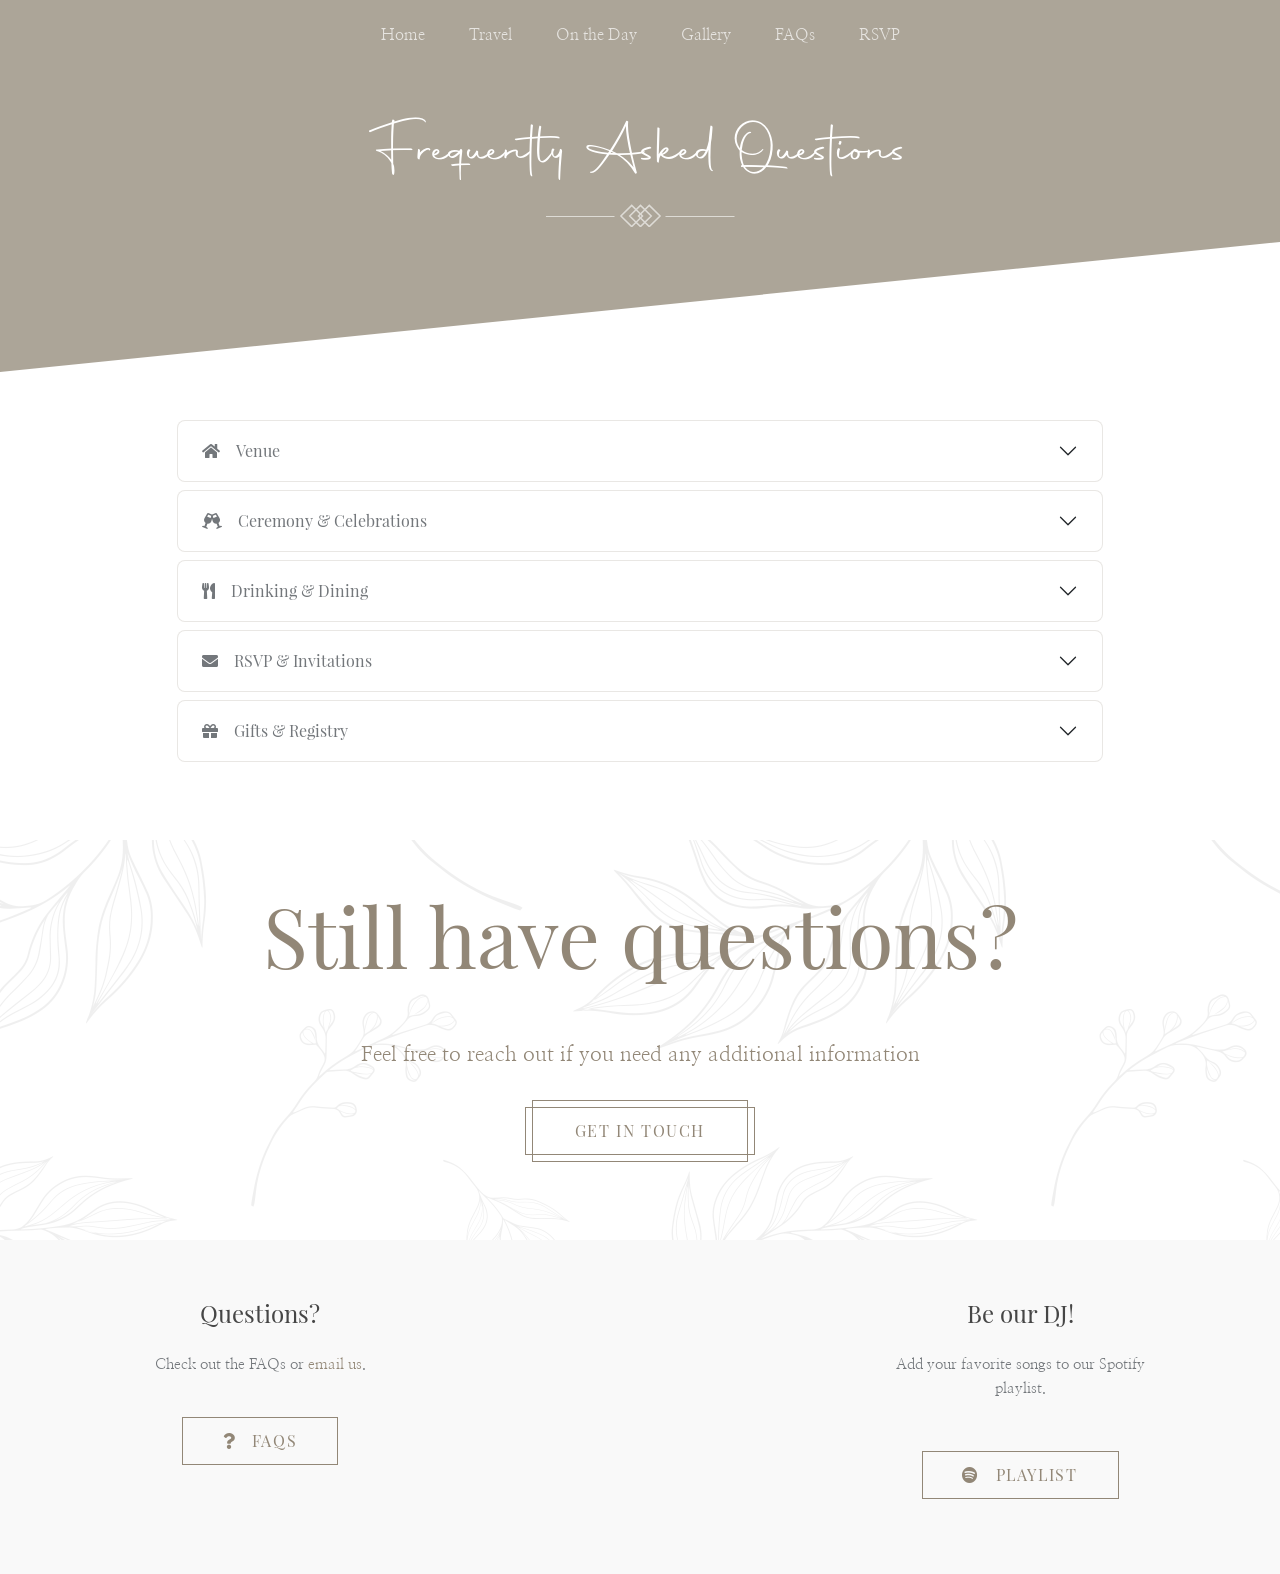
<file: faq.html>
<!DOCTYPE html>
<!--[if lt IE 7 ]><html class="ie ie6" lang="en"> <![endif]-->
<!--[if IE 7 ]><html class="ie ie7" lang="en"> <![endif]-->
<!--[if IE 8 ]><html class="ie ie8" lang="en"> <![endif]-->
<!--[if (gte IE 9)|!(IE)]><!--><html lang="en"> <!--<![endif]-->
<head>
	<meta charset="utf-8">
	<meta http-equiv="X-UA-Compatible" content="IE=edge">

	<!-- Page Title -->
	<title>FAQ - David & Emma-jo Wedding</title>

	<meta name="keywords" content="wedding FAQ, David Emma-jo wedding, Scotland wedding questions, Branxholm Park House, Hawick wedding">
	<meta name="description" content="Frequently asked questions about David & Emma-jo's wedding on October 4, 2026 at Branxholm Park House, Scotland">
	<meta name="author" content="David & Emma-jo">

	<!-- Mobile Meta Tag -->
	<meta name="viewport" content="width=device-width, initial-scale=1, maximum-scale=1" />

	<!-- Fav and touch icons -->
	<link rel="icon" href="images/fav_touch_icons/favicon.ico" sizes="any">
	<link rel="icon" href="images/fav_touch_icons/favicon.svg" type="image/svg+xml">
	<link rel="icon-png" href="images/fav_touch_icons/favicon.png">
	<link rel="manifest" href="images/fav_touch_icons/manifest.json">

	<!-- IE6-8 support of HTML5 elements -->
	<!--[if lt IE 9]>
	  <script src="http://html5shim.googlecode.com/svn/trunk/html5.js"></script>
	<![endif]-->

	<!-- Google Web Fonts -->
	<link href="https://fonts.googleapis.com/css2?family=Poppins:wght@300&display=swap" rel="stylesheet">
	<link href="https://fonts.googleapis.com/css2?family=Nanum+Myeongjo:wght@400;700;800&display=swap" rel="stylesheet">

	<!-- Bootstrap CSS -->
	<link href="css/bootstrap.min.css" rel="stylesheet" />

	<!-- FontAwesome CSS -->
	<link href="css/fontawesome-all.min.css" rel="stylesheet" />

	<!-- Neela Icon Set CSS -->
	<link href="css/neela-icon-set.css" rel="stylesheet" />

	<!-- Wedding Icons CSS -->
	<link href="css/wedding-icons.css" rel="stylesheet" />

	<!-- Template CSS -->
	<link href="css/style.css" rel="stylesheet" />

	<!-- Modernizr JS -->
	<script src="js/modernizr-3.6.0.min.js"></script>

</head>
<body>

	<!-- BEGIN PRELOADER -->
	<div id="preloader">
		<div class="loading-heart">
			<svg viewBox="0 0 512 512" width="100">
				<path d="M462.3 62.6C407.5 15.9 326 24.3 275.7 76.2L256 96.5l-19.7-20.3C186.1 24.3 104.5 15.9 49.7 62.6c-62.8 53.6-66.1 149.8-9.9 207.9l193.5 199.8c12.5 12.9 32.8 12.9 45.3 0l193.5-199.8c56.3-58.1 53-154.3-9.8-207.9z" />
			</svg>
			<div class="preloader-title"><br>
				D
				<small>&</small>
				E
			</div>
		</div>
	</div>
	<!-- END PRELOADER -->


	<!-- BEGIN WRAPPER -->
	<div id="wrapper">

		<!-- BEGIN HEADER -->
		<header id="header">
			<div class="nav-section light">
				<div class="container">
					<div class="row">
						<div class="col-sm-12">

							<!-- BEGIN MAIN MENU -->
							<nav class="navbar">

								<ul class="nav navbar-nav">
									<li><a href="index.html">Home</a></li>

									<li><a href="travel.html">Travel</a></li>

									<li><a href="wedding-details.html">On the Day</a></li>

									<li><a href="gallery.html">Gallery</a></li>

									<li><a class="active" href="faq.html">FAQs</a></li>

									<li><a href="rsvp.html">RSVP</a></li>
								</ul>

								<button id="nav-mobile-btn"><i class="fas fa-bars"></i></button><!-- Mobile menu button -->
							</nav>
							<!-- END MAIN MENU -->

						</div>
					</div>
				</div>
			</div>
		</header>
		<!-- END HEADER -->


		<!-- BEGIN PAGE HEADER -->
		<div class="page-header section-divider-bottom-1">
			<div class="container">
				<div class="row">
					<div class="col center">
						<h1 class="page-title">Frequently Asked Questions</h1>
					</div>
				</div>
			</div>
		</div>
		<!-- END PAGE HEADER -->

				<!-- BEGIN FAQ SECTION -->
				<section class="no-padding-top">

					<div class="container">
						<div class="row">
							<div class="col-xl-10 offset-xl-1">

								<!-- FAQ ACCORDION -->
								<div class="accordion mt-5" id="weddingFAQ">

									<!-- Venue Section -->
									<div class="accordion-item">
										<h2 class="accordion-header" id="venueLogisticsHeading">
											<button class="accordion-button collapsed" type="button" data-bs-toggle="collapse" data-bs-target="#venueLogistics" aria-expanded="false" aria-controls="venueLogistics">
												<i class="fas fa-home me-3"></i>Venue
											</button>
										</h2>
										<div id="venueLogistics" class="accordion-collapse collapse" aria-labelledby="venueLogisticsHeading" data-bs-parent="#weddingFAQ">
											<div class="accordion-body">
												<div class="faq-item">
													<h5>Is parking available?</h5>
													<p>Parking at the venue is very limited and must be arranged with us in advance. We recommend taking taxis between Hawick and the venue.</p>
												</div>

												<div class="faq-item">
													<h5>Will I need to travel between different venues?</h5>
													<p>All events take place within the Branxholm Park grounds, so no transport between venues is needed.</p>
												</div>
												
												<div class="faq-item">
													<h5>Is smoking or vaping permitted?</h5>
													<p>In line with venue policy, smoking and vaping are only permitted in the designated outdoor area at the rear of the main house. Please ask a member of staff if you need directions.</p>
												</div>
											</div>
										</div>
									</div>

									<!-- Ceremony & Celebrations Section -->
									<div class="accordion-item">
										<h2 class="accordion-header" id="eventDetailsHeading">
											<button class="accordion-button collapsed" type="button" data-bs-toggle="collapse" data-bs-target="#eventDetails" aria-expanded="false" aria-controls="eventDetails">
												<i class="fas fa-glass-cheers me-3"></i>Ceremony & Celebrations
											</button>
										</h2>
										<div id="eventDetails" class="accordion-collapse collapse" aria-labelledby="eventDetailsHeading" data-bs-parent="#weddingFAQ">
											<div class="accordion-body">
												<div class="faq-item">
													<h5>When should I arrive by?</h5>
													<p>Please arrive by 13:00 for the drinks reception, ahead of the ceremony beginning at 14:00 sharp.</p>
												</div>

												<div class="faq-item">
													<h5>When should I depart by?</h5>
													<p>Taxis should be arranged to arrive by 00:30 at the latest, to ensure all guests depart by 01:00 when the venue closes.</p>
												</div>

												<div class="faq-item">
													<h5>What should I wear?</h5>
													<p>As per the attire guidance within your invitation, we ask that you avoid white, cream and ivory, as well as any dark colours. The dress code is formal, with a recommendation of lighter suits for gents and pastel tones for ladies. Refer to the colour palette provided for inspiration.</p>
												</div>

												<div class="faq-item">
													<h5>Will we be indoors or outdoors?</h5>
													<p>Whilst the ceremony and celebrations will be held indoors, the venue does feature various outdoor social spaces which we plan to enjoy throughout the day. Given that it's October in Scotland, please prepare for cold and potentially wet weather.</p>
												</div>

												<div class="faq-item">
													<h5>Can I take photographs during the ceremony?</h5>
													<p>We're opting for an 'unplugged' ceremony so that everyone can be fully present for our vows. This means no devices are to be used - our photographer will capture all the special moments to share with you later. However, feel free to take photos during the reception and party!</p>
												</div>

												<div class="faq-item">
													<h5>Can I share photos and videos to social media?</h5>
													<p>We know you'll be excited to share the celebrations you capture, but please refrain from uploading anything until we've had the chance to do so first.</p>
												</div>

												<div class="faq-item">
													<h5>How should I address the married couple after the ceremony?</h5>
													<p>We've chosen not to follow the tradition of the bride taking the groom's last name. Instead, we're both holding onto our own surnames as we start this new chapter together.</p>
												</div>
											</div>
										</div>
									</div>

									<!-- Drinking & Dining Section -->
									<div class="accordion-item">
										<h2 class="accordion-header" id="foodDrinkHeading">
											<button class="accordion-button collapsed" type="button" data-bs-toggle="collapse" data-bs-target="#foodDrink" aria-expanded="false" aria-controls="foodDrink">
												<i class="fas fa-utensils me-3"></i>Drinking & Dining
											</button>
										</h2>
										<div id="foodDrink" class="accordion-collapse collapse" aria-labelledby="foodDrinkHeading" data-bs-parent="#weddingFAQ">
											<div class="accordion-body">
												<div class="faq-item">
													<h5>Will there be an open bar?</h5>
													<p>Yes, we'll be stocking and providing a full open bar for the day! Since we're putting this together ourselves, do let us know if you have a favourite tipple and we'll do our best to make sure there's a bottle behind the bar for you.</p>

												</div>

												<div class="faq-item">
													<h5>Can I bring my own drinks?</h5>
													<p>Guests are prohibited from bringing their own alcohol onto the premises.</p>
												</div>

												<div class="faq-item">
													<h5>What if I have dietary requirements, allergies or intolerances?</h5>
													<p>Please let us know about these when you RSVP, as we want to ensure everyone can enjoy their meal safely and comfortably.</p>
												</div>
											</div>
										</div>
									</div>

									<!-- RSVP & Invitations Section -->
									<div class="accordion-item">
										<h2 class="accordion-header" id="rsvpInvitationsHeading">
											<button class="accordion-button collapsed" type="button" data-bs-toggle="collapse" data-bs-target="#rsvpInvitations" aria-expanded="false" aria-controls="rsvpInvitations">
												<i class="fas fa-envelope me-3"></i>RSVP & Invitations
											</button>
										</h2>
										<div id="rsvpInvitations" class="accordion-collapse collapse" aria-labelledby="rsvpInvitationsHeading" data-bs-parent="#weddingFAQ">
											<div class="accordion-body">
												<div class="faq-item">
													<h5>When do I need to RSVP by?</h5>
													<p>Please respond by February 1st, 2026 to give us time to finalise catering numbers and seating arrangements. Note that each guest must complete their own individual RSVP.</p>
												</div>

												<div class="faq-item">
													<h5>How do I make changes after I RSVP?</h5>
													<p>Life happens! If your plans change after you've already responded, just let us know as soon as possible and we'll update our records.</p>
												</div>

												<div class="faq-item">
													<h5>Can I bring a plus-one?</h5>
													<p>We're keeping our wedding intimate with close friends and family only. Any plus-ones have been specified on individual invitations.</p>
												</div>

												<div class="faq-item">
													<h5>Are children invited?</h5>
													<p>We've decided to have an adults-only celebration so that all guests can relax and enjoy the day. We appreciate your understanding!</p>
												</div>
											</div>
										</div>
									</div>

									<!-- Gifts & Registry Section -->
									<div class="accordion-item">
										<h2 class="accordion-header" id="giftsRegistryHeading">
											<button class="accordion-button collapsed" type="button" data-bs-toggle="collapse" data-bs-target="#giftsRegistry" aria-expanded="false" aria-controls="giftsRegistry">
												<i class="fas fa-gift me-3"></i>Gifts & Registry
											</button>
										</h2>
										<div id="giftsRegistry" class="accordion-collapse collapse" aria-labelledby="giftsRegistryHeading" data-bs-parent="#weddingFAQ">
											<div class="accordion-body">
												<div class="faq-item">
													<h5>Do you have a gift registry?</h5>
													<p>You're already giving us the gift of your presence on our big day. However if you do insist, we'd really appreciate a contribution to our <a href="https://paypal.me/davidedwardgregg">honeymoon fund</a>.</p>
												</div>

												<div class="faq-item">
													<h5>Can I bring a gift to the wedding?</h5>
													<p>We're lucky to already have everything we need for our home together. Rather than physical gifts, we'd love your help in making our honeymoon extra special!</p>
												</div>
											</div>
										</div>
									</div>

								</div>
								<!-- END FAQ ACCORDION -->

							</div>
						</div>
					</div>
				</section>
				<!-- END FAQ SECTION -->

				<!-- BEGIN CONTACT SECTION -->
				<section class="pattern">
					<div class="container">
						<div class="row">
							<div class="col center">
								<h2 class="section-title-lg">Still have questions?</h2>
								<p class="cta">Feel free to reach out if you need any additional information</p>
								<a href="mailto:david.e.gregg@gmail.com" class="btn btn-primary">Get in Touch</a>
							</div>
						</div>
					</div>
		</section>
		<!-- END CONTACT SECTION -->

		<!-- BEGIN FOOTER -->
		<footer id="footer">
			<div class="footer-widget-area">
				<div class="container">
					<div class="row">
						<div class="col-md-4">
							<div class="widget widget-contact-info">

								<ul class="contact-info">
									<h2 class="widget-title">Questions?</h2>
									Check out the FAQs or <a href="mailto:david.e.gregg@gmail.com">email us</a>.
								</ul>

								<div class="center">
									<a href="faq.html" target="_blank" class="btn btn-primary">
										<i class="fas fa-question"></i> FAQs
									</a>
								</div>

							</div>
						</div>

						<div class="col-md-4">

						</div>

						<div class="col-md-4">
							<div class="widget widget-newsletter light">
								<h2 class="widget-title">Be our DJ!</h2>

								<p>Add your favorite songs to our Spotify playlist.</p>

								<div class="center">
									<a href="https://open.spotify.com/playlist/3pMOsoULoLqtxyqJdREOfK" target="_blank" class="btn btn-primary spotify-playlist">
										<i class="fab fa-spotify"></i> Playlist
									</a>
								</div>
							</div>
						</div>
					</div>
				</div>
			</div>

		</footer>
		<!-- END FOOTER -->

	</div>
	<!-- END WRAPPER -->

	<!-- Libs -->
	<script src="js/jquery-3.6.0.min.js"></script>
	<script src="js/jquery-ui.min.js"></script>
	<script src="js/jquery-migrate-3.3.2.min.js"></script>
	<script src="js/bootstrap.bundle.min.js"></script>
	<script src="js/jquery.placeholder.min.js"></script>
	<script src="js/ismobile.js"></script>
	<script src="js/retina.min.js"></script>
	<script src="js/waypoints.min.js"></script>
	<script src="js/waypoints-sticky.min.js"></script>

	<!-- Template Scripts -->
	<script src="js/variables.js"></script>
	<script src="js/scripts.js"></script>

</body>
</html>
</file>
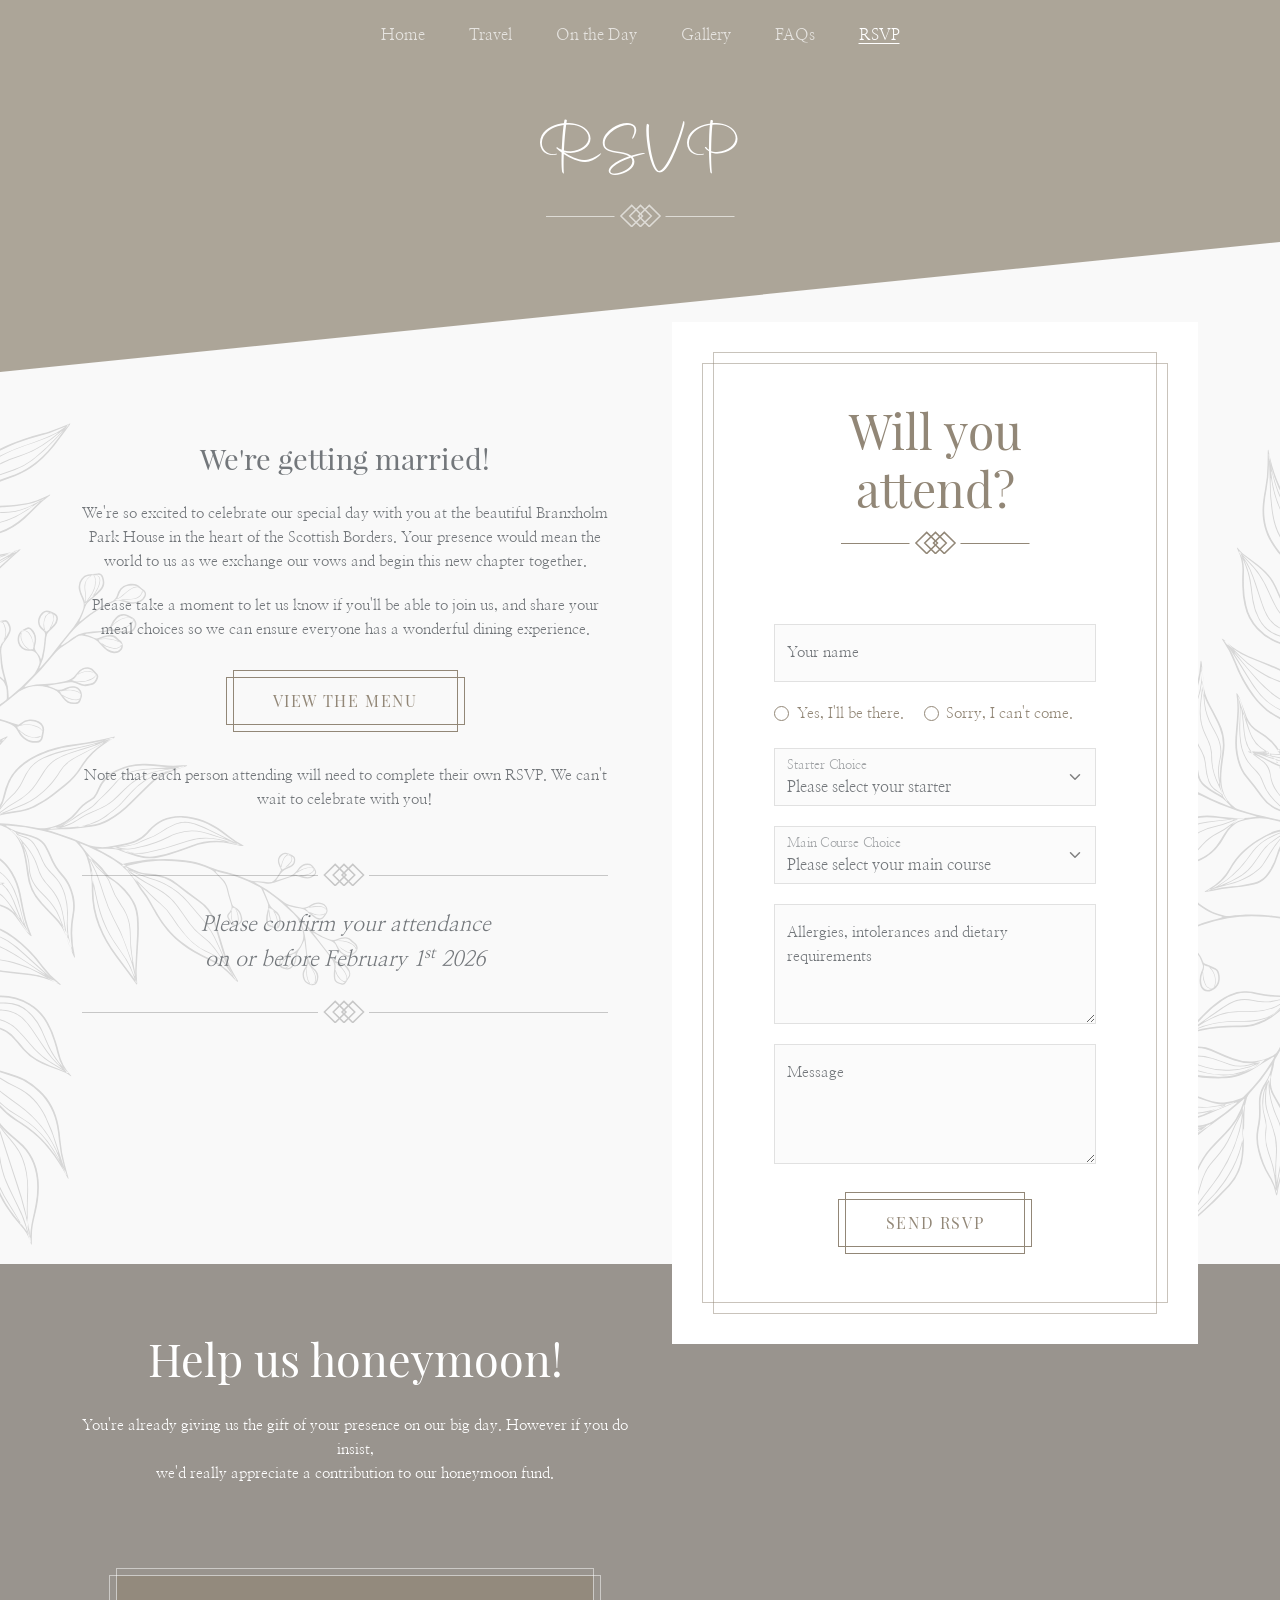
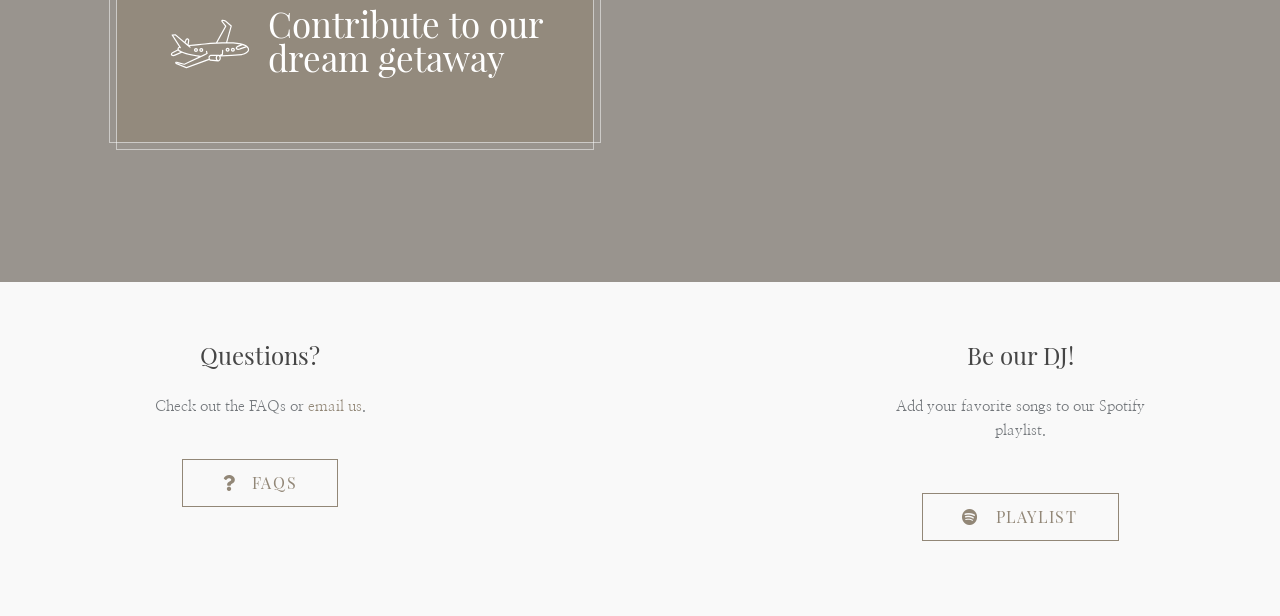
<file: rsvp.html>
<!DOCTYPE html>
<!--[if lt IE 7 ]><html class="ie ie6" lang="en"> <![endif]-->
<!--[if IE 7 ]><html class="ie ie7" lang="en"> <![endif]-->
<!--[if IE 8 ]><html class="ie ie8" lang="en"> <![endif]-->
<!--[if (gte IE 9)|!(IE)]><!--><html lang="en"> <!--<![endif]-->
<head>
	<meta charset="utf-8">
	<meta http-equiv="X-UA-Compatible" content="IE=edge">
	
	<!-- Page Title -->
	<title>RSVP - David & Emma-jo Wedding</title>
	
	<meta name="keywords" content="one-page, single page, multi-page, wedding template, retina ready, responsive, modern html5 template, bootstrap, css3, wedding, venue">
	<meta name="description" content="RSVP for David & Emma-jo's wedding on October 4, 2026 at Branxholm Park House, Scotland">
	<meta name="author" content="David & Emma-jo">
	
	<!-- Mobile Meta Tag -->
	<meta name="viewport" content="width=device-width, initial-scale=1, maximum-scale=1" />
	
	<!-- Fav and touch icons -->
	<link rel="icon" href="images/fav_touch_icons/favicon.ico" sizes="any">
	<link rel="icon" href="images/fav_touch_icons/favicon.svg" type="image/svg+xml">
	<link rel="icon-png" href="images/fav_touch_icons/favicon.png">
	<link rel="manifest" href="images/fav_touch_icons/manifest.json">
	
	<!-- IE6-8 support of HTML5 elements -->
	<!--[if lt IE 9]>
	  <script src="http://html5shim.googlecode.com/svn/trunk/html5.js"></script> 
	<![endif]-->
	
	<!-- Google Web Fonts -->
	<link href="https://fonts.googleapis.com/css2?family=Poppins:wght@300&display=swap" rel="stylesheet">
	<link href="https://fonts.googleapis.com/css2?family=Nanum+Myeongjo:wght@400;700;800&display=swap" rel="stylesheet">
	
	<!-- Bootstrap CSS -->
	<link href="css/bootstrap.min.css" rel="stylesheet" />
	
	<!-- FontAwesome CSS -->
	<link href="css/fontawesome-all.min.css" rel="stylesheet" />
	
	<!-- Neela Icon Set CSS -->
	<link href="css/neela-icon-set.css" rel="stylesheet" />
	
	<!-- Template CSS -->
	<link href="css/style.css" rel="stylesheet" />
	
	<!-- Modernizr JS -->
	<script src="js/modernizr-3.6.0.min.js"></script>
    
</head>
<body>

	<!-- BEGIN PRELOADER -->
	<div id="preloader">
		<div class="loading-heart">
			<svg viewBox="0 0 512 512" width="100">
				<path d="M462.3 62.6C407.5 15.9 326 24.3 275.7 76.2L256 96.5l-19.7-20.3C186.1 24.3 104.5 15.9 49.7 62.6c-62.8 53.6-66.1 149.8-9.9 207.9l193.5 199.8c12.5 12.9 32.8 12.9 45.3 0l193.5-199.8c56.3-58.1 53-154.3-9.8-207.9z" />
			</svg>
			<div class="preloader-title"><br>
				D
				<small>&</small>
				E
			</div>
		</div>
	</div>
	<!-- END PRELOADER -->
    
	
	<!-- BEGIN WRAPPER -->
	<div id="wrapper">
	
		<!-- BEGIN HEADER -->
		<header id="header">
			<div class="nav-section light">
				<div class="container">
					<div class="row">
						<div class="col-sm-12">
							
							<!-- BEGIN MAIN MENU -->
							<nav class="navbar">
								
								<ul class="nav navbar-nav">
									<li><a href="index.html">Home</a></li>
									
									<li><a href="travel.html">Travel</a></li>
									
									<li><a href="wedding-details.html">On the Day</a></li>
									
									<li><a href="gallery.html">Gallery</a></li>
									
									<li><a href="faq.html">FAQs</a></li>
									
									<li><a class="active" href="rsvp.html">RSVP</a></li>
								</ul>
								
								<button id="nav-mobile-btn"><i class="fas fa-bars"></i></button><!-- Mobile menu button -->
							</nav>
							<!-- END MAIN MENU -->
							
						</div>
					</div>
				</div>
			</div>
		</header>
		<!-- END HEADER -->
			
			
		<!-- BEGIN PAGE HEADER -->
		<div class="page-header section-divider-bottom-1 section-divider-bg-color">
			<div class="container">
				<div class="row">
					<div class="col center">
						<h1 class="page-title">RSVP</h1>
					</div>
				</div>
			</div>
		</div>
		<!-- END PAGE HEADER -->
		
			
		<!-- BEGIN PAGE CONTENT -->
		<div class="page-content no-padding">
				
			<!-- BEGIN MAIN CONTENT -->
			<main class="main">
				
				<!-- BEGIN CONTACT FORM SECTION -->
				<section class="section-bg-color overflow-content-over">
					<div class="side-flowers"></div>
					
					<div class="container">
						<div class="row gx-6">
							<div class="col-xl-6 col-lg-5 overflow-image-wrapper center">
								<h2 class="title">We're getting married!</h2>
								<p>We're so excited to celebrate our special day with you at the beautiful Branxholm Park House in the heart of the Scottish Borders. Your presence would mean the world to us as we exchange our vows and begin this new chapter together.</p>
								<p>Please take a moment to let us know if you'll be able to join us, and share your meal choices so we can ensure everyone has a wonderful dining experience.</p>
								<a class="btn btn-primary" style="width: 210px;" href="wedding-details.html">View the menu</a>
								<br><br>
								<p>Note that each person attending will need to complete their own RSVP. We can't wait to celebrate with you!</p>
							
								<blockquote class="neela-quote small extra-margin">
									Please confirm your attendance<br>on or before February 1<sup>st</sup> 2026
								</blockquote>
								
							</div>
							
							<!-- BEGIN CONTACT FORM -->
							<div class="col-xl-6  col-lg-7">
								<div class="form-wrapper no-shadow overflow neela-style">
									<h2 class="section-title">Will you attend?</h2>
									
									<form id="form-rsvp" method="post" action="https://formspree.io/f/mandkavb">
										
										<div class="form-floating">
											<input type="text" name="name" id="name" placeholder="Your Name*" class="form-control" required>
											<label for="name">Your name</label>
										</div>
										
										<div class="form-check-wrapper">
											<div class="form-check form-check-inline">
												<input class="form-check-input" type="radio" name="attendance" id="attend_wedding_yes" value="Yes, I will attend" required>
												<label for="attend_wedding_yes">Yes, I'll be there.</label>
											</div>
											
											<div class="form-check form-check-inline">
												<input class="form-check-input" type="radio" name="attendance" id="attend_wedding_no" value="Sorry, I can't come" required>
												<label for="attend_wedding_no">Sorry, I can't come.</label>
											</div>
										</div>
										
										<div class="form-floating">
											<select class="form-select" aria-label="Starter choice" name="starter" id="starter_choice">
												<option value="">Please select your starter</option>
												<option value="Leek & potato soup">Leek & potato soup</option>
												<option value="Baked Camembert">Baked Camembert with seed sprinkle, cranberry, chutney & oatcakes</option>
											</select>
											<label for="starter_choice">Starter Choice</label>
										</div>

										<div class="form-floating">
											<select class="form-select" aria-label="Main course choice" name="main" id="main_choice">
												<option value="">Please select your main course</option>
												<option value="British beef Wellington">British beef Wellington with rich red wine sauce</option>
												<option value="Chicken mozzarella & parma ham">Chicken mozzarella & parma ham with roasted vine tomato & olive sauce</option>
												<option value="Gnocchi with mushroom ragù">Gnocchi with mushroom & rosemary ragù</option>
												<option value="Plain chicken breast">Plain chicken breast</option>
											</select>
											<label for="main_choice">Main Course Choice</label>
										</div>

										<div class="form-floating">
											<textarea id="allergies" name="allergies" placeholder="Allergies and dietary requirements" class="form-control" rows="3"></textarea>
											<label for="allergies">Allergies, intolerances and dietary requirements</label>
										</div>
										
										<div class="form-floating">
											<textarea id="message" name="message" placeholder="Message" class="form-control" rows="4"></textarea>
											<label for="message">Message</label>
										</div>
										
										<div class="form_status_message"></div>
										
										<div class="center">
											<button type="submit" class="btn btn-primary submit_form">Send RSVP</button>
										</div>
									</form>
								</div>
							</div>
							<!-- END CONTACT FORM -->
				
						</div>
					</div>
				</section>
				<!-- END CONTACT FORM SECTION -->
				
			
				<!-- BEGIN HONEYMOON FUND SECTION -->
				<section id="giftregistry" class="section-bg-color parallax-background bg-color-overlay">
					<div class="container">
						<div class="row">
							<div class="col-md-8 col-xl-6">
								<h2 class="title-fancy-lg color">Help us honeymoon!</h2>
								<div class="section-desc center">You're already giving us the gift of your presence on our big day. However if you do insist,<br>we'd really appreciate a contribution to our honeymoon fund.</div>
							</div>
						</div>
						
						<div class="row">
							<div class="col-md-8 col-xl-6">
								<ul class="wedding-gifts">
									<li id="help-honeymoon" data-animation-direction="from-bottom" data-animation-delay="300">
										<div class="neela-style">
											<img src="images/NewWeddingIconsSetFiles/Wedding Icon26.svg" style="position: relative; display: inline-block; line-height: 1; font-size: 50pt; z-index: 2; top: -25px; left: 20px; width: 20%; text-align: center; margin-right: 8%; filter: brightness(0) invert(1); opacity: 1.0; height: auto;" alt="honeymoon icon">
											<h3>Contribute to our<br>dream getaway</h3>
											
											<div class="info">
												<a href="https://paypal.me/davidedwardgregg/20" class="btn btn-light">£20</a>
												<a href="https://paypal.me/davidedwardgregg/50" class="btn btn-light">£50</a>
												<a href="https://paypal.me/davidedwardgregg/100" class="btn btn-light">£100</a>
												<br>
												<a href="https://paypal.me/davidedwardgregg" id="otheramount" class="btn btn-light">Other Amount</a>
											</div>
										</div>
									</li>
								</ul>
							</div>
						</div>
					</div>
				</section>
				<!-- END HONEYMOON FUND SECTION -->

			</main>
			<!-- END MAIN CONTENT -->
			
		</div>
		<!-- END PAGE CONTENT -->
			
			
		<!-- BEGIN FOOTER -->
		<footer id="footer">
			<div class="footer-widget-area">
				<div class="container">
					<div class="row">
						<div class="col-md-4">
							<div class="widget widget-contact-info">
								
								<ul class="contact-info">
									<h2 class="widget-title">Questions?</h2>
									Check out the FAQs or <a href="mailto:david.e.gregg@gmail.com">email us</a>.
								</ul>
								
								<div class="center">
									<a href="faq.html" target="_blank" class="btn btn-primary">
										<i class="fas fa-question"></i> FAQs
									</a>
								</div>
								
							</div>
						</div>
						
						<div class="col-md-4">
							
						</div>
						
						<div class="col-md-4">
							<div class="widget widget-newsletter light">	
								<h2 class="widget-title">Be our DJ!</h2>
								
								<p>Add your favorite songs to our Spotify playlist.</p>

								<div class="center">
									<a href="https://open.spotify.com/playlist/3pMOsoULoLqtxyqJdREOfK" target="_blank" class="btn btn-primary spotify-playlist">
										<i class="fab fa-spotify"></i> Playlist
									</a>
								</div>
							</div>
						</div>
					</div>
				</div>
			</div>
		
		</footer>
		<!-- END FOOTER -->
	
	</div>
	<!-- END WRAPPER -->
	

	
	<!-- Libs -->
	<script src="js/jquery-3.6.0.min.js"></script>
	<script src="js/jquery-ui.min.js"></script>
	<script src="js/jquery-migrate-3.3.2.min.js"></script>
	<script src="js/bootstrap.bundle.min.js"></script>
	<script src="js/jquery.placeholder.min.js"></script>
	<script src="js/ismobile.js"></script>
	<script src="js/retina.min.js"></script>
	<script src="js/waypoints.min.js"></script>
	<script src="js/waypoints-sticky.min.js"></script>
	
	<!-- Template Scripts -->
	<script src="js/variables.js"></script>
	<script src="js/scripts.js"></script>
	
</body>
</html>
</file>
<file: css/neela-icon-set.css>
@charset "UTF-8";

@font-face {
  font-family: "Neela-icon-set";
  src:url("../webfonts/neela-icon-set.eot");
  src:url("../webfonts/neela-icon-set.eot?#iefix") format("embedded-opentype"),
    url("../webfonts/neela-icon-set.woff") format("woff"),
    url("../webfonts/neela-icon-set.ttf") format("truetype"),
    url("../webfonts/neela-icon-set.svg#neela-icon-set") format("svg");
  font-weight: normal;
  font-style: normal;
}

[data-icon]:before {
  font-family: "Neela-icon-set" !important;
  content: attr(data-icon);
  font-style: normal !important;
  font-weight: normal !important;
  font-variant: normal !important;
  text-transform: none !important;
  speak: none;
  line-height: 1;
  -webkit-font-smoothing: antialiased;
  -moz-osx-font-smoothing: grayscale;
}

[class^="icon-"]:before,
[class*=" icon-"]:before {
  font-family: "Neela-icon-set" !important;
  font-style: normal !important;
  font-weight: normal !important;
  font-variant: normal !important;
  text-transform: none !important;
  speak: none;
  line-height: 1;
  -webkit-font-smoothing: antialiased;
  -moz-osx-font-smoothing: grayscale;
}

.icon-big-church:before {
  content: "\61";
}
.icon-champagne-glasses:before {
  content: "\62";
}
.icon-diamond-ring:before {
  content: "\63";
}
.icon-honeymoon:before {
  content: "\64";
}
.icon-two-hearts:before {
  content: "\65";
}
.icon-wedding:before {
  content: "\66";
}
.icon-wedding-day:before {
  content: "\67";
}
.icon-photo-camera:before {
  content: "\68";
}
</file>
<file: css/wedding-icons.css>
@charset "UTF-8";

/**
 * Wedding Icons CSS
 * Custom wedding icon set for David & Emma-jo's wedding website
 * Uses CSS masks with SVG images to inherit colors like font icons
 */

/* Base wedding icon classes */
[class^="wedding-icon-"]:before,
[class*=" wedding-icon-"]:before {
  display: inline-block;
  width: 1em;
  height: 1em;
  content: "";
  vertical-align: middle;
  line-height: 1;
  background-size: contain;
  background-repeat: no-repeat;
  background-position: center;
}

/* Color inheritance for wedding icons in wedding-details context */
.wedding-details [class^="wedding-icon-"]:before,
.wedding-details [class*=" wedding-icon-"]:before {
  filter: invert(57%) sepia(7%) saturate(745%) hue-rotate(15deg) brightness(94%) contrast(86%);
}

/* Color inheritance for wedding icons in wedding-gifts context - white icons */
.wedding-gifts [class^="wedding-icon-"]:before,
.wedding-gifts [class*=" wedding-icon-"]:before,
#giftregistry [class^="wedding-icon-"]:before,
#giftregistry [class*=" wedding-icon-"]:before {
  filter: brightness(0) invert(1);
}

/* Color inheritance for wedding icons in location-info context - white icons */
.location-info [class^="wedding-icon-"]:before,
.location-info [class*=" wedding-icon-"]:before {
  filter: brightness(0) invert(1);
}

/* Wedding Icon 1 - Wedding Couple */
.wedding-icon-couple:before {
  background-image: url("../images/NewWeddingIconsSetFiles/Wedding Icon1.svg");
}

/* Wedding Icon 2 */
.wedding-icon-2:before {
  background-image: url("../images/NewWeddingIconsSetFiles/Wedding Icon2.svg");
}

/* Wedding Icon 3 */
.wedding-icon-3:before {
  background-image: url("../images/NewWeddingIconsSetFiles/Wedding Icon3.svg");
}

/* Wedding Icon 4 */
.wedding-icon-4:before {
  background-image: url("../images/NewWeddingIconsSetFiles/Wedding Icon4.svg");
}

/* Wedding Icon 5 */
.wedding-icon-5:before {
  background-image: url("../images/NewWeddingIconsSetFiles/Wedding Icon5.svg");
}

/* Wedding Icon 6 */
.wedding-icon-6:before {
  background-image: url("../images/NewWeddingIconsSetFiles/Wedding Icon6.svg");
}

/* Wedding Icon 7 */
.wedding-icon-7:before {
  background-image: url("../images/NewWeddingIconsSetFiles/Wedding Icon7.svg");
}

/* Wedding Icon 8 */
.wedding-icon-8:before {
  background-image: url("../images/NewWeddingIconsSetFiles/Wedding Icon8.svg");
}

/* Wedding Icon 9 */
.wedding-icon-9:before {
  background-image: url("../images/NewWeddingIconsSetFiles/Wedding Icon9.svg");
}

/* Wedding Icon 10 */
.wedding-icon-10:before {
  background-image: url("../images/NewWeddingIconsSetFiles/Wedding Icon10.svg");
}

/* Wedding Icon 11 */
.wedding-icon-11:before {
  background-image: url("../images/NewWeddingIconsSetFiles/Wedding Icon11.svg");
}

/* Wedding Icon 12 */
.wedding-icon-12:before {
  background-image: url("../images/NewWeddingIconsSetFiles/Wedding Icon12.svg");
}

/* Wedding Icon 13 */
.wedding-icon-13:before {
  background-image: url("../images/NewWeddingIconsSetFiles/Wedding Icon13.svg");
}

/* Wedding Icon 14 */
.wedding-icon-14:before {
  background-image: url("../images/NewWeddingIconsSetFiles/Wedding Icon14.svg");
}

/* Wedding Icon 15 */
.wedding-icon-15:before {
  background-image: url("../images/NewWeddingIconsSetFiles/Wedding Icon15.svg");
}

/* Wedding Icon 16 */
.wedding-icon-16:before {
  background-image: url("../images/NewWeddingIconsSetFiles/Wedding Icon16.svg");
}

/* Wedding Icon 17 */
.wedding-icon-17:before {
  background-image: url("../images/NewWeddingIconsSetFiles/Wedding Icon17.svg");
}

/* Wedding Icon 18 */
.wedding-icon-18:before {
  background-image: url("../images/NewWeddingIconsSetFiles/Wedding Icon18.svg");
}

/* Wedding Icon 19 */
.wedding-icon-19:before {
  background-image: url("../images/NewWeddingIconsSetFiles/Wedding Icon19.svg");
}

/* Wedding Icon 20 */
.wedding-icon-20:before {
  background-image: url("../images/NewWeddingIconsSetFiles/Wedding Icon20.svg");
}

/* Wedding Icon 21 */
.wedding-icon-21:before {
  background-image: url("../images/NewWeddingIconsSetFiles/Wedding Icon21.svg");
}

/* Wedding Icon 22 */
.wedding-icon-22:before {
  background-image: url("../images/NewWeddingIconsSetFiles/Wedding Icon22.svg");
}

/* Wedding Icon 23 */
.wedding-icon-23:before {
  background-image: url("../images/NewWeddingIconsSetFiles/Wedding Icon23.svg");
}

/* Wedding Icon 24 */
.wedding-icon-24:before {
  background-image: url("../images/NewWeddingIconsSetFiles/Wedding Icon24.svg");
}

/* Wedding Icon 25 */
.wedding-icon-25:before {
  background-image: url("../images/NewWeddingIconsSetFiles/Wedding Icon25.svg");
}

/* Wedding Icon 26 */
.wedding-icon-26:before {
  background-image: url("../images/NewWeddingIconsSetFiles/Wedding Icon26.svg");
}

/* Wedding Icon 27 */
.wedding-icon-27:before {
  background-image: url("../images/NewWeddingIconsSetFiles/Wedding Icon27.svg");
}

/* Wedding Icon 28 */
.wedding-icon-28:before {
  background-image: url("../images/NewWeddingIconsSetFiles/Wedding Icon28.svg");
}

/* Wedding Icon 29 */
.wedding-icon-29:before {
  background-image: url("../images/NewWeddingIconsSetFiles/Wedding Icon29.svg");
}

/* Wedding Icon 30 */
.wedding-icon-30:before {
  background-image: url("../images/NewWeddingIconsSetFiles/Wedding Icon30.svg");
}

/* Wedding Icon 31 */
.wedding-icon-31:before {
  background-image: url("../images/NewWeddingIconsSetFiles/Wedding Icon31.svg");
}

/* Wedding Icon 32 */
.wedding-icon-32:before {
  background-image: url("../images/NewWeddingIconsSetFiles/Wedding Icon32.svg");
}

/* Wedding Icon 33 */
.wedding-icon-33:before {
  background-image: url("../images/NewWeddingIconsSetFiles/Wedding Icon33.svg");
}

/* Wedding Icon 34 */
.wedding-icon-34:before {
  background-image: url("../images/NewWeddingIconsSetFiles/Wedding Icon34.svg");
}

/* Wedding Icon 35 */
.wedding-icon-35:before {
  background-image: url("../images/NewWeddingIconsSetFiles/Wedding Icon35.svg");
}

/* Wedding Icon 36 */
.wedding-icon-36:before {
  background-image: url("../images/NewWeddingIconsSetFiles/Wedding Icon36.svg");
}

/* Wedding Icon 37 */
.wedding-icon-37:before {
  background-image: url("../images/NewWeddingIconsSetFiles/Wedding Icon37.svg");
}

/* Wedding Icon 38 */
.wedding-icon-38:before {
  background-image: url("../images/NewWeddingIconsSetFiles/Wedding Icon38.svg");
}

/* Wedding Icon 39 */
.wedding-icon-39:before {
  background-image: url("../images/NewWeddingIconsSetFiles/Wedding Icon39.svg");
}

/* Wedding Icon 40 */
.wedding-icon-40:before {
  background-image: url("../images/NewWeddingIconsSetFiles/Wedding Icon40.svg");
}

/* Wedding Icon 41 */
.wedding-icon-41:before {
  background-image: url("../images/NewWeddingIconsSetFiles/Wedding Icon41.svg");
}

/* Wedding Icon 42 */
.wedding-icon-42:before {
  background-image: url("../images/NewWeddingIconsSetFiles/Wedding Icon42.svg");
}

/* Wedding Icon 43 */
.wedding-icon-43:before {
  background-image: url("../images/NewWeddingIconsSetFiles/Wedding Icon43.svg");
}

/* Wedding Icon 44 */
.wedding-icon-44:before {
  background-image: url("../images/NewWeddingIconsSetFiles/Wedding Icon44.svg");
}

/* Wedding Icon 45 */
.wedding-icon-45:before {
  background-image: url("../images/NewWeddingIconsSetFiles/Wedding Icon45.svg");
}

/* Wedding Icon 46 */
.wedding-icon-46:before {
  background-image: url("../images/NewWeddingIconsSetFiles/Wedding Icon46.svg");
}

/* Wedding Icon 47 */
.wedding-icon-47:before {
  background-image: url("../images/NewWeddingIconsSetFiles/Wedding Icon47.svg");
}

/* Wedding Icon 48 */
.wedding-icon-48:before {
  background-image: url("../images/NewWeddingIconsSetFiles/Wedding Icon48.svg");
}

/* Wedding Icon 49 */
.wedding-icon-49:before {
  background-image: url("../images/NewWeddingIconsSetFiles/Wedding Icon49.svg");
}

/* Utility classes for different sizes */
.wedding-icon-sm {
  font-size: 0.875em;
}

.wedding-icon-lg {
  font-size: 1.333em;
  line-height: 0.75em;
  vertical-align: -15%;
}

.wedding-icon-2x {
  font-size: 2em;
}

.wedding-icon-3x {
  font-size: 3em;
}

.wedding-icon-4x {
  font-size: 4em;
}

.wedding-icon-5x {
  font-size: 5em;
}

/* Color override utility classes (if needed) */
.wedding-icon-primary {
  color: #928777;
}

.wedding-icon-light {
  color: #fff;
}

.wedding-icon-dark {
  color: #333;
}
</file>
<file: css/style.css>
@charset "UTF-8";
/* Table of Content
==================================================
	#Playfair Display Font
	#Variables
	#Mixins
	#Sections with background image
	#Typography
	#General
	#Header
	#Navigation
	#Hero
	#About Us
	#Our Story
	#Invite
	#Wedding Location
	#Bridesmaids & Groomsmen
	#Testimonials
	#Gift Registry
	#Gallery
	#Blog
	#Widgets
	#RSVP
	#Footer
	#Lightbox
	#Media Queries */
/* #Playfair Display Font
================================================== */
@font-face {
  font-family: "Playfair Display";
  src: url("../webfonts/playfairdisplay-regular.woff2") format("woff2"), url("../webfonts/playfairdisplay-regular.woff") format("woff");
  font-weight: normal;
  font-style: normal;
}
/* #Autography Font
================================================== */
@font-face {
  font-family: "Autography";
  src: url("../webfonts/Autography.otf") format("opentype");
}
/* #Variables
================================================== */
/* #Mixins
================================================== */
#footer .copyright a, .widget-quick-links > ul li a, .contact-info li a, .widget-tags .tags a, .widget-latest-posts > ul h3 a, .widget-categories > ul li a, .comments .comment-list > li .comment .reply-btn,
.comments .comment-list > li .comment-info .reply-btn, .blog-listing .item .blog-meta li a,
.blog-listing .post-content .blog-meta li a,
.blog-main .item .blog-meta li a,
.blog-main .post-content .blog-meta li a {
  background: linear-gradient(#928777, #928777) no-repeat 0 100%;
  background-size: 0 1px;
  transition: background-size 0.3s ease-out, color 0.3s ease-out;
}
#footer .copyright a:hover, .widget-quick-links > ul li a:hover, .contact-info li a:hover, .widget-tags .tags a:hover, .widget-latest-posts > ul h3 a:hover, .widget-categories > ul li a:hover, .comments .comment-list > li .comment .reply-btn:hover,
.comments .comment-list > li .comment-info .reply-btn:hover, .blog-listing .item .blog-meta li a:hover,
.blog-listing .post-content .blog-meta li a:hover,
.blog-main .item .blog-meta li a:hover,
.blog-main .post-content .blog-meta li a:hover {
  color: #928777;
  background-size: 100% 1px;
}

/* #Sections with background image
================================================== */
#our-story-title {
  background-image: url("https://via.placeholder.com/1920x1080.png");
}
@media (min-device-pixel-ratio: 1.3), (min-resolution: 1.3dppx) {
  #our-story-title {
    background-image: url("https://via.placeholder.com/1920x1080@2x.png");
  }
}

#the-wedding {
  background-image: url("../images/ceremony.jpg");
  background-position: center -100px;
  background-attachment: fixed;
}
@media (min-device-pixel-ratio: 1.3), (min-resolution: 1.3dppx) {
  #the-wedding {
    background-image: url("../images/ceremony@2x.jpg");
  }
}

#bridesmaids,
#bmiadsgmen {
  background-image: url("https://via.placeholder.com/1920x1080.png");
}
@media (min-device-pixel-ratio: 1.3), (min-resolution: 1.3dppx) {
  #bridesmaids,
  #bmiadsgmen {
    background-image: url("https://via.placeholder.com/1920x1080@2x.png");
  }
}

#groomsmen {
  background-image: url("https://via.placeholder.com/1920x1080.png");
}
@media (min-device-pixel-ratio: 1.3), (min-resolution: 1.3dppx) {
  #groomsmen {
    background-image: url("https://via.placeholder.com/1920x1080@2x.png");
  }
}

#giftregistry {
  background-image: url("../images/hawaii.avif");
}
@media (min-device-pixel-ratio: 1.3), (min-resolution: 1.3dppx) {
  #giftregistry {
    background-image: url("../images/hawaii@2x.avif");
  }
}

.page-header {
  background-image: url("https://via.placeholder.com/1920x1080.png");
}
@media (min-device-pixel-ratio: 1.3), (min-resolution: 1.3dppx) {
  .page-header {
    background-image: url("https://via.placeholder.com/1920x1080@2x.png");
  }
}

#menu-image {
  background-image: url("../images/orangery2.jpg");
}
@media (min-device-pixel-ratio: 1.3), (min-resolution: 1.3dppx) {
  #menu-image {
    background-image: url("../images/orangery2@2x.jpg");
  }
}

#our-partners {
  background-image: url("https://via.placeholder.com/1920x1080.png");
}
@media (min-device-pixel-ratio: 1.3), (min-resolution: 1.3dppx) {
  #our-partners {
    background-image: url("https://via.placeholder.com/1920x1080@2x.png");
  }
}

/* #Typography
================================================== */
a:focus {
  outline: none;
}

h1,
h2,
h3,
h4,
h5,
h6 {
  margin: 0;
  color: #928777;
  text-rendering: optimizelegibility;
}

h1 {
  font-size: 42pt;
  font-family: "Autography", sans-serif;
}

h2 {
  font-size: 36pt;
  font-family: "Playfair Display", serif;
}

h3 {
  font-size: 30pt;
  font-family: "Nanum Myeongjo", serif;
}

h4 {
  font-size: 21pt;
  font-family: "Nanum Myeongjo", serif;
}

h5 {
  font-size: 16pt;
  font-family: "Nanum Myeongjo", serif;
}

/* #General
================================================== */
html {
  overflow: auto;
}

body {
  padding: 0;
  height: 100%;
  color: #73777b;
  overflow: hidden;
  line-height: 1.6;
  background-color: #ffffff;
  font-family: "Nanum Myeongjo", serif;
  font-size: 15px;
}

::-moz-selection {
  background: #928777;
  color: #fff;
}

::selection {
  background: #928777;
  color: #fff;
}

::-moz-selection {
  background: #928777;
  color: #fff;
}

.color {
  color: #928777;
}

a {
  color: #928777;
  text-decoration: none;
}

a:hover,
a:focus {
  color: #928777;
}

iframe[src="about:blank"] {
  display: none;
}

p {
  margin: 0 0 20px;
}

img {
  max-width: 100%;
  border: 0 none;
  vertical-align: middle;
}

input,
button,
select,
textarea {
  font-family: "Playfair Display", serif;
}

#preloader {
  position: fixed;
  background: #fff;
  top: 0;
  left: 0;
  width: 100%;
  height: 100%;
  z-index: 1002;
  text-align: center;
}
#preloader .preloader-title {
  font-size: 22pt;
  color: currentColor;
  line-height: 0.9;
  position: absolute;
  top: 41px;
  left: 50%;
  transform: translateX(-50%);
  font-family: "Autography", sans-serif;
}
#preloader .preloader-title small {
  color: currentColor;
  line-height: 0.9;
  font-size: 12pt;
}

.loading-heart {
  fill: transparent;
  stroke: #928777;
  stroke-width: 11;
  position: absolute;
  top: 50%;
  left: 50%;
  transform: translate(-50%, -50%);
  text-align: center;
  display: inline-block;
}
.loading-heart svg {
  overflow: visible;
  width: 11rem;
}
.loading-heart path {
  stroke-dashoffset: 0;
  stroke-dasharray: 1550;
  transform-origin: center;
  animation: stroke-animation 3s ease-in-out infinite forwards;
}

@keyframes stroke-animation {
  0% {
    stroke-dashoffset: 0;
  }
  30% {
    stroke-dashoffset: 1550;
  }
  60% {
    stroke-dashoffset: 3100;
    fill: transparent;
    transform: scale(1);
  }
  100% {
    stroke-dashoffset: 3100;
  }
}
#wrapper {
  position: relative;
  overflow: hidden;
  top: 0;
  left: 0;
  z-index: 99;
  height: 100%;
  min-height: 100vh;
  background-color: #fff;
  transition: transform 0.5s;
  -webkit-backface-visibility: hidden;
}
#wrapper::after {
  position: absolute;
  top: 0;
  right: 0;
  width: 0;
  height: 0;
  background: transparent;
  content: "";
  z-index: 1002;
  -khtml-opacity: 0;
  -moz-opacity: 0;
  opacity: 0;
  transition: opacity 0.5s, width 0.1s 0.5s, height 0.1s 0.5s;
}
#wrapper.open {
  transform: translate3d(-300px, 0, 0);
}
#wrapper.open::after {
  width: 100%;
  height: 100%;
  -khtml-opacity: 1;
  -moz-opacity: 1;
  opacity: 1;
  transition: opacity 0.5s;
}

section {
  position: relative;
  padding: 70px 0;
  background-color: #ffffff;
  z-index: 0;
}

#wedding-details {
  padding-bottom: 0px;
}

.section-bg-color {
  background-color: #f9f9f9;
}

.section-title {
  float: none;
  text-align: center;
  margin: 0 auto 70px;
  position: relative;
  padding-bottom: 35px;
  font-family: "Playfair Display", serif;
}
.section-title::after {
  content: "";
  position: absolute;
  bottom: 0;
  left: 50%;
  width: 189px;
  max-width: 189px;
  height: 24px;
  background-repeat: no-repeat;
  background-position-x: center;
  background-image: url("data:image/svg+xml,%3Csvg xmlns='http://www.w3.org/2000/svg' width='189' height='26' viewBox='0 0 189 26'%3E%3Cpath fill='none' fill-rule='evenodd' stroke='%23928777' stroke-width='1.5px' d='M86.19%2C2.362L96.98%2C13%2C86.19%2C23.634%2C75.4%2C13Z'/%3E%3Cpath fill='none' fill-rule='evenodd' stroke='%23928777' stroke-width='1.5px' d='M94.985%2C2.362L105.775%2C13%2C94.985%2C23.634%2C84.2%2C13Z'/%3E%3Cpath fill='none' fill-rule='evenodd' stroke='%23928777' stroke-width='1.5px' d='M103.78%2C2.362L114.57%2C13%2C103.78%2C23.634%2C92.991%2C13Z'/%3E%3Cpath fill-rule='evenodd' fill='%23928777' d='M120%2C14V13H523v1H120Z'/%3E%3Cpath fill-rule='evenodd' fill='%23928777' d='M-331%2C14V13H69v1H-331Z'/%3E%3C/svg%3E");
  transform: translateX(-50%);
}
.section-title.light {
  color: #fff;
}
.section-title.light::after {
  background-image: url("data:image/svg+xml,%3Csvg xmlns='http://www.w3.org/2000/svg' width='189' height='26' viewBox='0 0 189 26'%3E%3Cpath fill='none' fill-rule='evenodd' stroke='%23fff' stroke-width='1.5px' d='M86.19%2C2.362L96.98%2C13%2C86.19%2C23.634%2C75.4%2C13Z'/%3E%3Cpath fill='none' fill-rule='evenodd' stroke='%23fff' stroke-width='1.5px' d='M94.985%2C2.362L105.775%2C13%2C94.985%2C23.634%2C84.2%2C13Z'/%3E%3Cpath fill='none' fill-rule='evenodd' stroke='%23fff' stroke-width='1.5px' d='M103.78%2C2.362L114.57%2C13%2C103.78%2C23.634%2C92.991%2C13Z'/%3E%3Cpath fill-rule='evenodd' fill='%23fff' d='M120%2C14V13H523v1H120Z'/%3E%3Cpath fill-rule='evenodd' fill='%23fff' d='M-331%2C14V13H69v1H-331Z'/%3E%3C/svg%3E");
  -khtml-opacity: 0.5;
  -moz-opacity: 0.5;
  opacity: 0.5;
}
.section-title.desc {
  margin-bottom: 35px;
}

.section-title-lg {
  float: none;
  text-align: center;
  margin: 0 auto 70px;
  position: relative;
  font-size: 62pt;
  font-family: "Playfair Display", serif;
  line-height: 0.7;
}
.section-title-lg.light {
  color: #fff;
}
.section-title-lg small {
  font-size: 38pt;
  margin-top: 40px;
  position: relative;
  top: -20px;
  -khtml-opacity: 0.7;
  -moz-opacity: 0.7;
  opacity: 0.7;
  font-weight: 400;
  display: block;
}
.section-title-lg.desc {
  margin-bottom: 50px;
}

.section-desc {
  clear: both;
  margin-bottom: 40px;
}
.section-desc.light {
  color: #fff;
}

.cta {
  color: #928777;
  font-size: 16pt;
}

.bg-color {
  background-color: #928777;
  color: #fff;
}
.bg-color a:not(.btn) {
  color: #fff;
  background: linear-gradient(#fff, #fff) no-repeat 0 100%;
  background-size: 100% 1px;
  transition: background-size 0.3s ease-out, color 0.3s ease-out;
}
.bg-color a:not(.btn):hover {
  color: #fff;
  background-size: 0 1px;
}
.bg-color i,
.bg-color h1,
.bg-color h2,
.bg-color h3,
.bg-color h4,
.bg-color h5,
.bg-color .sn-icons a {
  color: #fff;
}

.bg-color-overlay::before {
  content: "";
  width: 100%;
  height: 100%;
  position: absolute;
  left: 0;
  top: 0;
  background-color: rgb(90.4816326531, 83.1632653061, 72.5183673469);
  z-index: -1;
  -khtml-opacity: 0.6;
  -moz-opacity: 0.6;
  opacity: 0.6;
}

.center {
  float: none;
  text-align: center;
  margin-left: auto;
  margin-right: auto;
  align-items: center;
  justify-content: center;
}

p.center {
  margin-bottom: 20px;
}

.h-lines,
.v-lines {
  position: absolute;
  top: var(--horizontal-offset, 0);
  right: var(--vertical-offset, 0);
  bottom: var(--horizontal-offset, 0);
  left: var(--vertical-offset, 0);
  transition: transform 0.8s ease;
  will-change: transform;
  z-index: -1;
}

.h-lines::before,
.v-lines::before {
  content: "";
  position: absolute;
  border: inherit;
}

.h-lines {
  --vertical-offset: calc(var(--offset) * -1);
  border-top: var(--border-size) solid currentcolor;
  border-bottom: var(--border-size) solid currentcolor;
  top: calc(var(--border-size) * -1);
  bottom: calc(var(--border-size) * -1);
}

.h-lines::before {
  top: calc(var(--vertical-offset) - var(--border-size));
  bottom: calc(var(--vertical-offset) - var(--border-size));
  left: calc(var(--offset) - var(--border-size));
  right: calc(var(--offset) - var(--border-size));
}

.v-lines {
  --horizontal-offset: calc(var(--offset) * -1);
  border-left: var(--border-size) solid currentcolor;
  border-right: var(--border-size) solid currentcolor;
  right: calc(var(--border-size) * -1);
  left: calc(var(--border-size) * -1);
}

.v-lines::before {
  top: calc(var(--offset) - var(--border-size));
  bottom: calc(var(--offset) - var(--border-size));
  left: calc(var(--horizontal-offset) - var(--border-size));
  right: calc(var(--horizontal-offset) - var(--border-size));
}

.btn {
  --offset: 7px;
  --border-size: 1px;
  display: inline-block;
  color: #928777;
  background: transparent;
  position: relative;
  margin: 15px;
  padding: 15px 35px;
  border: 1px solid currentcolor;
  font-weight: 400;
  font-size: 1rem;
  font-family: "Playfair Display", serif;
  text-transform: uppercase;
  letter-spacing: 0.1em;
  line-height: 1;
  outline: none;
  cursor: pointer;
  border-radius: 0;
  transition: all 0.5s ease;
  -webkit-appearance: none;
  -moz-appearance: none;
  appearance: none;
}
.btn:hover, .btn:focus, .btn:active {
  background: transparent;
  border-color: #928777;
  color: #928777;
  box-shadow: none;
}
.btn:hover .h-lines, .btn:focus .h-lines, .btn:active .h-lines {
  transform: scaleX(0);
}
.btn:hover .v-lines, .btn:focus .v-lines, .btn:active .v-lines {
  transform: scaleY(0);
}
.btn > i {
  margin-right: 10px;
}
.btn > i.after {
  margin-right: 0;
  margin-left: 10px;
}
.btn.reverse .h-lines {
  transform: scaleX(0);
}
.btn.reverse .v-lines {
  transform: scaleY(0);
}
.btn.reverse:hover .h-lines, .btn.reverse:focus .h-lines, .btn.reverse:active .h-lines {
  transform: scaleX(1);
}
.btn.reverse:hover .v-lines, .btn.reverse:focus .v-lines, .btn.reverse:active .v-lines {
  transform: scaleY(1);
}
.btn.only-icon > i {
  margin-right: 0;
}

.btn-primary {
  color: #928777;
}
.btn-primary:hover, .btn-primary:focus, .btn-primary:active {
  background: rgba(146, 135, 119, 0.05);
  border-color: #928777;
  color: #928777;
}
.btn-primary:active:focus {
  box-shadow: 0 0 0 0.25rem rgba(146, 135, 119, 0.2);
}
.btn-primary.disabled, .btn-primary:disabled {
  color: #928777;
  background-color: rgba(146, 135, 119, 0.05);
  border-color: #928777;
}
.btn-primary.disabled .h-lines, .btn-primary:disabled .h-lines {
  transform: scaleX(0);
}
.btn-primary.disabled .v-lines, .btn-primary:disabled .v-lines {
  transform: scaleY(0);
}

.btn-light {
  color: #fff;
}
.btn-light:hover, .btn-light:focus, .btn-light:active {
  background: rgba(255, 255, 255, 0.2);
  border-color: #fff;
  color: #fff;
}
.btn-light:active:focus {
  box-shadow: 0 0 0 0.25rem rgba(255, 255, 255, 0.2);
}
.btn-light.disabled, .btn-light:disabled {
  color: #fff;
  background: rgba(255, 255, 255, 0.2);
  border-color: #fff;
}
.btn-light.disabled .h-lines, .btn-light:disabled .h-lines {
  transform: scaleX(0);
}
.btn-light.disabled .v-lines, .btn-light:disabled .v-lines {
  transform: scaleY(0);
}

.btn-dark {
  color: #fff;
  background: rgba(115, 119, 123, 0.8);
  border: 2px solid #73777b;
}
.btn-dark .h-lines {
  border-top-color: #73777b;
  border-bottom-color: #73777b;
}
.btn-dark .v-lines {
  border-left-color: #73777b;
  border-right-color: #73777b;
}
.btn-dark:hover, .btn-dark:focus, .btn-dark:active {
  background: rgba(115, 119, 123, 0.1);
  border-color: #73777b;
  color: #73777b;
}
.btn-dark:active:focus {
  box-shadow: 0 0 0 0.25rem rgba(115, 119, 123, 0.2);
}
.btn-dark.disabled, .btn-dark:disabled {
  background: rgba(115, 119, 123, 0.1);
  border-color: #73777b;
  color: #73777b;
}
.btn-dark.disabled .h-lines, .btn-dark:disabled .h-lines {
  transform: scaleX(0);
}
.btn-dark.disabled .v-lines, .btn-dark:disabled .v-lines {
  transform: scaleY(0);
}

.btn-sm {
  padding: 0 20px;
  font-size: 0.9rem;
  font-size: 0.9rem;
  height: 30px;
  line-height: 27px;
}

[data-animation-delay] {
  -khtml-opacity: 0;
  -moz-opacity: 0;
  opacity: 0;
}

.visible[data-animation-delay] {
  -khtml-opacity: 1;
  -moz-opacity: 1;
  opacity: 1;
}

.animate-fade {
  -khtml-opacity: 0;
  -moz-opacity: 0;
  opacity: 0;
}

.animate-from-top {
  transform: translateY(-40px);
  -khtml-opacity: 0;
  -moz-opacity: 0;
  opacity: 0;
}

.animate-from-bottom {
  transform: translateY(40px);
  -khtml-opacity: 0;
  -moz-opacity: 0;
  opacity: 0;
}

.animate-from-left {
  transform: translateX(-40px);
  -khtml-opacity: 0;
  -moz-opacity: 0;
  opacity: 0;
}

.animate-from-right {
  transform: translateX(40px);
  -khtml-opacity: 0;
  -moz-opacity: 0;
  opacity: 0;
}

.animation-fade {
  -khtml-opacity: 1;
  -moz-opacity: 1;
  opacity: 1;
  transition-duration: 1.5s;
}

.animation-from-bottom,
.animation-from-top {
  transition-timing-function: cubic-bezier(0.2, 0.75, 0.25, 0.9);
  transform: translateY(0px);
  -khtml-opacity: 1;
  -moz-opacity: 1;
  opacity: 1;
  transition-duration: 1.5s;
}

.animation-from-left,
.animation-from-right {
  transition-timing-function: cubic-bezier(0.2, 0.75, 0.25, 0.9);
  transform: translateX(0px);
  -khtml-opacity: 1;
  -moz-opacity: 1;
  opacity: 1;
  transition-duration: 1.5s;
}

.parallax {
  position: relative;
  overflow: hidden;
  background-position: center center;
}

.parallax-background {
  width: 100%;
  background-attachment: fixed;
  background-repeat: repeat-y;
  background-size: cover;
}

.owl-carousel {
  display: none;
  width: 100%;
  z-index: 1;
  -webkit-tap-highlight-color: transparent;
  position: relative;
  margin-bottom: 70px;
}
.owl-carousel .owl-stage {
  position: relative;
  touch-action: manipulation;
  -moz-backface-visibility: hidden;
}
.owl-carousel .owl-stage:after {
  content: ".";
  display: block;
  clear: both;
  visibility: hidden;
  line-height: 0;
  height: 0;
}
.owl-carousel .owl-item {
  position: relative;
  min-height: 1px;
  float: left;
  -webkit-backface-visibility: hidden;
  -moz-backface-visibility: hidden;
  -ms-backface-visibility: hidden;
  -webkit-tap-highlight-color: transparent;
  -webkit-touch-callout: none;
}
.owl-carousel .owl-item img {
  display: block;
  width: 100%;
}
.owl-carousel .owl-item img.owl-lazy {
  transform-style: preserve-3d;
}
.owl-carousel .owl-item .owl-lazy {
  opacity: 0;
  transition: opacity 0.4s ease;
}
.owl-carousel .owl-item .owl-lazy:not([src]),
.owl-carousel .owl-item .owl-lazy[src^=""] {
  max-height: 0;
}
.owl-carousel .owl-item .item {
  margin: 0 2px;
  position: relative;
  border: 10px solid #fff;
  overflow: hidden;
}
.owl-carousel .owl-item .item img {
  width: 100%;
  height: auto;
}
.owl-carousel .owl-item .item:hover img {
  transform: scale(1.2);
}
.owl-carousel .owl-item .item .hover-img {
  position: absolute;
  top: 0;
  left: 0;
  height: 100%;
  width: 100%;
  display: block;
  background-color: rgba(90.4816326531, 83.1632653061, 72.5183673469, 0.7);
  border: 10px solid transparent;
  z-index: 9;
  text-align: center;
  visibility: hidden;
  text-decoration: none;
  -khtml-opacity: 0;
  -moz-opacity: 0;
  opacity: 0;
  transition: all 0.3s ease-out;
}
.owl-carousel .owl-item .item .hover-img .btn {
  position: absolute;
  z-index: 2;
  top: -32px;
  left: 50%;
  margin: 0;
  font-size: 16pt;
  transform: translate(-50%, -50%);
}
.owl-carousel .owl-item .item:hover > .hover-img {
  visibility: visible;
  -khtml-opacity: 1;
  -moz-opacity: 1;
  opacity: 1;
}
.owl-carousel .owl-item .item:hover > .hover-img .btn {
  top: 50%;
}
.owl-carousel .owl-item .item img,
.owl-carousel .owl-item .hover-img {
  transition: all 0.3s ease-out;
}
.owl-carousel .owl-stage-outer {
  position: relative;
  overflow: hidden;
  -webkit-transform: translate3d(0, 0, 0);
}
.owl-carousel .owl-wrapper {
  -webkit-backface-visibility: hidden;
  -moz-backface-visibility: hidden;
  -ms-backface-visibility: hidden;
  -webkit-transform: translate3d(0, 0, 0);
  -moz-transform: translate3d(0, 0, 0);
  -ms-transform: translate3d(0, 0, 0);
}
.owl-carousel .owl-dots.disabled,
.owl-carousel .owl-nav.disabled {
  display: none;
}
.owl-carousel .owl-dot,
.owl-carousel .owl-nav .owl-next,
.owl-carousel .owl-nav .owl-prev {
  cursor: pointer;
  -webkit-user-select: none;
  -moz-user-select: none;
  user-select: none;
}
.owl-carousel .owl-nav {
  border: 10px solid #fff;
  display: inline-block;
  position: absolute;
  left: -15px;
  bottom: -30px;
  background-color: #fff;
  z-index: 99;
}
.owl-carousel .owl-nav button.owl-next,
.owl-carousel .owl-nav button.owl-prev {
  background: 0 0;
  font: inherit;
  width: 38px;
  border: 1px solid #928777;
  background-color: #fff;
  color: #928777;
  font-size: 22pt;
  padding-bottom: 6px;
  transition: all 0.3s ease;
}
.owl-carousel .owl-nav button.owl-next:hover,
.owl-carousel .owl-nav button.owl-prev:hover {
  background-color: #928777;
  color: #fff;
}
.owl-carousel .owl-nav button.owl-prev {
  margin-right: 10px;
}
.owl-carousel .owl-dots {
  text-align: center;
  -webkit-tap-highlight-color: transparent;
  position: absolute;
  bottom: -45px;
  left: 0;
  width: 100%;
}
.owl-carousel .owl-dots .owl-dot {
  color: inherit;
  display: inline-block;
  border: 0;
  background: transparent;
  padding: 0;
  transform: scale(1);
  *display: inline;
}
.owl-carousel .owl-dots .owl-dot:focus {
  outline: none;
}
.owl-carousel .owl-dots .owl-dot span, .owl-carousel .owl-dots .owl-dot:focus span {
  width: 20px;
  height: 3px;
  margin: 5px;
  background: #73777b;
  display: block;
  -webkit-backface-visibility: visible;
  transition: all 0.2s ease;
  -khtml-opacity: 0.5;
  -moz-opacity: 0.5;
  opacity: 0.5;
}
.owl-carousel .owl-dots .owl-dot.active span, .owl-carousel .owl-dots .owl-dot:hover span {
  height: 6px;
  -khtml-opacity: 1;
  -moz-opacity: 1;
  opacity: 1;
}
.owl-carousel.light .owl-dots .owl-dot span, .owl-carousel.light .owl-dots .owl-dot:focus span {
  background: #fff;
}
.owl-carousel.owl-loading {
  opacity: 0;
  display: block;
}
.owl-carousel.owl-hidden {
  opacity: 0;
}
.owl-carousel.owl-refresh .owl-item {
  visibility: hidden;
}
.owl-carousel.owl-drag .owl-item {
  touch-action: pan-y;
  -webkit-user-select: none;
  -moz-user-select: none;
  user-select: none;
}
.owl-carousel.owl-grab {
  cursor: move;
  cursor: grab;
}
.owl-carousel.owl-rtl {
  direction: rtl;
}
.owl-carousel.owl-rtl .owl-item {
  float: right;
}
.owl-carousel .animated {
  animation-duration: 1s;
  animation-fill-mode: both;
}
.owl-carousel .owl-animated-in {
  z-index: 0;
}
.owl-carousel .owl-animated-out {
  z-index: 1;
}
.owl-carousel .fadeOut {
  animation-name: fadeOut;
}
.owl-carousel .owl-video-wrapper {
  position: relative;
  height: 100%;
  background: #000;
}
.owl-carousel .owl-video-play-icon {
  position: absolute;
  height: 80px;
  width: 80px;
  left: 50%;
  top: 50%;
  margin-left: -40px;
  margin-top: -40px;
  background: url(owl.video.play.png) no-repeat;
  cursor: pointer;
  z-index: 1;
  -webkit-backface-visibility: hidden;
  transition: transform 0.1s ease;
}
.owl-carousel .owl-video-play-icon:hover {
  transform: scale(1.3, 1.3);
}
.owl-carousel .owl-video-playing .owl-video-play-icon,
.owl-carousel .owl-video-playing .owl-video-tn {
  display: none;
}
.owl-carousel .owl-video-tn {
  opacity: 0;
  height: 100%;
  background-position: center center;
  background-repeat: no-repeat;
  background-size: contain;
  transition: opacity 0.4s ease;
}
.owl-carousel .owl-video-frame {
  position: relative;
  z-index: 1;
  height: 100%;
  width: 100%;
}

.owl-height {
  transition: height 0.5s ease-in-out;
}

.no-js .owl-carousel,
.owl-carousel.owl-loaded {
  display: block;
}

@keyframes fadeOut {
  0% {
    opacity: 1;
  }
  100% {
    opacity: 0;
  }
}
.uppercase {
  text-transform: uppercase;
}

.no-padding {
  padding: 0 !important;
}

.no-padding-top {
  padding-top: 0;
}

.no-padding-bottom {
  padding-bottom: 0;
}

.extra-padding-section {
  padding: 250px 0;
}

.extra-padding-top {
  padding-top: 70px;
}

.extra-margin-section {
  margin: 50px 0;
}

.extra-margin {
  margin: 50px 0 !important;
}

.mt-40 {
  margin-top: 40px;
}

.mt-70 {
  margin-top: 70px;
}

.mb-40 {
  margin-bottom: 40px;
}

.pattern {
  background-image: url("../images/neela-pattern.png");
  background-repeat: repeat;
}

.padding-divider-top {
  padding-top: 170px;
}

.padding-divider-bottom {
  padding-top: 170px;
}

.section-divider-top-1 {
  padding-top: 170px !important;
}
.section-divider-top-1.off-section {
  position: absolute;
  left: 0;
  top: 0;
  width: 100%;
  height: 130px;
}
.section-divider-top-1::before {
  content: "";
  position: absolute;
  left: 0;
  top: 0;
  z-index: 0;
  width: 0;
  height: 0;
  border-style: solid;
  border-width: 130px 100vw 0 0;
  border-color: #fff transparent transparent transparent;
}
.section-divider-top-1.section-divider-bg-color::before {
  border-color: #f9f9f9 transparent transparent transparent;
}

.section-divider-top-2 {
  padding-top: 170px !important;
}
.section-divider-top-2.off-section {
  position: absolute;
  left: 0;
  top: 0;
  width: 100%;
  height: 130px;
}
.section-divider-top-2::before {
  content: "";
  position: absolute;
  left: 0;
  top: 0;
  z-index: 0;
  width: 0;
  height: 0;
  border-style: solid;
  border-width: 0 0 130px 100vw;
  border-color: transparent transparent #fff transparent;
}
.section-divider-top-2.section-divider-bg-color::before {
  border-color: transparent transparent #f9f9f9 transparent;
}

.section-divider-bottom-1 {
  padding-bottom: 145px !important;
}
.section-divider-bottom-1.off-section {
  position: absolute;
  left: 0;
  bottom: 0;
  width: 100%;
  height: 130px;
}
.section-divider-bottom-1::after {
  content: "";
  position: absolute;
  left: 0;
  bottom: 0;
  z-index: 0;
  width: 0;
  height: 0;
  border-style: solid;
  border-width: 0 0 130px 100vw;
  border-color: transparent transparent #fff transparent;
}
.section-divider-bottom-1.section-divider-bg-color::after {
  border-color: transparent transparent #f9f9f9 transparent;
}

.section-divider-bottom-2 {
  padding-bottom: 170px !important;
}
.section-divider-bottom-2.off-section {
  position: absolute;
  left: 0;
  bottom: 0;
  width: 100%;
  height: 130px;
}
.section-divider-bottom-2::after {
  content: "";
  position: absolute;
  left: 0;
  bottom: 0;
  z-index: 0;
  width: 0;
  height: 0;
  border-style: solid;
  border-width: 150px 0 0 100vw;
  border-color: transparent transparent transparent #fff;
}
.section-divider-bottom-2.section-divider-bg-color::after {
  border-color: transparent transparent transparent #f9f9f9;
}

.screen-reader-text {
  border: 0;
  clip: rect(1px, 1px, 1px, 1px);
  clip-path: inset(50%);
  height: 1px;
  margin: -1px;
  overflow: hidden;
  padding: 0;
  position: absolute;
  width: 1px;
  word-wrap: normal !important;
}

/* #Header
================================================== */
#header {
  position: absolute;
  left: 0;
  top: 0;
  width: 100%;
  z-index: 1000;
}

.nav-section {
  padding: 0;
  min-height: 70px;
  background: none repeat scroll 0 0 #ffffff;
  text-align: center;
}
.nav-section .nav-logo {
  float: left;
  padding: 5px 0;
  height: 65px;
  position: relative;
}
.nav-section .nav-logo img {
  max-height: 100%;
  width: auto;
  -o-object-fit: contain;
     object-fit: contain;
}
.nav-section.light {
  background: transparent;
  border-bottom: 0;
  transition: background 0.3s;
}
.nav-section.light.sticky {
  background: #928777;
}

/* #Navigation
================================================== */
.navbar {
  display: flex;
  justify-content: center;
  min-height: 0;
  border: none;
  padding-top: 0;
  padding-bottom: 0;
  font-family: "Nanum Myeongjo", serif;
}

@media (max-width: 991px) {
  .navbar {
    display: block;
    float: right;
  }
}
.nav .open > a, .nav .open > a:hover, .nav .open > a:focus,
.nav > li > a:hover, .nav > li > a:focus,
.navbar-nav > li > a.active,
.nav > li > a.active {
  background-color: transparent;
  color: #928777;
}

.navbar-nav > li > a.active,
.nav a.active {
  text-decoration: underline;
  text-decoration-thickness: 1px;
  text-underline-offset: 3px;
}

.navbar-nav {
  display: block;
}
.navbar-nav > li {
  display: inline-block;
}
.navbar-nav > li.dropdown > a .caret {
  border-right: 3px solid rgba(0, 0, 0, 0);
  border-top: 3px solid;
  margin-left: 10px;
  display: inline-block;
  width: 0;
  height: 0;
  vertical-align: middle;
  border-left: 4px solid transparent;
}
.navbar-nav > li > a {
  padding: 0 20px;
  display: block;
  color: #73777b;
  line-height: 70px;
  font-size: 12pt;
  text-align: center;
  transition: all 0.3s;
}
.navbar-nav .dropdown-menu {
  position: absolute;
  top: 70px;
  background-color: rgba(255, 255, 255, 0.94);
  text-align: center;
  padding: 0;
  border: none;
  display: none;
  font-size: 13pt;
  box-shadow: 0 3px 6px rgba(0, 0, 0, 0.176);
  left: 50%;
  margin-left: -80px;
  border-radius: 0px;
  transform: translateZ(0);
}
.navbar-nav .open > .dropdown-menu,
.navbar-nav .dropdown-menu:hover {
  display: block;
}
.navbar-nav .dropdown-menu > li > a {
  display: block;
  color: #73777b;
  line-height: 1;
  padding: 12px;
  position: relative;
  transition: all 0.2s;
}
.navbar-nav .dropdown-menu > li > a::before {
  position: absolute;
  content: "";
  height: 1px;
  width: 86%;
  left: 7%;
  bottom: 0;
  background-color: #e2e7ec;
}
.navbar-nav .dropdown-menu > li:last-child a::before {
  height: 0;
}
.navbar-nav .dropdown-menu > li > a:hover,
.navbar-nav .dropdown-menu > li > a:focus,
.navbar-nav .dropdown-menu > li > a.active {
  background-color: #fff;
  color: #928777;
}
.navbar-nav .dropdown-submenu {
  position: relative;
}
.navbar-nav .dropdown-submenu > .dropdown-menu {
  top: 0;
  left: 100%;
  margin-top: 0px;
  margin-left: -1px;
  max-height: 0;
  overflow: hidden;
}
.navbar-nav .dropdown-submenu > .dropdown-menu > li > a::before {
  position: absolute;
  content: "";
  height: 1px;
  width: 86%;
  left: 7%;
  bottom: 0;
  background-color: #e2e7ec;
}
.navbar-nav .dropdown-submenu > .dropdown-menu > li:last-child a::before {
  height: 0;
}
.navbar-nav .dropdown-submenu:hover > .dropdown-menu {
  max-height: 500px;
  overflow: visible;
}
.navbar-nav .dropdown-submenu > a:after {
  display: block;
  content: " ";
  float: right;
  width: 0;
  height: 0;
  border-color: transparent;
  border-style: solid;
  border-width: 4px 0 4px 4px;
  border-left-color: #73777b;
  position: absolute;
  top: 50%;
  margin-top: -3px;
  right: 8px;
}
.navbar-nav .dropdown-submenu:hover > a:after {
  border-left-color: #928777;
}
.navbar-nav .dropdown-submenu:hover .dropdown-menu {
  display: block;
}
.navbar-nav .dropdown-submenu .pull-left {
  float: none;
}
.navbar-nav .dropdown-submenu.pull-left > .dropdown-menu {
  left: -100%;
  margin-left: 10px;
}

.navbar-nav > li.dropdown:hover > .dropdown-menu {
  display: block;
}

.light .nav .open > a, .light .nav .open > a:hover, .light .nav .open > a:focus,
.light .nav > li > a:hover, .light .nav > li > a:focus,
.light .navbar-nav > li > a.active,
.light .nav > li > a.active {
  color: #fff;
}
.light .navbar-nav > li > a.active,
.light .nav a.active {
  text-decoration: underline;
  text-decoration-thickness: 1px;
  text-underline-offset: 3px;
}
.light.sticky .navbar-nav > li > a.active, .light.sticky .nav a.active {
  color: #fff;
  text-decoration: underline;
  text-decoration-thickness: 1px;
  text-underline-offset: 3px;
}
.light .navbar-nav > li > a {
  color: rgba(255, 255, 255, 0.7);
}

#nav-mobile-btn {
  background-color: #928777;
  border: 0;
  color: #fff;
  font-size: 28px;
  width: 40px;
  padding: 5px 0;
  margin-top: 14px;
  line-height: 1;
  text-align: center;
  float: right;
  display: none;
  border-radius: 4px;
  transition: all 0.3s;
}
#nav-mobile-btn:active, #nav-mobile-btn:hover {
  background-color: rgba(104.6367346939, 96.1734693878, 83.8632653061, 0.7);
}

.light #nav-mobile-btn {
  background-color: transparent;
  color: #fff;
}
.light #nav-mobile-btn:active, .light #nav-mobile-btn:hover {
  background-color: #928777;
}
.light.sticky #nav-mobile-btn:active, .light.sticky #nav-mobile-btn:hover {
  background-color: #fff;
  color: #928777;
}

.nav-mobile {
  position: fixed;
  top: 0;
  right: 0;
  z-index: 100;
  visibility: hidden;
  width: 300px;
  height: 100%;
  background: #F7F8FA;
  padding: 15px;
  overflow: auto;
  transform: translate3d(50%, 0, 0);
  border-left: 5px solid rgba(146, 135, 119, 0.3);
  transition: all 0.5s;
}
.nav-mobile > i {
  position: absolute;
  top: 6px;
  right: 15px;
  font-size: 28px;
  cursor: pointer;
  width: 40px;
  height: 40px;
  line-height: 40px;
  text-align: center;
  background-color: transparent;
  transition: all 0.5s;
  border-radius: 4px;
}
.nav-mobile > i:hover, .nav-mobile > i:active {
  color: rgb(78.0357142857, 80.75, 83.4642857143);
  background-color: #f1f3f6;
}
.nav-mobile h2 {
  text-align: center;
  margin: 10px 0 25px;
  font-size: 26pt;
}
.nav-mobile h2 i {
  margin-right: 10px;
}
.nav-mobile a {
  color: #73777b;
}
.nav-mobile a:hover {
  color: #928777;
  text-decoration: none;
}
.nav-mobile a:focus {
  text-decoration: none;
}
.nav-mobile ul {
  list-style: none;
}
.nav-mobile > ul {
  padding: 0;
}
.nav-mobile > ul li {
  margin-bottom: 10px;
}
.nav-mobile > ul li > a {
  margin-bottom: 10px;
  display: block;
}
.nav-mobile > ul > li {
  margin-bottom: 20px;
  padding-left: 10px;
}
.nav-mobile > ul ul {
  padding-left: 15px;
  border-left: 1px solid rgba(0, 0, 0, 0.08);
}

.nav-mobile::after {
  position: absolute;
  top: 0;
  right: 0;
  width: 100%;
  height: 100%;
  background: rgba(0, 0, 0, 0.2);
  content: "";
  display: none;
  opacity: 1;
  transition: opacity 0.5s;
}

.nav-mobile.open {
  visibility: visible;
  transition: transform 0.5s;
  transform: translate3d(0, 0, 0);
}

.nav-mobile.open::after {
  width: 0;
  height: 0;
  opacity: 0;
  transition: opacity 0.5s, width 0.1s 0.5s, height 0.1s 0.5s;
}

.stuck {
  position: fixed;
  top: 0;
  left: 0;
  z-index: 1000;
  width: 100%;
  -webkit-backface-visibility: hidden;
  transform: translateZ(0);
}

.stuck #mobile-nav {
  margin-right: 10%;
}

/* #Hero
================================================== */
#hero {
  position: relative;
  min-height: 200px;
  background-color: transparent;
  text-align: center;
  overflow: hidden;
  padding: 75px 0;
  z-index: 0;
}
#hero::before {
  content: "";
  width: 100%;
  height: 100%;
  position: absolute;
  left: 0;
  top: 0;
  background-color: rgb(90.4816326531, 83.1632653061, 72.5183673469);
  z-index: 0;
  -khtml-opacity: 0.6;
  -moz-opacity: 0.6;
  opacity: 0.6;
}
#hero > .container {
  position: relative;
}

.hero-wrapper {
  position: relative;
  padding: 90px 0;
}
.hero-wrapper::before, .hero-wrapper::after {
  content: "";
  width: 278px;
  height: 503px;
  position: absolute;
  top: 50%;
  left: 0;
  z-index: -1;
  background-position: center center;
  background-repeat: no-repeat;
  background-image: url("data:image/svg+xml,%3Csvg xmlns='http://www.w3.org/2000/svg' width='278' height='503' viewBox='0 0 278 503'%3E%3Cpath fill='%23928777' fill-rule='evenodd' d='M241%2C443.8c-8.1-0.4-15.8%2C6.3-22.4%2C6.2c-8.9-0.2-14.9-4.8-21.3-1.1c7.8-4.9%2C19.7-10.8%2C27.5-19.2%09c-14-3.4-23.6%2C10.6-34.4%2C17.1c7.2-8.9%2C15.3-21.4%2C17.9-35.8c-8.3%2C10.7-18%2C18.9-22.8%2C36.6c-14.7%2C1.5-36-6.2-46-16.2%20c21.3%2C10.2%2C36.9%2C4.6%2C52.4-10.8c4.9-4.9%2C5.3-3.3%2C7.8-4.1c-7.9-8.8-31.5-7.7-42.8-1.9c-0.5%2C0.3-1%2C0.6-1.5%2C0.9c-2.9-2.5-4.2%2C0-5.7-0.8%20c-4.9-2.6-10.7-8.9-12.4-13.1c4.5%2C2.2%2C9.4%2C3.6%2C14.4%2C4.1c2.9%2C0.4%2C4.1%2C3.4%2C6.1%2C1.7c1.7-1.5%2C1.1-4.3-0.7-4.5c-1.8-0.2-4.1%2C1.7-5.6%2C1.6%20c-3.6-0.1-8.6-0.9-11.8-3.6c-1-0.8-1.8-1.7-2.4-2.8c3.3-3.5%2C7.3-6.3%2C11.8-7.9c1.6%2C1.2%2C3%2C3.4%2C5.1%2C1.2c1.1-1.2%2C0.6-4.5-1.4-4.7%20c-2.1-0.2-2.9%2C1.9-3.9%2C2.2c-5%2C1.2-8.2%2C5.5-12.5%2C7.5c-1.4-0.6-2.8-1.9-5.1-1.4c-4.7-2.1-9.3-4.5-13.8-7.2c13.4-1.1%2C26.6-4.2%2C39.2-9.1%20c1.6%2C2.1%2C3.8%2C0.5%2C5.9%2C0.9c2.7%2C8.4%2C17.1%2C17.4%2C24.9%2C13.6c2.2%2C0%2C3.3%2C1.5%2C5.1-1.1c1.1-1.7-1.1-5.8-3.6-3.2c-1.1%2C1.2-1.8%2C3.4-3.5%2C3.6%20c-8.2%2C1.1-20.1-5-20.9-13.8c2.5%2C2.3%2C6.8%2C4.2%2C10.2%2C5.5c1.4%2C0.5%2C2%2C2.4%2C4.1%2C1.9c1.4-0.3%2C1.9-2.3%2C0.4-3.7c-2.2-2.2-2%2C1.1-4.3%2C0.6%20c-3.4-0.8-7-2.5-9.2-5.8c6.2-1.4%2C14.9%2C0.8%2C21.4-0.2c2.6-0.4%2C3.6%2C1.6%2C5-0.4c1.5-2.1-0.3-4.6-1.6-4.5c-1.7%2C0.2-2.9%2C2.3-3%2C3.6%20c-7.2%2C1.5-14-1-22-0.2c1.2-2.3%2C4.3-4.3%2C7.5-4.8c1.7-0.3%2C1.9%2C1.5%2C3.6%2C0.4c0.4-0.3%2C0.7-0.6%2C0.9-1.1c0.4-1.1-0.2-2.3-1.3-2.6%20c-1.9-0.8-2.5%2C1.7-3.8%2C2.2c-2.4%2C1-5.1%2C2.5-7.2%2C2.4c4.1-5.8%2C8.5-10.3%2C13.9-12.5c1.8-0.7%2C2.8%2C1.6%2C5.1-0.2c0.8-0.6%2C0.8-3-0.9-4%20c-2.3-1.3-2.8%2C2.1-5.1%2C3.3c-6.5%2C3.2-11.9%2C8.4-15.4%2C14.8c-2.2%2C1.2-4.7-0.2-7%2C3.4c-11.3%2C4.7-24.5%2C7.4-36.4%2C8.7c4.8-2.4%2C8-5.8%2C11.3-9.3%20c0.7%2C0.2%2C2-0.5%2C3.9-3.4c7.2-0.4%2C15.1-1.1%2C19.3-9.3c1-2%2C5-4.4%2C3.6-6.9c-1.1-1.9-3.2-1.7-3.8-0.2c-1.4%2C3.4%2C0%2C5.3-0.7%2C6.6%20c-3.8%2C7.4-10.9%2C8.6-17.8%2C8.3c1.1-2%2C4.4-4.6%2C6.9-7.3c1.5-1.7%2C4.9-1%2C4.8-5.2c0-2.6-3.6-2.8-4.6-1.4c-1.4%2C1.9-0.4%2C4.3-1.4%2C5.4%20c-1.7%2C2.2-3.5%2C4.7-5.9%2C5.7c-0.8-6.4%2C1.2-12%2C4.1-17.2c1.3-2.5%2C6.8-1.7%2C5.6-6.3c-0.7-2.8-4.6-4.2-6-1.5c-1.1%2C2-0.3%2C5.6-1.1%2C7.5%20c-2.3%2C5.2-4.3%2C13.4-5.4%2C18c-2.3-3-3.7-6.7-4-10.5c-0.2-2.3%2C3-4.4%2C1.4-7.9c-1.1-2.5-6-2.1-6.1%2C3.6c0%2C3.2%2C2.5%2C3.3%2C3%2C5.2%20c0.9%2C4.1%2C4.2%2C8.2%2C5.1%2C11.2c-0.6%2C1.1-1.9%2C2.2-1.8%2C4.9c-7.1%2C10-18.5%2C11-31.9%2C7.6c-3.6-0.9-8.8-3.8-13.6-7.6%20c-2.7-5.1-5.5-9.3-10.5-11.5c12.2%2C4.7%2C29.2%2C13.5%2C44.7%2C14.8c-10.3-20.3-33-18.4-49.5-25.2c15.4%2C0.1%2C35.1-2.1%2C51.3-13%20c-18.3%2C0.3-35.4-3.6-56.8%2C7.8c-15.7-16.5-28.9-49.8-29.2-71.7C45.7%2C312.6%2C66.1%2C326%2C95.9%2C330c9.4%2C1.2%2C8.2%2C3.3%2C11.5%2C5.6%20c0.7-18.2-23.2-45.7-39.6-53.9c-3.6-1.8-7.7-2.5-11.7-3.4c-4.3-0.9-8.8-2-12.7-4.1c-4.4-2.3-7.7-6-9-10.9%20c-1.5-5.7-2.6-11.7-1.9-17.6c0.3-2.9%2C1.1-5.8%2C2.2-8.5c5.7-14.1%2C23.5-12.1%2C33-16.8c16.4-8.2%2C40.3-35.7%2C39.6-53.9%20c-3.2%2C2.3-2.1%2C4.3-11.5%2C5.6c-29.7%2C3.9-50.1%2C17.4-61.1%2C53.2c0.3-21.9%2C13.5-55.2%2C29.2-71.7c21.5%2C11.4%2C38.5%2C7.5%2C56.8%2C7.8%20c-16.2-10.8-35.9-13.1-51.3-13c16.5-6.8%2C39.2-5%2C49.5-25.2c-15.5%2C1.3-32.5%2C10-44.7%2C14.7c5-2.2%2C7.8-6.4%2C10.5-11.5%20c4.8-3.8%2C10-6.7%2C13.6-7.6c13.4-3.4%2C24.8-2.4%2C31.9%2C7.6c-0.1%2C2.7%2C1.2%2C3.8%2C1.8%2C4.9c-0.9%2C3-4.1%2C7.1-5.1%2C11.2c-0.5%2C1.9-3%2C2-3%2C5.2%20c0.1%2C5.7%2C5%2C6%2C6.1%2C3.6c1.6-3.5-1.6-5.6-1.4-7.9c0.3-3.8%2C1.7-7.4%2C4-10.5c1.1%2C4.6%2C3.1%2C12.8%2C5.4%2C18c0.8%2C1.9%2C0%2C5.5%2C1.1%2C7.5%20c1.5%2C2.7%2C5.3%2C1.3%2C6-1.5c1.2-4.5-4.2-3.8-5.6-6.3c-2.8-5.2-4.9-10.8-4.1-17.2c2.4%2C1.1%2C4.2%2C3.6%2C5.9%2C5.7c0.9%2C1.2%2C0%2C3.6%2C1.4%2C5.4%20c1%2C1.4%2C4.6%2C1.2%2C4.6-1.4c0.1-4.1-3.3-3.5-4.8-5.2c-2.5-2.7-5.8-5.3-6.9-7.3c6.8-0.3%2C14%2C0.9%2C17.8%2C8.3c0.6%2C1.3-0.7%2C3.1%2C0.7%2C6.6%20c0.6%2C1.5%2C2.7%2C1.7%2C3.8-0.2c1.5-2.5-2.6-4.9-3.6-6.9c-4.2-8.2-12.1-8.9-19.3-9.3c-1.8-3-3.1-3.6-3.9-3.4c-3.3-3.5-6.5-6.9-11.3-9.3%20c11.8%2C1.3%2C25.1%2C3.9%2C36.4%2C8.7c2.3%2C3.6%2C4.8%2C2.2%2C7%2C3.4c3.5%2C6.4%2C8.8%2C11.6%2C15.4%2C14.8c2.3%2C1.2%2C2.8%2C4.6%2C5.1%2C3.3c1.7-1%2C1.7-3.4%2C0.9-4%20c-2.3-1.8-3.3%2C0.6-5.1-0.2c-5.4-2.2-9.8-6.7-13.9-12.5c2.2-0.2%2C4.8%2C1.4%2C7.2%2C2.4c1.3%2C0.5%2C1.9%2C3.1%2C3.8%2C2.2c1.1-0.4%2C1.7-1.5%2C1.3-2.6%20c-0.2-0.5-0.5-0.8-0.9-1.1c-1.7-1.1-1.9%2C0.7-3.6%2C0.4c-3.2-0.5-6.3-2.5-7.5-4.8c7.9%2C0.7%2C14.7-1.7%2C22-0.2c0.1%2C1.3%2C1.3%2C3.4%2C3%2C3.6%20c1.3%2C0.1%2C3.1-2.4%2C1.6-4.5c-1.4-2-2.5%2C0-5-0.4c-6.4-1.1-15.2%2C1.2-21.4-0.2c2.2-3.2%2C5.8-4.9%2C9.2-5.8c2.3-0.6%2C2.1%2C2.7%2C4.3%2C0.6%20%20c1.5-1.5%2C0.9-3.4-0.4-3.7c-2.1-0.5-2.7%2C1.4-4.1%2C1.9c-3.5%2C1.3-7.7%2C3.2-10.2%2C5.5c0.8-8.9%2C12.6-15%2C20.9-13.8c1.7%2C0.2%2C2.4%2C2.4%2C3.5%2C3.6%20c2.4%2C2.6%2C4.7-1.6%2C3.6-3.2c-1.8-2.6-2.9-1-5.1-1.1c-7.8-3.8-22.1%2C5.2-24.9%2C13.6c-2.1%2C0.4-4.3-1.2-5.9%2C0.9%20c-12.6-4.9-25.8-7.9-39.2-9.1c4.4-2.7%2C9-5.1%2C13.8-7.2c2.3%2C0.5%2C3.8-0.8%2C5.1-1.4c4.3%2C2%2C7.5%2C6.3%2C12.5%2C7.5c1%2C0.2%2C1.8%2C2.4%2C3.9%2C2.2%20c2-0.2%2C2.5-3.5%2C1.4-4.7c-2.1-2.2-3.4%2C0-5.1%2C1.2c-4.5-1.7-8.6-4.4-11.8-7.9c0.6-1.1%2C1.4-2%2C2.4-2.8c3.3-2.6%2C8.2-3.4%2C11.8-3.6%20c1.5-0.1%2C3.8%2C1.8%2C5.6%2C1.6c1.8-0.2%2C2.4-3%2C0.7-4.5c-2-1.7-3.2%2C1.2-6.1%2C1.7c-5%2C0.5-9.9%2C1.9-14.4%2C4.1c1.7-4.2%2C7.5-10.5%2C12.4-13.1%20c1.5-0.8%2C2.8%2C1.7%2C5.7-0.8c0.5%2C0.3%2C1%2C0.6%2C1.5%2C0.9c11.3%2C5.7%2C34.9%2C6.9%2C42.8-1.9c-2.5-0.8-2.9%2C0.8-7.8-4.1%20c-15.6-15.5-31.1-21.1-52.4-10.8c10.1-10%2C31.3-17.7%2C46-16.2c4.8%2C17.7%2C14.5%2C25.8%2C22.8%2C36.6c-2.6-14.4-10.7-26.9-17.9-35.8%20c10.7%2C6.4%2C20.4%2C20.4%2C34.4%2C17.1c-7.8-8.4-19.7-14.3-27.5-19.2c6.4%2C3.7%2C12.4-1%2C21.3-1.1c6.6-0.1%2C14.3%2C6.6%2C22.4%2C6.2%20c16.4-0.9%2C27.7-12.3%2C35-25.8c-18.6%2C3.4-31.7-6.1-47.2%2C2.8c-7.8%2C4.5-11.5%2C19.7-24.7%2C15.1c10.1-4.4%2C15.2-11.2%2C21.5-17.2%20c3.8-3.6%2C8.4-6.1%2C10.9-10.9c-8.4%2C0.2-15.4%2C6.3-20.4%2C10.7c3.1-6.4%2C8.9-11%2C8.1-20c-7.6%2C6.8-16.7%2C17.3-20.6%2C26.8%20c-1.5%2C3.6-1.6%2C8.9-4.9%2C10.6c-6.7%2C3.4-12.4-2.3-22.6%2C1.5c6.8-11%2C20.9-11.8%2C27-22.7c4.8-8.5%2C5.8-17.6%2C7.5-28.2%20c-16.1%2C10.2-39.9%2C20.5-39.8%2C42.6c0%2C3.5%2C2.3%2C6.1%2C0.6%2C8.2c-4.6%2C0.5-9.1%2C1.4-13.5%2C2.6c8-12.8%2C12.4-28%2C11.9-46.3%20c-5.3%2C6.4-9%2C14.8-12.1%2C22.7c-0.2-4.5%2C0.9-9.9-0.8-13.5c-6.7%2C9.6-11.4%2C21.8-11%2C34.6c0.1%2C2.7%2C1.2%2C5.2%2C1.9%2C7.8%20c-6.5%2C4.1-12.5%2C8.9-17.9%2C14.3c6.3-16.9%2C5.3-35.2%2C0.9-51.8c-14.8%2C25.9-36.5%2C32.6-43%2C60.1c-3.3%2C13.9%2C7.6%2C33.1-9.6%2C44.7%20c5.6-16.5%2C4.1-29.3%2C4.5-42.9c0.3-8%2C2.3-16.1%2C0.2-23.8c-7.9%2C10.4-9%2C24.9-9.5%2C35.2c-3.1-10-1.8-21.5-11.2-29.2%20c-1%2C15.8%2C0.3%2C37.1%2C5.5%2C51.1c2%2C5.3%2C6.9%2C10.6%2C5.4%2C16.3c-3.2%2C11.4-14.3%2C12.8-20.4%2C28.9c-3.9-18.9%2C9-36.9%2C4.6-54.8%20C53.7%2C93.7%2C46%2C83.6%2C37.6%2C71.3c-5.9%2C29.5-19.2%2C68.4%2C1.9%2C89.7c3.4%2C3.4%2C8%2C3%2C8.4%2C7.2c-4%2C6.1-7.5%2C12.4-10.7%2C19%20c-4.3-22.7-15.7-43.5-32.4-59.5c0.9%2C12.6%2C5.3%2C25.3%2C9.8%2C36.8C10.2%2C160.4%2C6%2C153.8%2C1%2C152.4c2.6%2C17.5%2C9.6%2C35%2C22.2%2C47%20c2.6%2C2.5%2C6.2%2C3.6%2C9.2%2C5.3c-3.7%2C18.3-4.7%2C37.1-2.9%2C55.8c0.2%2C1.9%2C0.3%2C3.8%2C0.5%2C5.7c0.5%2C5.9%2C0.2%2C11.9%2C0.7%2C17.8c0.4%2C4.4%2C0.9%2C8.9%2C1.8%2C13.2%20c-3.1%2C1.8-6.6%2C2.8-9.2%2C5.3c-12.6%2C12-19.6%2C29.4-22.2%2C47c5-1.4%2C9.2-8%2C13.6-12.1c-4.6%2C11.6-8.9%2C24.2-9.8%2C36.8%20c16.8-16%2C28.1-36.8%2C32.4-59.5c3.1%2C6.5%2C6.7%2C12.9%2C10.7%2C19c-0.4%2C4.2-5%2C3.8-8.4%2C7.2c-21.1%2C21.2-7.8%2C60.2-1.9%2C89.7%20c8.4-12.3%2C16.1-22.4%2C19.5-36.5c4.4-17.9-8.5-35.9-4.6-54.8c6.2%2C16%2C17.3%2C17.4%2C20.4%2C28.9c1.6%2C5.7-3.4%2C10.9-5.4%2C16.3%20c-5.2%2C14-6.5%2C35.3-5.5%2C51.1c9.3-7.7%2C8.1-19.2%2C11.2-29.2c0.6%2C10.3%2C1.6%2C24.8%2C9.5%2C35.2c2.1-7.7%2C0.1-15.8-0.2-23.8%20c-0.4-13.5%2C1.1-26.4-4.5-42.9c17.2%2C11.6%2C6.3%2C30.9%2C9.6%2C44.7c6.6%2C27.5%2C28.2%2C34.2%2C43%2C60.1c4.4-16.6%2C5.4-34.9-0.9-51.8%20c5.4%2C5.4%2C11.4%2C10.2%2C17.9%2C14.3c-0.6%2C2.6-1.8%2C5.1-1.9%2C7.8c-0.4%2C12.9%2C4.3%2C25%2C11%2C34.6c1.7-3.6%2C0.6-9%2C0.8-13.5c3.1%2C8%2C6.8%2C16.4%2C12.1%2C22.7%20c0.4-18.3-3.9-33.5-11.9-46.3c4.4%2C1.2%2C9%2C2.1%2C13.5%2C2.6c1.7%2C2.2-0.6%2C4.7-0.6%2C8.2c-0.1%2C22.1%2C23.7%2C32.4%2C39.8%2C42.6%20c-1.7-10.6-2.7-19.7-7.5-28.2c-6.1-10.8-20.2-11.6-27-22.7c10.1%2C3.8%2C15.9-2%2C22.6%2C1.5c3.3%2C1.7%2C3.4%2C7%2C4.9%2C10.6%20c3.9%2C9.5%2C13%2C20.1%2C20.6%2C26.8c0.8-9-5-13.6-8.1-20c4.9%2C4.4%2C12%2C10.5%2C20.4%2C10.7c-2.5-4.8-7.1-7.4-10.9-10.9c-6.3-6-11.5-12.8-21.5-17.2%20c13.3-4.6%2C16.9%2C10.6%2C24.7%2C15.1c15.5%2C8.9%2C28.6-0.6%2C47.2%2C2.8C268.7%2C456.1%2C257.4%2C444.7%2C241%2C443.8z%20M112.2%2C375.6%20c-11.5-5.4-28.3-5.5-35.9-16.3C88.9%2C360.6%2C104.9%2C363.5%2C112.2%2C375.6z%20M92.8%2C313.8c-14.4-12.4-35-16.2-45.8-33.4%20C63.8%2C283.1%2C84.7%2C297.1%2C92.8%2C313.8z%20M100%2C327.5c-21-5.3-46-8.2-56.8-41.4C61.6%2C300.4%2C85.5%2C308.2%2C100%2C327.5z%20M47%2C221.6%20c10.7-17.2%2C31.3-21%2C45.8-33.4C84.7%2C204.9%2C63.8%2C218.9%2C47%2C221.6z%20M100%2C174.5c-14.5%2C19.4-38.4%2C27.1-56.8%2C41.4%20C54.1%2C182.7%2C79%2C179.8%2C100%2C174.5z%20M112.2%2C126.4c-7.3%2C12.1-23.3%2C14.9-35.9%2C16.3C83.9%2C132%2C100.7%2C131.9%2C112.2%2C126.4z%20M265.6%2C37%20c-14%2C7.9-29.6%2C4.5-40.8%2C7C230.8%2C34.5%2C255.6%2C32.4%2C265.6%2C37z%20M264.8%2C41.8L264.8%2C41.8c-7.3%2C13.1-32.2%2C15.8-40.3%2C6.1%20C238.8%2C44.1%2C249.3%2C47.9%2C264.8%2C41.8z%20M230.6%2C25.5L230.6%2C25.5c-7.7%2C7.4-13.5%2C16.1-24.6%2C21.2C212.8%2C38.8%2C219.2%2C30.5%2C230.6%2C25.5z%20M222.5%2C17.2L222.5%2C17.2c-3.3%2C10.8-12.1%2C18.1-17.7%2C27.5C206%2C34.9%2C214%2C24.3%2C222.5%2C17.2z%20M220.2%2C69.8c-8.9%2C1.4-17.6-6.6-24-13.3%20C204.5%2C56%2C212.4%2C65.7%2C220.2%2C69.8z%20M205.6%2C84.9c-6-6.9-14.4-15.7-18.4-29.5C195.3%2C61.2%2C201%2C71.9%2C205.6%2C84.9z%20M178.4%2C44.3%20c1.9-13.6%2C20.5-21.5%2C28.6-33.1C204%2C26.6%2C194.4%2C37.6%2C178.4%2C44.3z%20M204.2%2C8.3c-2%2C6.6-11.2%2C11.6-17.4%2C17.5c-6.3%2C5.9-9.7%2C13.8-12.5%2C21.3%20C169.8%2C27.1%2C189.6%2C17.7%2C204.2%2C8.3z%20M167.8%2C13.9L167.8%2C13.9c1.3%2C15.5-5.1%2C31.1-13.6%2C42.3C154.1%2C41.5%2C161.5%2C26.4%2C167.8%2C13.9z%20M155.8%2C22.9L155.8%2C22.9c1.9%2C12.1-2.5%2C25.2-5.6%2C36C143.4%2C46%2C153.1%2C33.6%2C155.8%2C22.9z%20M192.8%2C85L192.8%2C85%20c-15.5%2C0.5-30.1-9.8-45.1-13.8C167.7%2C62.1%2C180.6%2C75.2%2C192.8%2C85z%20M183.2%2C87.1c-11.3%2C3-27.3-2.7-36.3-11.1h0%20C159.6%2C74.3%2C170.8%2C84.5%2C183.2%2C87.1z%20M95.5%2C100c10.3-21.2%2C24-30.3%2C33.3-55C134.2%2C66.7%2C112.6%2C99.6%2C95.5%2C100z%20M125.1%2C39.3%20c-6%2C24.6-24.4%2C40.4-32.9%2C56.4C89%2C79.2%2C111%2C47%2C125.1%2C39.3z%20M93.8%2C111L93.8%2C111c6.3-8.1%2C20.1-10.9%2C27.5-21.2c1.7-2.3%2C3.2-4.7%2C4.5-7.2%20c2-3%2C4.8-5.3%2C8.2-6.6c6.7-2.4%2C12.4%2C3.2%2C17.6%2C7.5c-0.8%2C0.7-1.2%2C1.9-2.7%2C2.8c-5.7%2C3.6-10.9%2C8.9-13.4%2C14.2c-1.3-3.4-1.5-6.6-0.5-8.8%20c1-2.1%2C3.1-2.2%2C1.9-4.9c-0.6-1.3-2.7-0.9-3.2%2C0c-0.9%2C1.5-0.1%2C3%2C0%2C5c0.1%2C3.6-0.5%2C5.8%2C0.7%2C10.3c-1.5%2C0.8-3%2C1.4-3.9%2C3.1%20c-7%2C4.2-9.6%2C6.1-15.1%2C8.1c-4.6%2C1.7-12.9%2C1.9-19.8%2C4.5c-3.3%2C1.4-6.5%2C3.2-9.4%2C5.4C88.4%2C119%2C90.9%2C114.9%2C93.8%2C111z%20M80.2%2C70.8%20c-0.5%2C16.6%2C2.2%2C32-3.8%2C50.5C75.6%2C105.2%2C73.9%2C89.5%2C80.2%2C70.8z%20M64.6%2C72.5c7.1%2C14.6%2C5.5%2C32.3%2C8.9%2C48.3C65.3%2C109.7%2C63%2C89.7%2C64.6%2C72.5z%20M112.4%2C158.9L112.4%2C158.9c-12.3%2C0.5-28.8%2C2.2-45.9-6.2C80%2C148.3%2C95.6%2C151.8%2C112.4%2C158.9z%20M38.3%2C86.1L38.3%2C86.1%20c4.3%2C8.9%2C0.2%2C24.8-0.3%2C38.1c-0.5%2C13.4%2C3.7%2C25.2%2C8.2%2C35.9C22.8%2C146.1%2C33.2%2C113%2C38.3%2C86.1z%20M47.5%2C152.4L47.5%2C152.4%20c-11.1-15.5-0.5-45.8-3.7-66.8C55.6%2C104.1%2C56.7%2C126.4%2C47.5%2C152.4z%20M8.5%2C135.8c16%2C13.5%2C24.6%2C36.5%2C27%2C57.5%20C21.3%2C179.2%2C14.2%2C155.7%2C8.5%2C135.8z%20M5.4%2C159.1c13.3%2C9.4%2C21.5%2C27.5%2C28.8%2C41.8C15.3%2C196.7%2C12.9%2C172.8%2C5.4%2C159.1z%20M5.4%2C342.9%20c7.6-13.6%2C9.9-37.6%2C28.8-41.8C26.9%2C315.3%2C18.6%2C333.4%2C5.4%2C342.9z%20M8.5%2C366.2c5.7-19.9%2C12.8-43.4%2C27-57.5%20C33.1%2C329.7%2C24.5%2C352.8%2C8.5%2C366.2z%20M38.3%2C415.9c-5.2-27-15.5-60.1%2C7.9-74c-4.5%2C10.6-8.7%2C22.5-8.2%2C35.9%20C38.6%2C391.1%2C42.6%2C407.1%2C38.3%2C415.9z%20M43.8%2C416.4c3.2-21-7.4-51.3%2C3.7-66.8l0%2C0C56.7%2C375.6%2C55.6%2C397.9%2C43.8%2C416.4z%20M66.5%2C349.3%20c17.1-8.4%2C33.5-6.8%2C45.9-6.2l0%2C0C95.6%2C350.2%2C80%2C353.7%2C66.5%2C349.3z%20M64.6%2C429.5c-1.6-17.2%2C0.8-37.2%2C8.9-48.3%20C70%2C397.1%2C71.6%2C414.9%2C64.6%2C429.5z%20M80.2%2C431.2c-6.3-18.7-4.6-34.4-3.8-50.5C82.4%2C399.3%2C79.7%2C414.7%2C80.2%2C431.2z%20M192.8%2C417L192.8%2C417%20c-12.1%2C9.8-25%2C22.9-45.1%2C13.8C162.7%2C426.8%2C177.2%2C416.5%2C192.8%2C417z%20M183.2%2C414.9c-12.3%2C2.6-23.6%2C12.9-36.3%2C11.1l0%2C0%20C155.8%2C417.5%2C171.8%2C411.8%2C183.2%2C414.9z%20M92.2%2C406.3c8.5%2C16%2C26.8%2C31.8%2C32.9%2C56.4C111%2C455%2C89%2C422.8%2C92.2%2C406.3z%20M128.8%2C456.9%20c-9.3-24.7-23-33.7-33.3-55C112.6%2C402.4%2C134.2%2C435.3%2C128.8%2C456.9z%20M134%2C425.9c-3.4-1.3-6.2-3.6-8.2-6.6c-1.3-2.5-2.9-4.9-4.5-7.2%20c-7.4-10.3-21.3-13-27.5-21.2h0c-2.9-3.9-5.4-8-7.5-12.4c2.9%2C2.2%2C6%2C4%2C9.4%2C5.4c6.8%2C2.6%2C15.2%2C2.9%2C19.8%2C4.5c5.5%2C2%2C8.1%2C4%2C15.1%2C8.1%20c0.9%2C1.7%2C2.4%2C2.3%2C3.9%2C3.1c-1.2%2C4.6-0.6%2C6.8-0.7%2C10.3c-0.1%2C2-0.8%2C3.4%2C0%2C5c0.5%2C0.9%2C2.6%2C1.3%2C3.2%2C0c1.2-2.8-0.9-2.8-1.9-4.9%20c-1-2.1-0.8-5.4%2C0.5-8.8c2.4%2C5.3%2C7.7%2C10.6%2C13.4%2C14.2c1.5%2C0.9%2C1.9%2C2.1%2C2.7%2C2.8C146.5%2C422.8%2C140.7%2C428.3%2C134%2C425.9z%20M155.8%2C479.1%20c-2.7-10.7-12.4-23.1-5.6-36C153.3%2C453.9%2C157.7%2C467%2C155.8%2C479.1z%20M167.8%2C488.1c-6.4-12.5-13.7-27.5-13.6-42.3%20C162.7%2C456.9%2C169.2%2C472.6%2C167.8%2C488.1z%20M207%2C490.7c-8-11.6-26.7-19.4-28.6-33.1C194.4%2C464.4%2C204%2C475.4%2C207%2C490.7z%20M186.8%2C476.3%20c6.3%2C5.9%2C15.4%2C10.9%2C17.4%2C17.5c-14.6-9.5-34.4-18.8-29.9-38.8C177.1%2C462.5%2C180.5%2C470.4%2C186.8%2C476.3z%20M205.6%2C417.1%20c-4.5%2C13-10.2%2C23.7-18.4%2C29.5C191.2%2C432.8%2C199.6%2C424%2C205.6%2C417.1z%20M196.1%2C445.5c6.5-6.7%2C15.2-14.7%2C24-13.3l0%2C0%20C212.4%2C436.3%2C204.5%2C446%2C196.1%2C445.5z%20M230.6%2C476.5L230.6%2C476.5c-11.4-5-17.7-13.3-24.6-21.2C217.1%2C460.5%2C222.8%2C469.1%2C230.6%2C476.5z%20M222.5%2C484.8L222.5%2C484.8c-8.5-7.1-16.5-17.7-17.7-27.5C210.4%2C466.6%2C219.2%2C473.9%2C222.5%2C484.8z%20M264.8%2C460.1L264.8%2C460.1%20c-15.5-6-26-2.2-40.3-6.1C232.6%2C444.3%2C257.4%2C447%2C264.8%2C460.1z%20M224.8%2C458c11.2%2C2.5%2C26.8-0.9%2C40.8%2C7%20C255.6%2C469.6%2C230.8%2C467.5%2C224.8%2C458z'/%3E%3C/svg%3E");
  background-size: contain;
  -khtml-opacity: 0.6;
  -moz-opacity: 0.6;
  opacity: 0.6;
  transform: translateY(-50%);
}
.hero-wrapper::after {
  left: auto;
  right: 0;
  transform: translateY(-50%) rotate(180deg);
}
.hero-wrapper.x-pad {
  padding: 150px 0;
}
.hero-wrapper h2 {
  color: #fff;
  font-size: 18pt;
  text-transform: uppercase;
  margin-bottom: 15px;
}
.hero-wrapper h1.hero-title {
  padding-bottom: 3px;
  margin-bottom: 40px;
}
.hero-wrapper h1.hero-title:after {
  content: "";
  height: 1px;
  width: 100px;
  position: absolute;
  bottom: -34px;
  left: 50%;
  margin-left: -50px;
  background-color: #fff;
}
.hero-wrapper .hero-subtitle {
  font-style: normal;
  font-size: 18pt;
}
.hero-wrapper .hero-subtitle span {
  font-family: "Playfair Display", serif;
  font-size: 50pt;
  position: relative;
  top: 10px;
  margin: 0 14px;
}
.hero-wrapper .btn {
  margin-top: 40px;
}

.hero-divider-top,
.hero-divider-bottom {
  position: relative;
  width: 100%;
  height: 34px;
  margin: 40px auto;
}
.hero-divider-top::before,
.hero-divider-bottom::before {
  content: "";
  position: absolute;
  top: 0;
  left: 0;
  width: 100%;
  height: 34px;
  background-position-x: center;
  background-repeat: no-repeat;
  background-image: url("data:image/svg+xml,%3Csvg xmlns='http://www.w3.org/2000/svg' viewBox='0 0 126.17 16.56'%3E%3Cpath fill='%23928777' d='M3.62,14.25l0,.17a.7.7,0,0,1-.24.48.85.85,0,0,1-.55.24H2.74a1,1,0,0,1-.61-.46,1.59,1.59,0,0,1-.25-.86l0-.21a3.18,3.18,0,0,1,1.26-1.86c1.8-1.47,4.29-2,6.74-2.11q1.11-.07,2.22-.07C18,9.55,23.85,11,29.75,12.38s11.8,2.86,17.79,2.86a33.3,33.3,0,0,0,4.8-.34,14,14,0,0,0,5.63-2A6.33,6.33,0,0,0,61,8.15c0-.11,0-.21,0-.32A3.85,3.85,0,0,0,60.6,6a2.42,2.42,0,0,0-1.49-1.22,2.25,2.25,0,0,0-.58-.07,2.89,2.89,0,0,0-1.63.56,5.33,5.33,0,0,0-1.2,1.19h0a8.46,8.46,0,0,0-1.65,4.94,6.14,6.14,0,0,0,1.53,4.2,7.76,7.76,0,0,0,5.26,2.25l.72,0a12.33,12.33,0,0,0,8.35-3.48,12.07,12.07,0,0,0,3.9-8.16V6a5.77,5.77,0,0,0-.72-2.81,3.34,3.34,0,0,0-.94-1.06,2.36,2.36,0,0,0-1.37-.44h-.25a2.8,2.8,0,0,0-2,1.29,6.84,6.84,0,0,0-.94,2.16A16.39,16.39,0,0,0,67,9.28a9.88,9.88,0,0,0,.38,2.79,7.59,7.59,0,0,0,1.8,3.12,5.86,5.86,0,0,0,3.14,1.74,5.54,5.54,0,0,0,1,.09,7.06,7.06,0,0,0,4.19-1.56,14.78,14.78,0,0,0,3.15-3.36A6.18,6.18,0,0,0,82,8.85V8.76a3.11,3.11,0,0,0-.59-1.81,2.29,2.29,0,0,0-1.66-1h-.17a2.45,2.45,0,0,0-1.43.5,3.47,3.47,0,0,0-1,1.11,4.32,4.32,0,0,0-.55,2.13A5.84,5.84,0,0,0,77.72,13a6.81,6.81,0,0,0,2.68,2.29,10.63,10.63,0,0,0,4.54.89,29.17,29.17,0,0,0,4.16-.37C99.25,14.31,109.32,12,119.44,12q1.12,0,2.24,0a10,10,0,0,1,2.14.25,3.3,3.3,0,0,1,1.65.91,2.2,2.2,0,0,1,.57,1.52,2.81,2.81,0,0,1-.61,1.74,1.9,1.9,0,0,1-1.48.75h-.22l-.06.5.1-.49a2.07,2.07,0,0,1-1-.49.76.76,0,0,1-.25-.54.71.71,0,0,1,.11-.37.5.5,0,0,0-.85-.53,1.71,1.71,0,0,0-.26.9,1.75,1.75,0,0,0,.55,1.25,3.05,3.05,0,0,0,1.54.76h0l.34,0a2.9,2.9,0,0,0,2.25-1.12,3.79,3.79,0,0,0,.83-2.37,3.2,3.2,0,0,0-.83-2.2,4.28,4.28,0,0,0-2.13-1.2,10.93,10.93,0,0,0-2.36-.29q-1.14,0-2.28,0c-10.28,0-20.39,2.28-30.49,3.74a28.43,28.43,0,0,1-4,.36,9.66,9.66,0,0,1-4.12-.8,5.82,5.82,0,0,1-2.28-2,4.84,4.84,0,0,1-.92-2.7A3.31,3.31,0,0,1,78,8.06a2.5,2.5,0,0,1,.69-.79A1.45,1.45,0,0,1,79.58,7h.09a1.3,1.3,0,0,1,.93.57A2.12,2.12,0,0,1,81,8.76v.06a5.27,5.27,0,0,1-1.17,2.71,13.79,13.79,0,0,1-2.93,3.13A6.07,6.07,0,0,1,73.31,16a4.54,4.54,0,0,1-.82-.07,4.86,4.86,0,0,1-2.6-1.45,6.61,6.61,0,0,1-1.56-2.71A8.9,8.9,0,0,1,68,9.28a15.4,15.4,0,0,1,.57-3.88,5.88,5.88,0,0,1,.79-1.84,1.8,1.8,0,0,1,1.29-.87h.15a1.35,1.35,0,0,1,.8.26,2.77,2.77,0,0,1,.9,1.27A5,5,0,0,1,72.82,6v.18a11.08,11.08,0,0,1-3.58,7.47,11.34,11.34,0,0,1-7.66,3.21l-.65,0a6.78,6.78,0,0,1-4.59-1.92,5.14,5.14,0,0,1-1.27-3.53A7.47,7.47,0,0,1,56.51,7a4.28,4.28,0,0,1,1-1,1.9,1.9,0,0,1,1.06-.39,1.23,1.23,0,0,1,.32,0,1.42,1.42,0,0,1,.87.73,2.85,2.85,0,0,1,.33,1.35v.24a5.33,5.33,0,0,1-2.64,4,13.12,13.12,0,0,1-5.22,1.87,32.34,32.34,0,0,1-4.65.32c-5.83,0-11.67-1.41-17.56-2.83S18.15,8.55,12.11,8.55q-1.14,0-2.28.07A12.7,12.7,0,0,0,2.52,11,4.13,4.13,0,0,0,.9,13.44a2.35,2.35,0,0,0,0,.36,2.59,2.59,0,0,0,.42,1.41,2,2,0,0,0,1.22.88,1.58,1.58,0,0,0,.35,0,1.83,1.83,0,0,0,1.24-.51,1.68,1.68,0,0,0,.56-1.21,1.36,1.36,0,0,0-.14-.61.5.5,0,1,0-.9.44Z' transform='translate(-0.88 -1.69)'/%3E%3C/svg%3E");
}
.hero-divider-top.light::before,
.hero-divider-bottom.light::before {
  background-image: url("data:image/svg+xml,%3Csvg xmlns='http://www.w3.org/2000/svg' viewBox='0 0 126.17 16.56'%3E%3Cpath fill='%23fff' d='M3.62,14.25l0,.17a.7.7,0,0,1-.24.48.85.85,0,0,1-.55.24H2.74a1,1,0,0,1-.61-.46,1.59,1.59,0,0,1-.25-.86l0-.21a3.18,3.18,0,0,1,1.26-1.86c1.8-1.47,4.29-2,6.74-2.11q1.11-.07,2.22-.07C18,9.55,23.85,11,29.75,12.38s11.8,2.86,17.79,2.86a33.3,33.3,0,0,0,4.8-.34,14,14,0,0,0,5.63-2A6.33,6.33,0,0,0,61,8.15c0-.11,0-.21,0-.32A3.85,3.85,0,0,0,60.6,6a2.42,2.42,0,0,0-1.49-1.22,2.25,2.25,0,0,0-.58-.07,2.89,2.89,0,0,0-1.63.56,5.33,5.33,0,0,0-1.2,1.19h0a8.46,8.46,0,0,0-1.65,4.94,6.14,6.14,0,0,0,1.53,4.2,7.76,7.76,0,0,0,5.26,2.25l.72,0a12.33,12.33,0,0,0,8.35-3.48,12.07,12.07,0,0,0,3.9-8.16V6a5.77,5.77,0,0,0-.72-2.81,3.34,3.34,0,0,0-.94-1.06,2.36,2.36,0,0,0-1.37-.44h-.25a2.8,2.8,0,0,0-2,1.29,6.84,6.84,0,0,0-.94,2.16A16.39,16.39,0,0,0,67,9.28a9.88,9.88,0,0,0,.38,2.79,7.59,7.59,0,0,0,1.8,3.12,5.86,5.86,0,0,0,3.14,1.74,5.54,5.54,0,0,0,1,.09,7.06,7.06,0,0,0,4.19-1.56,14.78,14.78,0,0,0,3.15-3.36A6.18,6.18,0,0,0,82,8.85V8.76a3.11,3.11,0,0,0-.59-1.81,2.29,2.29,0,0,0-1.66-1h-.17a2.45,2.45,0,0,0-1.43.5,3.47,3.47,0,0,0-1,1.11,4.32,4.32,0,0,0-.55,2.13A5.84,5.84,0,0,0,77.72,13a6.81,6.81,0,0,0,2.68,2.29,10.63,10.63,0,0,0,4.54.89,29.17,29.17,0,0,0,4.16-.37C99.25,14.31,109.32,12,119.44,12q1.12,0,2.24,0a10,10,0,0,1,2.14.25,3.3,3.3,0,0,1,1.65.91,2.2,2.2,0,0,1,.57,1.52,2.81,2.81,0,0,1-.61,1.74,1.9,1.9,0,0,1-1.48.75h-.22l-.06.5.1-.49a2.07,2.07,0,0,1-1-.49.76.76,0,0,1-.25-.54.71.71,0,0,1,.11-.37.5.5,0,0,0-.85-.53,1.71,1.71,0,0,0-.26.9,1.75,1.75,0,0,0,.55,1.25,3.05,3.05,0,0,0,1.54.76h0l.34,0a2.9,2.9,0,0,0,2.25-1.12,3.79,3.79,0,0,0,.83-2.37,3.2,3.2,0,0,0-.83-2.2,4.28,4.28,0,0,0-2.13-1.2,10.93,10.93,0,0,0-2.36-.29q-1.14,0-2.28,0c-10.28,0-20.39,2.28-30.49,3.74a28.43,28.43,0,0,1-4,.36,9.66,9.66,0,0,1-4.12-.8,5.82,5.82,0,0,1-2.28-2,4.84,4.84,0,0,1-.92-2.7A3.31,3.31,0,0,1,78,8.06a2.5,2.5,0,0,1,.69-.79A1.45,1.45,0,0,1,79.58,7h.09a1.3,1.3,0,0,1,.93.57A2.12,2.12,0,0,1,81,8.76v.06a5.27,5.27,0,0,1-1.17,2.71,13.79,13.79,0,0,1-2.93,3.13A6.07,6.07,0,0,1,73.31,16a4.54,4.54,0,0,1-.82-.07,4.86,4.86,0,0,1-2.6-1.45,6.61,6.61,0,0,1-1.56-2.71A8.9,8.9,0,0,1,68,9.28a15.4,15.4,0,0,1,.57-3.88,5.88,5.88,0,0,1,.79-1.84,1.8,1.8,0,0,1,1.29-.87h.15a1.35,1.35,0,0,1,.8.26,2.77,2.77,0,0,1,.9,1.27A5,5,0,0,1,72.82,6v.18a11.08,11.08,0,0,1-3.58,7.47,11.34,11.34,0,0,1-7.66,3.21l-.65,0a6.78,6.78,0,0,1-4.59-1.92,5.14,5.14,0,0,1-1.27-3.53A7.47,7.47,0,0,1,56.51,7a4.28,4.28,0,0,1,1-1,1.9,1.9,0,0,1,1.06-.39,1.23,1.23,0,0,1,.32,0,1.42,1.42,0,0,1,.87.73,2.85,2.85,0,0,1,.33,1.35v.24a5.33,5.33,0,0,1-2.64,4,13.12,13.12,0,0,1-5.22,1.87,32.34,32.34,0,0,1-4.65.32c-5.83,0-11.67-1.41-17.56-2.83S18.15,8.55,12.11,8.55q-1.14,0-2.28.07A12.7,12.7,0,0,0,2.52,11,4.13,4.13,0,0,0,.9,13.44a2.35,2.35,0,0,0,0,.36,2.59,2.59,0,0,0,.42,1.41,2,2,0,0,0,1.22.88,1.58,1.58,0,0,0,.35,0,1.83,1.83,0,0,0,1.24-.51,1.68,1.68,0,0,0,.56-1.21,1.36,1.36,0,0,0-.14-.61.5.5,0,1,0-.9.44Z' transform='translate(-0.88 -1.69)'/%3E%3C/svg%3E");
}

.hero-divider-bottom::before {
  transform: scaleY(-1);
}

.hero-title {
  color: #928777;
  font-family: "Autography", sans-serif;
  font-size: 90pt;
  margin-bottom: 5px;
  position: relative;
  min-height: 55px;
  line-height: 1;
}
.hero-title small {
  font-size: 36pt;
  display: inline-block;
}
.hero-title span {
  display: inline-block;
}
.hero-title.light {
  color: #fff;
}

.hero-subtitle {
  color: #928777;
  font-size: 16pt;
  font-family: "Playfair Display", serif;
  font-style: italic;
  font-weight: 300;
}
.hero-subtitle.light {
  color: #fff;
}

/* Hero Slider ---- */
.zs-enabled {
  position: relative;
}

.zs-enabled .zs-slideshow,
.zs-enabled .zs-slides,
.zs-enabled .zs-slide {
  position: absolute;
  z-index: -2;
  top: 0;
  left: 0;
  width: 100%;
  height: 100%;
  overflow: hidden;
  display: block;
  padding: 0;
}

.zs-enabled .zs-slideshow,
.zs-enabled .zs-slides {
  position: fixed;
  max-height: 100vh;
}

.zs-enabled .zs-slideshow .zs-slides .zs-slide {
  background: transparent none no-repeat 50% 50%;
  background-size: cover;
  position: absolute;
  visibility: hidden;
  opacity: 0;
  transform: scale(1.2, 1.2);
  filter: grayscale(1%); /*Fix flickering on Firefox*/
}

.zs-enabled .zs-slideshow .zs-slides .zs-slide.active {
  visibility: visible;
  opacity: 1;
}

.zs-enabled .zs-slideshow .zs-bullets {
  position: absolute;
  z-index: 4;
  bottom: 20px;
  left: 0;
  width: 100%;
  text-align: center;
}

.zs-enabled .zs-slideshow .zs-bullets .zs-bullet {
  display: inline-block;
  cursor: pointer;
  border: 2px solid #ccc;
  width: 14px;
  height: 14px;
  border-radius: 8px;
  margin: 10px;
  background-color: #4a4a4a;
}

.zs-enabled .zs-slideshow .zs-bullets .zs-bullet.active {
  background-color: #ccc;
}

.zs-enabled .zs-slideshow:after {
  content: " ";
  position: absolute;
  top: 0;
  left: 0;
  width: 100%;
  height: 100%;
  z-index: 3;
  background: transparent none repeat 0 0;
}

.countdown {
  margin: 30px auto 50px;
  min-height: 59px;
}
.countdown > div {
  display: inline-block;
  color: #fff;
  text-align: center;
  line-height: 1;
  padding: 0 22px;
  border-right: 1px solid rgba(255, 255, 255, 0.5);
  font-family: "Nanum Myeongjo", serif;
}
.countdown > div:last-child {
  border-right: none;
}
.countdown > div > span {
  font-size: 12pt;
  -khtml-opacity: 0.65;
  -moz-opacity: 0.65;
  opacity: 0.65;
}
.countdown > div > div {
  font-size: 55pt;
}
.countdown .end {
  font-size: 24pt;
}

.free-wall {
  display: block;
  position: fixed;
  left: 0;
  top: 56px;
  overflow: hidden;
  z-index: -999;
  height: 100%;
  width: 100%;
  padding: 0;
  max-width: none;
  -webkit-backface-visibility: hidden;
}
.free-wall .item {
  background-color: #FFFFFF;
  background-position: center center;
  background-repeat: no-repeat;
  background-size: cover;
  cursor: default;
  float: left;
  overflow: hidden;
  height: 33.3333%;
}
.free-wall .item img {
  height: 100%;
  width: 100%;
  visibility: hidden;
}
.free-wall .item[data-state=init] {
  display: none;
}
.free-wall .item[data-state=start] {
  display: block;
  animation: start 0.5s;
  -webkit-animation: start 0.5s;
}
.free-wall .item[data-state=move] {
  transition: top 0.5s, left 0.5s, width 0.5s, height 0.5s;
  -webkit-transition: top 0.5s, left 0.5s, width 0.5s, height 0.5s;
}

.background-video {
  position: fixed;
  top: 50%;
  left: 50%;
  min-width: 100%;
  min-height: 100%;
  width: auto;
  height: auto;
  z-index: -100;
  transform: translateX(-50%) translateY(-50%);
  background-size: cover;
  transition: 1s opacity;
}

/* #ABOUT US
================================================== */
#about-us {
  margin-top: -210px;
  background: linear-gradient(to bottom, #fff, #fff) no-repeat 0px 210px;
  position: relative;
}

.about-elems-wrapper {
  position: relative;
}

.element {
  position: relative;
  margin-bottom: 40px;
}
.element .highlight {
  display: block;
  width: 100%;
  text-align: center;
  color: #fff;
  margin-bottom: 30px;
  font-family: "Playfair Display", serif;
}
.element .highlight i {
  -khtml-opacity: 0.6;
  -moz-opacity: 0.6;
  opacity: 0.6;
}
.element .image {
  position: relative;
  width: 100%;
  overflow: hidden;
  box-shadow: inset 0px 0px 0px 15px #fff;
  transition: all 0.3s;
}
.element .image::after {
  content: "";
  position: absolute;
  top: 0;
  bottom: 0;
  left: 0;
  right: 0;
}
.element .image img {
  width: 100%;
  height: auto;
  z-index: -1;
  position: relative;
  transition: all 0.3s;
}
.element .image .hover-info {
  --offset: 10px;
  --border-size: 1px;
  position: absolute;
  width: 100%;
  height: 100%;
  top: 0;
  left: 0;
  border: 36px solid transparent;
  background-color: rgba(255, 255, 255, 0.85);
  text-align: left;
  z-index: 1;
  transition: all 0.3s;
  -khtml-opacity: 0;
  -moz-opacity: 0;
  opacity: 0;
}
.element .image .hover-info .h-lines {
  transform: scaleX(0);
  border-top-color: #928777;
  border-bottom-color: #928777;
  -khtml-opacity: 0.5;
  -moz-opacity: 0.5;
  opacity: 0.5;
}
.element .image .hover-info .v-lines {
  transform: scaleY(0);
  border-left-color: #928777;
  border-right-color: #928777;
  -khtml-opacity: 0.5;
  -moz-opacity: 0.5;
  opacity: 0.5;
}
.element .image .hover-info .content {
  width: 100%;
  height: auto;
  padding: 15px;
  overflow: auto;
  position: relative;
  z-index: 1;
  text-align: center;
  top: 50%;
  transform: translateY(-50%);
}
.element .image .hover-info .content p {
  width: 100%;
  margin-bottom: 20px;
}
.element .image .hover-info .sn-icons {
  float: none;
  position: relative;
  margin: 0;
  padding: 0;
  text-align: center;
  width: 100%;
}
.element .image .hover-info .sn-icons a {
  color: #928777;
}
.element .image .hover-info h3 {
  margin-bottom: 33px;
  position: relative;
  font-family: "Playfair Display", serif;
  font-size: 30pt;
}
.element .image .hover-info h3 small {
  display: block;
  font-size: 12pt;
  font-family: "Playfair Display", serif;
  font-weight: 300;
  text-transform: uppercase;
  margin-top: 6px;
}
.element .image:hover {
  box-shadow: none;
}
.element .image:hover .hover-info {
  -khtml-opacity: 1;
  -moz-opacity: 1;
  opacity: 1;
}
.element .image:hover .hover-info .h-lines {
  transform: scaleX(1);
}
.element .image:hover .hover-info .v-lines {
  transform: scaleY(1);
}
.element .image:hover img {
  webkit-filter: blur(4px) grayscale(80%) brightness(1.4);
  filter: blur(4px) grayscale(80%) brightness(1.4);
}

.divider-about-us {
  position: absolute;
  bottom: 0;
  left: 50%;
  margin-left: -52.5px;
  color: #928777;
  background-color: #fff;
  width: 105px;
  height: 105px;
  line-height: 105px;
  text-align: center;
  z-index: 2;
  border-radius: 100%;
}
.divider-about-us i {
  display: inline-block;
  color: #928777;
  font-size: 44pt;
  transform: rotate(360deg);
  transition: transform 0.3s ease;
  -khtml-opacity: 0.5;
  -moz-opacity: 0.5;
  opacity: 0.5;
}
.divider-about-us i::before {
  line-height: 105px;
}
.divider-about-us.flip i {
  transform: rotateY(180deg);
}

.about-us-desc {
  text-align: center;
}
.about-us-desc h3 {
  font-family: "Playfair Display", serif;
  margin-bottom: 40px;
  font-weight: 700;
}
.about-us-desc h3 small {
  display: block;
  font-weight: 400;
  font-size: 18pt;
}

.neela-quote {
  position: relative;
  padding: 46px 0;
  font-style: italic;
  font-size: 22pt;
  font-weight: 300;
  text-align: center;
  margin-top: 1rem;
}
.neela-quote::before, .neela-quote::after {
  content: "";
  position: absolute;
  top: 0;
  left: 0;
  width: 100%;
  height: 24px;
  background-position-x: center;
  background-image: url("data:image/svg+xml,%3Csvg xmlns='http://www.w3.org/2000/svg' width='854' height='26' viewBox='0 0 854 26'%3E%3Cpath fill='none' fill-rule='evenodd' stroke='%23000' stroke-width='1.5px' d='M417.19,2.362L427.98,13,417.19,23.634,406.4,13Z'/%3E%3Cpath fill='none' fill-rule='evenodd' stroke='%23000' stroke-width='1.5px' d='M425.985,2.362L436.775,13l-10.79,10.636L415.2,13Z'/%3E%3Cpath fill='none' fill-rule='evenodd' stroke='%23000' stroke-width='1.5px' d='M434.78,2.362L445.57,13,434.78,23.634,423.991,13Z'/%3E%3Cpath fill-rule='evenodd' fill='%23000' d='M451,14V13H854v1H451Z'/%3E%3Cpath fill-rule='evenodd' fill='%23000' d='M0,14V13H400v1H0Z'/%3E%3C/svg%3E");
  background-repeat: no-repeat;
  -khtml-opacity: 0.2;
  -moz-opacity: 0.2;
  opacity: 0.2;
}
.neela-quote::after {
  top: auto;
  bottom: 0;
}
.neela-quote.light {
  color: #fff;
}
.neela-quote.light::before, .neela-quote.light::after {
  background-image: url("data:image/svg+xml,%3Csvg xmlns='http://www.w3.org/2000/svg' width='854' height='26' viewBox='0 0 854 26'%3E%3Cpath fill='none' fill-rule='evenodd' stroke='%23fff' stroke-width='1.5px' d='M417.19,2.362L427.98,13,417.19,23.634,406.4,13Z'/%3E%3Cpath fill='none' fill-rule='evenodd' stroke='%23fff' stroke-width='1.5px' d='M425.985,2.362L436.775,13l-10.79,10.636L415.2,13Z'/%3E%3Cpath fill='none' fill-rule='evenodd' stroke='%23fff' stroke-width='1.5px' d='M434.78,2.362L445.57,13,434.78,23.634,423.991,13Z'/%3E%3Cpath fill-rule='evenodd' fill='%23fff' d='M451,14V13H854v1H451Z'/%3E%3Cpath fill-rule='evenodd' fill='%23fff' d='M0,14V13H400v1H0Z'/%3E%3C/svg%3E");
  -khtml-opacity: 0.5;
  -moz-opacity: 0.5;
  opacity: 0.5;
}
.neela-quote.small {
  font-size: 16pt;
}

#about-us-quote-section {
  background-color: #f9f9f9;
}

.element-v2 {
  position: relative;
  margin-top: 50px;
  margin-bottom: 100px;
  width: 100%;
  display: table;
  table-layout: fixed;
}
.element-v2 .image {
  width: 40%;
  height: 100%;
  display: table-cell;
  float: none;
  vertical-align: top;
  padding: 0;
  margin: 0;
  min-height: 0;
  background-clip: border-box;
  background-origin: padding-box;
  background-position: 50% 50%;
  background-repeat: no-repeat;
  background-size: cover;
}
.element-v2 .info {
  --offset: 12px;
  --border-size: 1px;
  position: relative;
  width: 60%;
  height: 100%;
  border: 35px solid transparent;
  border-left-width: 42px;
  border-right-width: 42px;
  text-align: center;
  z-index: 1;
  display: table-cell;
  float: none;
  vertical-align: top;
  background-color: #fff;
  box-shadow: 0px 0px 5px 0 rgba(0, 0, 0, 0.1);
  transform: translate(-30px, 30px);
}
.element-v2 .info .h-lines {
  border-top-color: #928777;
  border-bottom-color: #928777;
  -khtml-opacity: 0.5;
  -moz-opacity: 0.5;
  opacity: 0.5;
}
.element-v2 .info .v-lines {
  border-left-color: #928777;
  border-right-color: #928777;
  -khtml-opacity: 0.5;
  -moz-opacity: 0.5;
  opacity: 0.5;
}
.element-v2 .info .content {
  width: 100%;
  height: 100%;
  padding: 30px;
  position: relative;
  z-index: 1;
}
.element-v2 .info .content p {
  margin-bottom: 0;
}
.element-v2 .info .sn-icons {
  float: none;
  position: relative;
  margin: 30px 0 10px;
  padding: 0;
  text-align: center;
  width: 100%;
}
.element-v2 .info .sn-icons a {
  color: #928777;
}
.element-v2 .info h3 {
  margin-top: 12px;
  margin-bottom: 18px;
  position: relative;
  font-family: "Playfair Display", serif;
}
.element-v2 .info h3 small {
  display: block;
  font-size: 14pt;
  font-family: "Playfair Display", serif;
  font-weight: 300;
  text-transform: uppercase;
  font-style: italic;
}
.element-v2 .info p {
  width: 100%;
}
.element-v2::before {
  content: "";
  width: 337px;
  height: 230px;
  position: absolute;
  top: -48px;
  right: -112px;
  z-index: -1;
  background-position: center center;
  background-image: url(../images/flower-large.svg);
  background-repeat: no-repeat;
  background-size: contain;
  transform: scaleX(-1) rotate(-16deg);
}
.element-v2.photo-right {
  margin-bottom: 50px;
}
.element-v2.photo-right::before {
  top: auto;
  right: auto;
  left: -110px;
  bottom: -50px;
  transform: scaleX(-1) rotate(165deg);
}
.element-v2.photo-right .info {
  transform: translate(30px, -30px);
}

/* #Our Story
================================================== */
#our-story-title {
  font-size: 38pt;
  line-height: 38pt;
  text-align: center;
  color: #fff;
  font-family: "Playfair Display", serif;
}
#our-story-title .section-title {
  margin-bottom: 0;
}

.timeline {
  position: relative;
}
.timeline::before {
  content: "";
  width: 1px;
  height: 100%;
  position: absolute;
  top: 0;
  left: 50%;
  margin-left: -1px;
  background: #928777;
  clear: both;
  transition: height 0.3s linear;
}
.timeline::after {
  content: "";
  display: table;
  clear: both;
}
.timeline .year {
  clear: both;
  padding: 7px 0;
  position: relative;
  z-index: 1;
  text-align: center;
  width: 100%;
  background-color: #fff;
  margin-bottom: 70px;
}
.timeline .year:first-child {
  padding-top: 0;
}
.timeline .year .neela-style {
  --offset: 7px;
  --border-size: 1px;
  font-family: "Playfair Display", serif;
  color: #928777;
  font-size: 27pt;
  position: relative;
  padding: 4px 32px;
}
.timeline .year .neela-style .h-lines {
  border-top-color: #928777;
  border-bottom-color: #928777;
}
.timeline .year .neela-style .v-lines {
  border-left-color: #928777;
  border-right-color: #928777;
}
.timeline .date {
  background-color: #928777;
  border: 10px solid #fff;
  padding: 26px 22px;
  display: inline-block;
  position: absolute;
  top: 50px;
  z-index: 10;
  right: 19%;
}
.timeline .date .neela-style {
  --offset: 7px;
  --border-size: 1px;
  font-family: "Playfair Display", serif;
  color: #fff;
  font-size: 18pt;
  position: relative;
  padding: 8px 18px;
}
.timeline .date .neela-style .h-lines {
  border-top-color: rgba(255, 255, 255, 0.3);
  border-bottom-color: rgba(255, 255, 255, 0.3);
}
.timeline .date .neela-style .v-lines {
  border-left-color: rgba(255, 255, 255, 0.3);
  border-right-color: rgba(255, 255, 255, 0.3);
}
.timeline .description-wrapper {
  position: relative;
  z-index: 10;
}
.timeline .description {
  background-color: #928777;
  border: 10px solid #fff;
  padding: 30px;
  display: inline-block;
  position: relative;
  z-index: 10;
  text-align: center;
}
.timeline .description .neela-style {
  --offset: 9px;
  --border-size: 1px;
  color: #fff;
  position: relative;
  padding: 30px 20px;
}
.timeline .description .neela-style .h-lines {
  border-top-color: rgba(255, 255, 255, 0.3);
  border-bottom-color: rgba(255, 255, 255, 0.3);
}
.timeline .description .neela-style .v-lines {
  border-left-color: rgba(255, 255, 255, 0.3);
  border-right-color: rgba(255, 255, 255, 0.3);
}
.timeline .description h4 {
  float: none;
  text-align: center;
  margin: 0 auto 15px;
  position: relative;
  padding-bottom: 40px;
  color: #fff;
  display: inline-block;
  font-family: "Playfair Display", serif;
}
.timeline .description h4::after {
  content: "";
  position: absolute;
  bottom: 0;
  left: 0;
  width: 100%;
  height: 19px;
  background-position: center center;
  background-image: url("data:image/svg+xml,%3Csvg xmlns='http://www.w3.org/2000/svg' width='140' height='19' viewBox='0 0 140 19'%3E%3Cpath fill='none' fill-rule='evenodd' stroke='%23fff' stroke-width='1.5px' d='M64,2.022L71.87,9.5,64,16.976,56.132,9.5Z'/%3E%3Cpath fill='none' fill-rule='evenodd' stroke='%23fff' stroke-width='1.5px' d='M70,2.022L77.882,9.5,70,16.976,62.119,9.5Z'/%3E%3Cpath fill='none' fill-rule='evenodd' stroke='%23fff' stroke-width='1.5px' d='M77,2.022L84.869,9.5,77,16.976,69.13,9.5Z'/%3E%3Cpath fill='%23fff' fill-rule='evenodd' d='M90.014,10.017V9H389v1.017H90.014Z'/%3E%3Cpath fill='%23fff' fill-rule='evenodd' d='M-245,10.017V9H50.986v1.017H-245Z'/%3E%3C/svg%3E");
  background-repeat: no-repeat;
  -khtml-opacity: 0.4;
  -moz-opacity: 0.4;
  opacity: 0.4;
}
.timeline .description h4.has-icon {
  padding-left: 45px;
}
.timeline .description h4.has-icon i {
  position: absolute;
  left: -8px;
  top: -8px;
  font-size: 36pt;
  -khtml-opacity: 0.5;
  -moz-opacity: 0.5;
  opacity: 0.5;
}
.timeline .description p {
  margin: 0;
}
.timeline .template-1,
.timeline .template-2 {
  display: grid;
  grid-template-columns: repeat(24, 1fr);
  position: relative;
  margin-bottom: 100px;
}
.timeline .template-1::before, .timeline .template-1::after,
.timeline .template-2::before,
.timeline .template-2::after {
  content: "";
  width: 424px;
  height: 398px;
  position: absolute;
  top: -60px;
  right: -150px;
  z-index: -1;
  background-position: center center;
  background-image: url(../images/flower-medium.svg);
  background-repeat: no-repeat;
}
.timeline .template-1::after,
.timeline .template-2::after {
  top: auto;
  right: auto;
  bottom: -100px;
  left: -150px;
  transform: rotate(180deg);
}
.timeline .template-1 .image-1,
.timeline .template-2 .image-1 {
  grid-column: 1/span 14;
  grid-row: 1;
  z-index: 1;
  max-width: 100%;
}
.timeline .template-1 .image-1 img,
.timeline .template-2 .image-1 img {
  border: 10px solid #fff;
  width: 100%;
  height: auto;
  display: block;
}
.timeline .template-1 .image-2,
.timeline .template-2 .image-2 {
  grid-column: 12/-1;
  grid-row: 1;
  padding-top: 25%;
  z-index: 1;
  max-width: 100%;
}
.timeline .template-1 .image-2 img,
.timeline .template-2 .image-2 img {
  border: 10px solid #fff;
  width: 100%;
  height: auto;
  display: block;
}
.timeline .template-1 .description-wrapper,
.timeline .template-2 .description-wrapper {
  grid-column: 3/span 12;
  grid-row: 1;
  margin-top: 50%;
}
.timeline .template-2::after {
  bottom: 20px;
}
.timeline .template-2 .date {
  top: 50px;
  left: 15%;
  right: auto;
  width: auto;
}
.timeline .template-2 .videoEmbed {
  grid-column: 1/span 16;
  grid-row: 1;
  z-index: 3;
  max-width: 100%;
}
.timeline .template-2 .videoEmbed img,
.timeline .template-2 .videoEmbed iframe,
.timeline .template-2 .videoEmbed embed,
.timeline .template-2 .videoEmbed object {
  border: 10px solid #fff;
  background: #fff;
  width: 100%;
  display: block;
}
.timeline .template-2 .image-1 {
  grid-column: 12/-1;
  grid-row: 1;
  padding-top: 0%;
  z-index: 1;
  max-width: 100%;
}
.timeline .template-2 .image-1 img {
  border: 10px solid #fff;
  width: 100%;
  height: auto;
  display: block;
}
.timeline .template-2 .image-2 {
  grid-column: 1/span 14;
  grid-row: 1;
  z-index: 1;
  max-width: 100%;
}
.timeline .template-2 .image-2 img {
  border: 10px solid #fff;
  width: 100%;
  height: auto;
  display: block;
}
.timeline .template-2 .description-wrapper {
  grid-column: 11/span 12;
  grid-row: 1;
  margin-top: 50%;
}

.gallery-container {
  display: grid;
  grid-template-columns: repeat(24, 1fr);
  position: relative;
  margin-bottom: 100px;
}
.gallery-container::after {
  content: "";
  width: 424px;
  height: 398px;
  position: absolute;
  bottom: -75px;
  left: -165px;
  z-index: -1;
  background-position: center center;
  background-image: url(../images/flower-medium.svg);
  background-repeat: no-repeat;
  transform: scaleY(-1) rotate(-90deg);
}
.gallery-container .description-wrapper {
  grid-column: 14/-1;
  grid-row: 1;
  margin-top: 10%;
  z-index: 1;
}
.gallery-container .description-wrapper .description {
  transition: transform 0.5s ease-in-out;
}
.gallery-container .timeline-gallery-wrapper {
  grid-column: 1/span 18;
  grid-row: 1;
  position: relative;
  display: inline-block;
  max-width: 100%;
}
.gallery-container:hover .description {
  transform: translateX(35%);
}

.gallery-container-flipped {
  display: grid;
  grid-template-columns: repeat(24, 1fr);
  position: relative;
  margin-bottom: 100px;
}
.gallery-container-flipped::after {
  content: "";
  width: 424px;
  height: 398px;
  position: absolute;
  bottom: -75px;
  right: -165px;
  z-index: -1;
  background-position: center center;
  background-image: url(../images/flower-medium.svg);
  background-repeat: no-repeat;
  transform: scaleX(1) scaleY(-1) rotate(90deg);
}
.gallery-container-flipped .description-wrapper {
  grid-column: 1/11;
  grid-row: 1;
  margin-top: 10%;
  z-index: 1;
}
.gallery-container-flipped .description-wrapper .description {
  transition: transform 0.5s ease-in-out;
}
.gallery-container-flipped .timeline-image-wrapper {
  grid-column: 7/25;
  grid-row: 1;
  position: relative;
  display: inline-block;
  max-width: 100%;
}
.gallery-container-flipped .timeline-image-wrapper img {
  width: 600px;
  height: 420px;
  -o-object-fit: cover;
     object-fit: cover;
  border: 10px solid #fff;
  box-shadow: 0 0 20px rgba(0, 0, 0, 0.1);
  max-width: none;
}
.gallery-container-flipped:hover .description {
  transform: translateX(-35%);
}

.timeline_footer {
  clear: both;
  position: relative;
  z-index: 2;
  text-align: center;
  width: 100%;
  display: inline-block;
  line-height: 1;
}
.timeline_footer i {
  display: inline-block;
  font-size: 60pt;
  color: #928777;
  margin-top: 21px;
  -khtml-opacity: 0.5;
  -moz-opacity: 0.5;
  opacity: 0.5;
}
.timeline_footer .punchline {
  font-size: 60pt;
  font-weight: 700;
  font-family: "Playfair Display", serif;
  color: #928777;
  padding-bottom: 60px;
  text-transform: uppercase;
}
.timeline_footer .punchline small {
  display: block;
  font-size: 18pt;
  margin-bottom: 6px;
  font-weight: 400;
}

/* #Invite
================================================== */
.invite {
  color: #fff;
  position: relative;
  padding: 0;
  display: flex;
  margin-top: 25px;
  margin-bottom: 60px;
  text-align: center;
  --offset: 14px;
  --border-size: 2px;
}
.invite.neela-style .h-lines {
  border-top-color: #fff;
  border-bottom-color: #fff;
  z-index: 0;
}
.invite.neela-style .v-lines {
  border-left-color: #fff;
  border-right-color: #fff;
  z-index: 0;
}
.invite .invite_title {
  font-family: "Playfair Display", serif;
  font-size: 90pt;
  width: 48%;
  display: flex;
  flex-direction: column;
  justify-content: center;
  align-items: center;
  padding: 30px 20px;
  overflow: hidden;
}
.invite .invite_title .text {
  display: flex;
  flex-direction: column;
  line-height: 62px;
  text-align: center;
  position: relative;
  padding: 130px 80px;
}
.invite .invite_title .text::before, .invite .invite_title .text::after {
  content: "";
  width: 173px;
  height: 154px;
  position: absolute;
  top: 30px;
  right: 30px;
  z-index: 0;
  background-position: center center;
  background-repeat: no-repeat;
  background-image: url("data:image/svg+xml,%3Csvg xmlns='http://www.w3.org/2000/svg' width='173' height='154' viewBox='0 0 173 154'%3E%3Cpath fill='%23928777' fill-rule='evenodd' d='M150.654,150.631c0.3-7.107,3.6-12.254.517-18.973-3.548-7.745-14.639-6.658-20.528-9.25-10.21-4.5-25.1-19.636-24.659-29.66,2.011,1.253,1.29,2.383,7.129,3.061,18.512,2.154,31.2,9.55,38,29.289-0.178-12.055-8.414-30.386-18.166-39.452-13.348,6.263-23.983,4.124-35.357,4.277,10.07-5.947,22.351-7.191,31.926-7.13-10.27-3.733-24.368-2.73-30.793-13.875,9.626,0.714,20.238,5.526,27.821,8.116l0-.006c-3.108-1.229-4.836-3.539-6.512-6.318a27.034,27.034,0,0,0-8.449-4.167c-8.354-1.857-15.43-1.311-19.861,4.171A4.015,4.015,0,0,1,90.6,73.408c0.55,1.645,2.577,3.918,3.166,6.147,0.28,1.06,1.879,1.1,1.857,2.86-0.042,3.132-3.129,3.329-3.807,1.978-0.971-1.942,1.012-3.09.9-4.36a10.358,10.358,0,0,0-2.507-5.769,62.958,62.958,0,0,1-3.363,9.9c-0.511,1.026-.019,3.005-0.693,4.105-0.917,1.5-3.3.691-3.755-.823-0.751-2.5,2.629-2.1,3.458-3.452,1.758-2.851,3.02-5.94,2.53-9.466a10.389,10.389,0,0,0-3.684,3.157c-0.564.64,0.008,1.972-.842,3-0.648.78-2.84,0.678-2.867-.743-0.046-2.282,2.07-1.939,3-2.849,1.542-1.512,3.6-2.9,4.3-4.021-4.247-.185-8.687.484-11.058,4.542-0.4.687,0.452,1.733-.428,3.628a1.364,1.364,0,0,1-2.393-.085c-0.9-1.367,1.6-2.7,2.237-3.814,2.6-4.529,7.544-4.911,12-5.108,1.134-1.639,1.958-2,2.409-1.894a24.8,24.8,0,0,1,7.026-5.112A92.55,92.55,0,0,0,75.468,70c-1.425,1.992-2.984,1.192-4.369,1.872a20.928,20.928,0,0,1-9.562,8.165c-1.431.633-1.738,2.508-3.144,1.8a1.435,1.435,0,0,1-.542-2.2c1.459-.981,2.043.316,3.178-0.091,3.361-1.206,6.106-3.677,8.664-6.854-1.339-.1-2.977.765-4.5,1.3-0.825.284-1.192,1.694-2.389,1.233a1.087,1.087,0,0,1-.272-2.041c1.086-.59,1.2.381,2.246,0.232A6.7,6.7,0,0,0,69.45,70.77c-4.939.4-9.165-.944-13.672-0.13a2.314,2.314,0,0,1-1.842,1.989,1.5,1.5,0,0,1-.974-2.461c0.9-1.1,1.527.016,3.129-.216,4-.584,9.461.66,13.295-0.13a9.7,9.7,0,0,0-5.72-3.171c-1.406-.306-1.322,1.51-2.661.317-0.917-.812-0.572-1.888.279-2.061,1.282-.257,1.678.784,2.527,1.061A22.772,22.772,0,0,1,70.183,69c-0.505-4.879-7.863-8.246-12.986-7.616-1.034.128-1.482,1.336-2.17,1.98-1.514,1.415-2.933-.858-2.224-1.774,1.1-1.422,1.79-.567,3.178-0.59,4.871-2.07,13.78,2.852,15.485,7.478,1.329,0.21,2.7-.664,3.687.488a98.437,98.437,0,0,1,24.4-4.989,80.531,80.531,0,0,0-8.573-3.941c-1.446.267-2.337-.446-3.2-0.782-2.683,1.121-4.685,3.479-7.8,4.134-0.621.133-1.117,1.319-2.4,1.2a1.587,1.587,0,0,1-.844-2.572c1.3-1.215,2.139-.017,3.157.652A19.408,19.408,0,0,0,87.246,58.3a5.093,5.093,0,0,0-1.464-1.539c-2.031-1.441-5.108-1.886-7.359-1.961-0.919-.031-2.371,1-3.47.888a1.353,1.353,0,0,1-.42-2.483c1.259-.957,2.013.688,3.8,0.926A29.363,29.363,0,0,1,87.3,56.392c-1.065-2.289-4.654-5.751-7.723-7.192-0.936-.437-1.746.95-3.548-0.436l0,0a9.894,9.894,0,0,1-.926.488c-7.038,3.163-21.7,3.807-26.634-1.057,1.575-.452,1.819.44,4.874-2.244,9.687-8.509,19.361-11.6,32.631-5.968-6.261-5.485-19.474-9.734-28.642-8.92-2.98,9.75-9.006,14.222-14.2,20.133,1.621-7.921,6.678-14.8,11.149-19.69C47.6,35.049,41.574,42.752,32.883,40.9c4.837-4.62,12.241-7.846,17.084-10.545-4.012,2.012-7.691-.525-13.256-0.607C32.6,29.684,27.837,33.4,22.8,33.16c-10.2-.487-17.25-6.753-21.769-14.221,11.584,1.867,19.724-3.341,29.358,1.555,4.862,2.47,7.126,10.863,15.384,8.313-6.265-2.4-9.455-6.156-13.4-9.462-2.344-1.964-5.2-3.362-6.776-6.01,5.2,0.11,9.6,3.471,12.674,5.909-1.932-3.517-5.541-6.064-5.02-11C38,11.962,43.627,17.772,46.065,23.009c0.931,2,.978,4.909,3.043,5.853,4.144,1.893,7.732-1.292,14.04.816-4.216-6.068-13.008-6.52-16.787-12.468-2.972-4.679-3.6-9.687-4.647-15.519C51.735,7.3,66.555,12.97,66.469,25.108c-0.014,1.946-1.446,3.33-.372,4.518a60.644,60.644,0,0,1,8.426,1.414A40.859,40.859,0,0,1,67.1,5.543c3.3,3.5,5.605,8.117,7.547,12.516,0.125-2.447-.553-5.461.521-7.419,4.188,5.3,7.1,11.972,6.847,19.045A19.976,19.976,0,0,1,80.86,34,65.916,65.916,0,0,1,92,41.857c-3.914-9.3-3.311-19.347-.559-28.505,9.215,14.266,22.685,17.962,26.761,33.072,2.057,7.626-4.755,18.207,5.978,24.609-3.494-9.064-2.551-16.141-2.823-23.591-0.162-4.427-1.431-8.859-.112-13.12,4.921,5.7,5.572,13.691,5.933,19.362,1.9-5.492,1.141-11.844,6.942-16.075,0.612,8.717-.173,20.409-3.432,28.113-1.243,2.941-4.321,5.816-3.334,8.954,1.982,6.293,8.874,7.058,12.721,15.886,2.428-10.423-5.6-20.315-2.878-30.152,2.143-7.738,6.913-13.269,12.152-20.062C153.04,56.564,161.3,78.006,148.194,89.7c-2.1,1.875-4.975,1.679-5.21,3.987a87.634,87.634,0,0,1,6.642,10.432c2.736-12.2,9.074-23.236,20.174-32.734-0.556,6.945-3.282,13.907-6.122,20.264,2.747-2.24,5.324-5.9,8.465-6.641-1.632,9.648-5.971,19.255-13.806,25.851-1.646,1.385-3.829,1.961-5.745,2.942a93.846,93.846,0,0,1,1.835,30.687c-0.237,1.942-.347,4.347-0.691,6.3C153.2,152,150.5,151.981,150.654,150.631ZM102.827,88.56c7.678,0.3,17.93,1.206,28.549-3.425C123.005,82.734,113.238,84.656,102.827,88.56ZM35.757,39.565c5.507,0.751,10.921-3.631,14.964-7.333C45.476,31.938,40.61,37.268,35.757,39.565ZM8.013,24.167c4.562,7.216,20.036,8.694,25.1,3.355C24.168,25.4,17.649,27.486,8.013,24.167Zm24.843,1.187C29.125,20.117,13.7,18.954,7.47,21.5,16.151,25.842,25.886,23.983,32.856,25.353Zm1.433-14.731c2.076,5.971,7.548,9.977,11.04,15.129C44.569,20.341,39.591,14.505,34.289,10.622ZM29.3,15.165C34.1,19.228,37.678,24,44.624,26.821,40.327,22.466,36.389,17.9,29.3,15.165ZM44.851,47.876c3.714-3.8,8.931-8.649,11.482-16.243C51.222,34.821,47.677,40.725,44.851,47.876ZM61.746,25.524c-1.174-7.488-12.773-11.811-17.77-18.189C45.787,15.777,51.767,21.807,61.746,25.524ZM45.674,5.69c1.264,3.623,6.947,6.389,10.841,9.618C60.427,18.55,62.57,22.9,64.273,27.04,67.1,16.025,54.781,10.906,45.674,5.69ZM68.321,8.808c-0.82,8.531,3.188,17.136,8.446,23.254C76.862,23.95,72.278,15.679,68.321,8.808ZM75.8,13.749c-1.173,6.639,1.565,13.88,3.492,19.828C83.538,26.476,77.472,19.634,75.8,13.749Zm56.771,27.289c-4.4,8.028-3.4,17.8-5.543,26.558C132.1,61.526,133.542,50.509,132.574,41.038Zm-9.709-.958c0.291,9.11-1.363,17.588,2.334,27.8C125.713,59.028,126.8,50.363,122.865,40.08ZM81.394,42.956c-7.937-.947-14.951,4.679-22.608,6.128C65.828,50.762,75.8,47.614,81.394,42.956ZM52.81,47.906c9.654,0.288,18.735-5.387,28.04-7.616C68.4,35.314,60.372,42.53,52.81,47.906ZM94.927,22.768C98.677,36.313,110.1,44.975,115.379,53.8,117.385,44.7,103.7,26.994,94.927,22.768ZM113.3,56.18C106.914,44.5,98.365,39.52,92.594,25.938,89.269,37.846,102.667,55.918,113.3,56.18Zm1.1,6.025c-3.914-4.473-12.517-5.992-17.141-11.644A36.358,36.358,0,0,1,94.453,46.6a10.38,10.38,0,0,0-5.1-3.617c-4.145-1.3-7.727,1.736-10.952,4.15a8.956,8.956,0,0,0,1.667,1.55c3.546,1.98,6.8,4.905,8.31,7.828a5.919,5.919,0,0,0,.311-4.819c-0.606-1.162-1.931-1.185-1.187-2.724,0.348-.719,1.664-0.509,1.991.008,0.538,0.851.06,1.649,0.022,2.732-0.067,1.964.339,3.167-.431,5.693A5.061,5.061,0,0,1,91.5,59.086c4.366,2.29,5.956,3.357,9.41,4.472,2.854,0.921,8.05,1.064,12.3,2.491a29.45,29.45,0,0,1,5.833,2.985A41.484,41.484,0,0,0,114.4,62.205Zm-11.464,8.508c4.528,6.649,14.472,8.216,22.36,8.969C120.534,73.758,110.1,73.7,102.938,70.714Zm40.236,14.31c6.9-8.531.3-25.2,2.309-36.763C138.178,58.4,137.5,70.687,143.174,85.023Zm5.718-36.533c-2.663,4.877-.129,13.672.178,20.993,0.309,7.353-2.282,13.878-5.076,19.73C158.552,81.558,152.115,63.344,148.892,48.49Zm18.586,27.374c-9.949,7.4-15.3,20.064-16.773,31.656C159.5,99.748,163.936,86.789,167.478,75.864Zm1.944,12.842c-8.261,5.184-13.379,15.157-17.9,23C163.255,109.377,164.722,96.213,169.422,88.706Zm-58.92,8.44c9.039,10.66,23.923,14.912,35.326,22.753C139.108,101.678,123.594,100.057,110.5,97.146ZM143.5,123.071c-6.67-9.453-19.5-11.531-28.47-18.357C120.044,113.914,133.081,121.579,143.5,123.071Z'/%3E%3C/svg%3E");
  background-size: contain;
  -khtml-opacity: 0.6;
  -moz-opacity: 0.6;
  opacity: 0.6;
}
.invite .invite_title .text::after {
  top: auto;
  right: auto;
  bottom: 11px;
  left: 4px;
  transform: rotate(-180deg);
}
.invite .invite_title .text small {
  display: block;
  font-size: 16pt;
  top: 10px;
  left: 50%;
  position: relative;
  text-transform: uppercase;
  transform: translateX(-50%);
}
.invite .invite_title .text span:last-child {
  margin-left: 24px;
}
.invite .invite_info {
  width: 52%;
  font-size: 12pt;
  font-weight: 300;
  display: flex;
  flex-direction: column;
  padding: 40px 30px;
  background-color: rgba(146, 135, 119, 0.7);
  color: #fff;
}
.invite .invite_info h2 {
  margin-bottom: 8px;
  color: #fff;
  font-family: "Playfair Display", serif;
}
.invite .invite_info h2 small {
  font-size: 16pt;
}
.invite .invite_info .date {
  font-family: "Nanum Myeongjo", serif;
  font-size: 26pt;
  font-weight: 700;
  padding: 35px 0 41px;
  margin: 20px 0;
  position: relative;
}
.invite .invite_info .date::before, .invite .invite_info .date::after {
  content: "";
  width: 100%;
  height: 19px;
  position: absolute;
  top: 0;
  left: 0;
  z-index: 0;
  background-position: center center;
  background-repeat: no-repeat;
  background-image: url("data:image/svg+xml,%3Csvg xmlns='http://www.w3.org/2000/svg' width='128' height='19' viewBox='0 0 128 19'%3E%3Cpath fill='%23fff' d='M3.74,13.725l0.038,0.17a0.724,0.724,0,0,1-.244.489,0.834,0.834,0,0,1-.553.248L2.86,14.618a1.013,1.013,0,0,1-.609-0.467A1.659,1.659,0,0,1,2,13.272l0.016-.22a3.255,3.255,0,0,1,1.256-1.906c1.8-1.5,4.283-2,6.732-2.162q1.109-.072,2.215-0.071c5.872,0,11.731,1.442,17.614,2.9S41.617,14.743,47.6,14.744a32.472,32.472,0,0,0,4.79-.343,13.813,13.813,0,0,0,5.618-2.078,6.491,6.491,0,0,0,3.082-4.841C61.1,7.374,61.1,7.266,61.1,7.156a4.016,4.016,0,0,0-.454-1.882A2.426,2.426,0,0,0,59.16,4.029a2.2,2.2,0,0,0-.575-0.077,2.837,2.837,0,0,0-1.63.578,5.389,5.389,0,0,0-1.2,1.214h0a8.8,8.8,0,0,0-1.643,5.061,6.377,6.377,0,0,0,1.525,4.3,7.659,7.659,0,0,0,5.253,2.3q0.359,0.024.718,0.024a12.169,12.169,0,0,0,8.339-3.561,12.482,12.482,0,0,0,3.89-8.353l0-.229a6.02,6.02,0,0,0-.718-2.873,3.392,3.392,0,0,0-.935-1.088A2.317,2.317,0,0,0,70.82.871l-0.246.013a2.791,2.791,0,0,0-2,1.316,7.094,7.094,0,0,0-.936,2.208,17.158,17.158,0,0,0-.6,4.233,10.349,10.349,0,0,0,.378,2.852,7.818,7.818,0,0,0,1.8,3.194,5.814,5.814,0,0,0,3.131,1.785,5.4,5.4,0,0,0,.994.092,6.954,6.954,0,0,0,4.187-1.6,14.982,14.982,0,0,0,3.15-3.443A6.4,6.4,0,0,0,82.016,8.2l0-.093a3.235,3.235,0,0,0-.593-1.854,2.282,2.282,0,0,0-1.655-1L79.6,5.248a2.406,2.406,0,0,0-1.433.511,3.528,3.528,0,0,0-.97,1.134,4.507,4.507,0,0,0-.546,2.176,6.08,6.08,0,0,0,1.094,3.347,6.851,6.851,0,0,0,2.679,2.348,10.394,10.394,0,0,0,4.531.909,28.454,28.454,0,0,0,4.151-.382c10.132-1.5,20.19-3.819,30.3-3.817q1.119,0,2.24.039a9.778,9.778,0,0,1,2.139.259,3.273,3.273,0,0,1,1.647.928A2.282,2.282,0,0,1,126,14.254a2.915,2.915,0,0,1-.608,1.776,1.878,1.878,0,0,1-1.476.769l-0.223-.014-0.059.509,0.1-.5a2.048,2.048,0,0,1-1.045-.5,0.781,0.781,0,0,1-.251-0.553,0.741,0.741,0,0,1,.11-0.379,0.519,0.519,0,0,0-.163-0.7,0.493,0.493,0,0,0-.687.166,1.781,1.781,0,0,0-.258.917,1.814,1.814,0,0,0,.546,1.28,3.018,3.018,0,0,0,1.541.775l0.044,0.007a2.765,2.765,0,0,0,.341.021,2.867,2.867,0,0,0,2.25-1.146A3.939,3.939,0,0,0,127,14.254a3.321,3.321,0,0,0-.829-2.248,4.247,4.247,0,0,0-2.13-1.224,10.665,10.665,0,0,0-2.355-.292q-1.138-.041-2.275-0.04c-10.262,0-20.364,2.338-30.446,3.827a27.728,27.728,0,0,1-4.008.371,9.442,9.442,0,0,1-4.111-.814,5.853,5.853,0,0,1-2.278-2,5.039,5.039,0,0,1-.917-2.766,3.46,3.46,0,0,1,.418-1.675,2.541,2.541,0,0,1,.687-0.808A1.424,1.424,0,0,1,79.6,6.272l0.09,0a1.291,1.291,0,0,1,.929.586,2.206,2.206,0,0,1,.4,1.248V8.17a5.463,5.463,0,0,1-1.167,2.769,13.98,13.98,0,0,1-2.928,3.208,5.977,5.977,0,0,1-3.589,1.395,4.427,4.427,0,0,1-.814-0.076,4.827,4.827,0,0,1-2.593-1.489,6.807,6.807,0,0,1-1.556-2.769,9.317,9.317,0,0,1-.339-2.566A16.125,16.125,0,0,1,68.6,4.668a6.1,6.1,0,0,1,.788-1.879A1.8,1.8,0,0,1,70.672,1.9l0.148-.008a1.324,1.324,0,0,1,.8.267,2.833,2.833,0,0,1,.9,1.3,5.23,5.23,0,0,1,.335,1.827l0,0.187a11.452,11.452,0,0,1-3.578,7.651,11.185,11.185,0,0,1-7.653,3.281c-0.216,0-.433-0.007-0.65-0.023a6.69,6.69,0,0,1-4.583-1.967,5.342,5.342,0,0,1-1.264-3.609,7.776,7.776,0,0,1,1.446-4.452,4.33,4.33,0,0,1,.963-0.983,1.868,1.868,0,0,1,1.06-.4,1.2,1.2,0,0,1,.321.043,1.425,1.425,0,0,1,.868.752A2.975,2.975,0,0,1,60.1,7.156l-0.01.244a5.467,5.467,0,0,1-2.638,4.072,12.9,12.9,0,0,1-5.21,1.917,31.521,31.521,0,0,1-4.646.332c-5.818,0-11.65-1.442-17.533-2.9S18.249,7.892,12.217,7.891q-1.137,0-2.279.073a12.477,12.477,0,0,0-7.3,2.388A4.24,4.24,0,0,0,1.026,12.9,2.465,2.465,0,0,0,1,13.272a2.7,2.7,0,0,0,.418,1.443,2.016,2.016,0,0,0,1.219.9,1.54,1.54,0,0,0,.345.039,1.807,1.807,0,0,0,1.236-.525,1.738,1.738,0,0,0,.559-1.235,1.417,1.417,0,0,0-.14-0.62,0.494,0.494,0,0,0-.668-0.234A0.517,0.517,0,0,0,3.74,13.725Z'/%3E%3C/svg%3E");
  -khtml-opacity: 0.5;
  -moz-opacity: 0.5;
  opacity: 0.5;
}
.invite .invite_info .date::after {
  top: auto;
  bottom: 0;
  transform: scaleY(-1);
}
.invite .invite_info .date small {
  display: block;
  font-size: 18pt;
  font-weight: 400;
}
.invite .invite_info h5 {
  color: #fff;
  margin-top: 12px;
  font-family: "Playfair Display", serif;
}

.overflow-content {
  z-index: 1;
  /*margin: 100px 0;*/
  position: relative;
  padding: 70px 0;
}

.overflow-content-over {
  z-index: 1;
}

.overflow-image-wrapper {
  position: relative;
}

.overflow-image-text {
  width: 50%;
}

.overflow-image {
  position: absolute;
  right: 0;
  top: -140px;
  bottom: -140px;
  width: 38%;
  height: auto;
  border: 20px solid #fff;
  background-repeat: no-repeat;
  background-size: cover;
  background-position: center center;
}
.overflow-image img {
  border: 20px solid #fff;
  display: block;
  width: 100%;
  height: 100%;
  -o-object-fit: cover;
     object-fit: cover;
  position: relative;
  z-index: 2;
}
.overflow-image.flower::before {
  content: "";
  width: 424px;
  height: 398px;
  position: absolute;
  top: 50%;
  right: -274px;
  margin-top: -212px;
  z-index: -1;
  background-position: center center;
  background-image: url(../images/flower-medium.svg);
  background-repeat: no-repeat;
  background-size: contain;
  transform: rotate(45deg);
}

.menu-section {
  position: relative;
  background-color: #928777;
}
.menu-section::before {
  content: " ";
  position: absolute;
  top: 0;
  right: 0;
  width: 33.3%;
  height: 100%;
  background-color: #928777;
  z-index: 0;
}

.menu-wrapper {
  padding: 60px 56px;
  background-color: #928777;
  color: #fff;
  z-index: 1;
}
.menu-wrapper .neela-style {
  --offset: 10px;
  --border-size: 1px;
  color: #fff;
  position: relative;
  padding: 46px 46px;
  z-index: 0;
}
.menu-wrapper .neela-style .h-lines {
  border-top-color: rgba(255, 255, 255, 0.5);
  border-bottom-color: rgba(255, 255, 255, 0.5);
}
.menu-wrapper .neela-style .v-lines {
  border-left-color: rgba(255, 255, 255, 0.5);
  border-right-color: rgba(255, 255, 255, 0.5);
}
.menu-wrapper .menu-top-flowers::before, .menu-wrapper .menu-top-flowers::after {
  content: "";
  width: 170px;
  height: 151px;
  position: absolute;
  top: 8px;
  right: 10px;
  z-index: 0;
  background-position: center center;
  background-repeat: no-repeat;
  background-image: url(../images/flower-small.svg);
  background-size: contain;
  -khtml-opacity: 0.2;
  -moz-opacity: 0.2;
  opacity: 0.2;
}
.menu-wrapper .menu-top-flowers::after {
  right: auto;
  left: 10px;
  transform: scaleX(-1);
}
.menu-wrapper .menu-bottom-flowers::before, .menu-wrapper .menu-bottom-flowers::after {
  content: "";
  width: 170px;
  height: 151px;
  position: absolute;
  bottom: 8px;
  right: 10px;
  z-index: 0;
  background-position: center center;
  background-repeat: no-repeat;
  background-image: url(../images/flower-small.svg);
  background-size: contain;
  -khtml-opacity: 0.2;
  -moz-opacity: 0.2;
  opacity: 0.2;
  transform: scaleX(-1) rotate(180deg);
}
.menu-wrapper .menu-bottom-flowers::after {
  right: auto;
  left: 10px;
  transform: rotate(180deg);
}
.menu-wrapper h2.section-title-lg {
  color: #fff;
}
.menu-wrapper .menu-items {
  list-style: none;
  margin: 0;
  padding: 0;
}
.menu-wrapper .menu-items li {
  position: relative;
  text-align: center;
  margin-bottom: 20px;
  padding-bottom: 3px;
}
.menu-wrapper .menu-items li h3 {
  color: #fff;
  text-transform: uppercase;
  font-size: 19pt;
  margin-bottom: 10px;
}
.menu-wrapper .menu-items li h4 {
  color: #fff;
  text-transform: uppercase;
  font-size: 12pt;
  margin-top: 12px;
  margin-bottom: 4px;
}
.menu-wrapper .menu-items li h4 ~ h4 {
  margin-top: 25px;
}
.menu-wrapper .menu-items li p {
  font-style: italic;
}
.menu-wrapper .menu-items li:after {
  content: "";
  position: absolute;
  bottom: 0;
  left: 50%;
  margin-left: -25px;
  width: 50px;
  height: 1px;
  background-color: rgba(255, 255, 255, 0.5);
}
.menu-wrapper .menu-items li:last-child:after {
  display: none;
}

.half-img {
  padding: 0;
  margin: 0;
  min-height: 0;
  background-clip: border-box;
  background-origin: padding-box;
  background-position: 50% 50%;
  background-repeat: no-repeat;
  background-size: cover;
  position: absolute;
  top: 0;
  left: 0;
  height: 100%;
  width: 50%;
}

/* #Wedding Location
================================================== */
.map-info-container {
  display: grid;
  grid-template-columns: repeat(24, 1fr);
  position: relative;
  margin-bottom: 0px;
  margin-top: 0px;
}
.map-info-container::before {
  display: none;
}
.map-info-container .info-wrapper {
  grid-column: 1/span 9;
  grid-row: 1;
  align-self: end;
  margin-bottom: -20px;
  z-index: 1;
}
.map-info-container .info-wrapper .location-info {
  background-color: #928777;
  border: 10px solid #fff;
  padding: 30px;
  display: inline-block;
  position: relative;
  z-index: 10;
  text-align: center;
  width: 100%;
  transition: transform 0.5s ease-in-out;
}
.map-info-container .info-wrapper .location-info .neela-style {
  --offset: 9px;
  --border-size: 1px;
  color: #fff;
  position: relative;
  padding: 24px 12px;
}
.map-info-container .info-wrapper .location-info .neela-style .h-lines {
  border-top-color: rgba(255, 255, 255, 0.5);
  border-bottom-color: rgba(255, 255, 255, 0.5);
}
.map-info-container .info-wrapper .location-info .neela-style .v-lines {
  border-left-color: rgba(255, 255, 255, 0.5);
  border-right-color: rgba(255, 255, 255, 0.5);
}
.map-info-container .info-wrapper .location-info h4 {
  float: none;
  text-align: left;
  margin: 0 auto 25px;
  position: relative;
  color: #fff;
  display: inline-block;
  font-family: "Playfair Display", serif;
  font-weight: 700;
  font-size: 25pt;
}
.map-info-container .info-wrapper .location-info h4.has-icon {
  padding-left: 80px;
  padding-top: 10px;
}
.map-info-container .info-wrapper .location-info h4.has-icon i {
  position: absolute;
  left: 0px;
  top: 6px;
  font-size: 50pt;
  -khtml-opacity: 0.5;
  -moz-opacity: 0.5;
  opacity: 0.5;
}
.map-info-container .info-wrapper .location-info h4 small {
  display: block;
  font-weight: 400;
  font-size: 16pt;
}
.map-info-container .info-wrapper .location-info h5 {
  color: #fff;
  font-family: "Nanum Myeongjo", serif;
  font-size: 15pt;
}
.map-info-container .info-wrapper .location-info .info-map-divider {
  position: relative;
  width: 100%;
  height: 19px;
  margin: 30px 0;
}
.map-info-container .info-wrapper .location-info .info-map-divider::after {
  content: "";
  position: absolute;
  bottom: 0;
  left: 0;
  width: 100%;
  height: 19px;
  background-position: center center;
  background-image: url("data:image/svg+xml,%3Csvg xmlns='http://www.w3.org/2000/svg' width='140' height='19' viewBox='0 0 140 19'%3E%3Cpath fill='none' fill-rule='evenodd' stroke='%23fff' stroke-width='1.5px' d='M64,2.022L71.87,9.5,64,16.976,56.132,9.5Z'/%3E%3Cpath fill='none' fill-rule='evenodd' stroke='%23fff' stroke-width='1.5px' d='M70,2.022L77.882,9.5,70,16.976,62.119,9.5Z'/%3E%3Cpath fill='none' fill-rule='evenodd' stroke='%23fff' stroke-width='1.5px' d='M77,2.022L84.869,9.5,77,16.976,69.13,9.5Z'/%3E%3Cpath fill='%23fff' fill-rule='evenodd' d='M90.014,10.017V9H389v1.017H90.014Z'/%3E%3Cpath fill='%23fff' fill-rule='evenodd' d='M-245,10.017V9H50.986v1.017H-245Z'/%3E%3C/svg%3E");
  background-repeat: no-repeat;
  -khtml-opacity: 0.5;
  -moz-opacity: 0.5;
  opacity: 0.5;
}
.map-info-container .info-wrapper .location-info p {
  margin: 0;
  font-style: italic;
  font-weight: 300;
}
.map-info-container .map-wrapper {
  grid-column: 6/-1;
  grid-row: 1;
  position: relative;
  display: inline-block;
  max-width: 100%;
}
.map-info-container .location-info.open {
  transform: translateX(-25%);
}

#map_canvas {
  width: 100%;
  height: auto;
  aspect-ratio: 10/7;
  position: relative;
  border: 15px solid #fff;
  background: #fff;
}
#map_canvas img {
  width: 100%;
  height: 100%;
  max-width: none;
  -o-object-fit: contain;
     object-fit: contain;
}

.marker {
  width: 40px;
  height: 40px;
  cursor: pointer;
  text-align: center;
  background-color: #fff;
  color: #928777;
  border: 2px solid #928777;
  font-size: 16pt;
  line-height: 35px;
  border-radius: 6px;
  transition: all 0.3s ease-out;
}
.marker::after {
  content: "";
  position: absolute;
  bottom: -8px;
  left: 11px;
  width: 0;
  height: 0;
  border-style: solid;
  border-width: 12px 9px 0 9px;
  border-color: #ffffff transparent transparent transparent;
  line-height: 0px;
  _border-color: #ffffff #000000 #000000 #000000;
  _filter: progid:DXImageTransform.Microsoft.Chroma(color="#000000");
  transition: all 0.3s ease-out;
}
.marker::before {
  content: "";
  position: absolute;
  bottom: -11px;
  left: 10px;
  width: 0;
  height: 0;
  border-style: solid;
  border-width: 12px 10px 0 10px;
  border-color: #928777 transparent transparent transparent;
  line-height: 0px;
  _border-color: #928777 #000000 #000000 #000000;
  _filter: progid:DXImageTransform.Microsoft.Chroma(color="#000000");
  transition: all 0.3s ease-out;
}
.marker:hover {
  background-color: #928777;
  border-color: #fff;
  color: #fff;
}
.marker:hover::after {
  border-color: #928777 transparent transparent transparent;
}
.marker:hover::before {
  border-color: #ffffff transparent transparent transparent;
}

.marker > div {
  margin: 0;
  padding: 0;
}

.infoWindow {
  width: 200px;
}

.map_pins {
  padding: 4px 0;
  text-align: center;
  background-color: #fff;
  position: absolute;
  right: 0;
  bottom: -5px;
}
.map_pins .pins {
  list-style: none;
  color: #adb1b5;
  padding: 0;
  margin: 0;
  font-size: 14px;
}
.map_pins .pins li {
  display: inline-block;
  padding: 0;
  margin: 6px 14px;
}
.map_pins .pins li i,
.map_pins .pins li .fa {
  margin-right: 5px;
  font-size: 14pt;
  position: relative;
  top: 1px;
}

.wedding-details {
  text-align: center;
  position: relative;
  margin-bottom: 30px;
  padding: 0 30px 30px;
}
.wedding-details::after {
  content: "";
  position: absolute;
  right: 0;
  bottom: 20%;
  height: 60%;
  width: 1px;
  background: #e3e3e3;
}
.wedding-details > i {
  color: #928777;
  font-size: 60pt;
  line-height: 0;
}
.wedding-details h4 {
  font-family: "Nanum Myeongjo", serif;
  font-size: 26pt;
  margin-bottom: 38px;
}
.wedding-details h4 small {
  font-family: "Nanum Myeongjo", serif;
  font-size: 12pt;
  display: block;
  margin-top: 6px;
}
.wedding-details:last-child::after {
  display: none;
}
.wedding-details.light {
  color: #fff;
}
.wedding-details.light i,
.wedding-details.light h4 {
  color: #fff;
}

#map_canvas_full {
  width: 100%;
  height: 520px;
  position: relative;
}
#map_canvas_full img {
  max-width: none;
}

.map_pins_full {
  padding: 11px 0;
  text-align: center;
  background-color: #928777;
  color: #fff;
}
.map_pins_full .pins {
  list-style: none;
  padding: 0;
  margin: 0;
  font-size: 14px;
}
.map_pins_full .pins li {
  display: inline-block;
  padding: 0;
  margin: 6px 18px;
}
.map_pins_full .pins li i,
.map_pins_full .pins li .fa {
  margin-right: 9px;
  font-size: 14pt;
  position: relative;
  top: 1px;
  -khtml-opacity: 0.5;
  -moz-opacity: 0.5;
  opacity: 0.5;
}

/* #Bridesmaids & Groomsmen
================================================== */
.bmaid-gmen .image,
.bmaid-gmen-color .image {
  border: none;
  box-shadow: none;
}
.bmaid-gmen .image .hover-info,
.bmaid-gmen-color .image .hover-info {
  border: 35px solid transparent;
}
.bmaid-gmen .image .hover-info .content,
.bmaid-gmen-color .image .hover-info .content {
  height: auto;
  top: 50%;
  transform: translateY(-50%);
}
.bmaid-gmen .image .hover-info h3 small,
.bmaid-gmen-color .image .hover-info h3 small {
  font-size: 12pt;
  margin-top: 8px;
}

.bmaid-gmen-color .image .hover-info {
  background-color: #928777;
}
.bmaid-gmen-color .image .hover-info .h-lines {
  border-top-color: #fff;
  border-bottom-color: #fff;
}
.bmaid-gmen-color .image .hover-info .v-lines {
  border-left-color: #fff;
  border-right-color: #fff;
}
.bmaid-gmen-color .image .hover-info h3,
.bmaid-gmen-color .image .hover-info .sn-icons a {
  color: #fff;
}

/* #Testimonials
================================================== */
.side-flowers-light {
  overflow: hidden;
}
.side-flowers-light::after, .side-flowers-light::before {
  content: "";
  width: 407px;
  height: 804px;
  position: absolute;
  top: 50%;
  z-index: -1;
  background-position: center center;
  background-image: url(../images/flower-large-light.svg);
  background-repeat: no-repeat;
  -khtml-opacity: 0.2;
  -moz-opacity: 0.2;
  opacity: 0.2;
}
.side-flowers-light::before {
  left: 0;
  transform: translateY(-50%);
}
.side-flowers-light::after {
  right: 0;
  transform: scaleX(-1) translateY(-50%);
}

.side-flowers {
  position: absolute;
  overflow: hidden;
  width: 100%;
  height: 100%;
  z-index: -1;
  top: 0;
  left: 0;
}
.side-flowers::after, .side-flowers::before {
  content: "";
  width: 782px;
  height: 534px;
  position: absolute;
  top: 50%;
  z-index: -1;
  background-position: center center;
  background-image: url(../images/flower-large.svg);
  background-repeat: no-repeat;
  background-size: contain;
  -khtml-opacity: 1;
  -moz-opacity: 1;
  opacity: 1;
}
.side-flowers::before {
  left: -400px;
  transform: scaleX(-1) translateY(-50%) rotate(-60deg);
}
.side-flowers::after {
  right: -354px;
  transform: scaleX(-1) translateY(-50%) rotate(104deg);
}

section.side-flowers {
  position: relative;
  z-index: 0;
}

.side-flowers-flipped {
  position: absolute;
  overflow: hidden;
  width: 100%;
  height: 100%;
  z-index: -1;
  top: 0;
  left: 0;
}
.side-flowers-flipped::after, .side-flowers-flipped::before {
  content: "";
  width: 782px;
  height: 534px;
  position: absolute;
  top: 50%;
  z-index: -1;
  background-position: center center;
  background-image: url(../images/flower-large.svg);
  background-repeat: no-repeat;
  background-size: contain;
  -khtml-opacity: 0.8;
  -moz-opacity: 0.8;
  opacity: 0.8;
}
.side-flowers-flipped::before {
  left: -354px;
  transform: scaleX(-1) scaleY(-1) translateY(50%) rotate(-60deg);
}
.side-flowers-flipped::after {
  right: -354px;
  transform: scaleX(-1) scaleY(-1) translateY(50%) rotate(104deg);
}

.testimonials .owl-item .item {
  border: 0;
  text-align: center;
}
.testimonials .owl-item .item blockquote {
  padding: 20px 75px;
  position: relative;
}
.testimonials .owl-item .item blockquote::before, .testimonials .owl-item .item blockquote::after {
  content: "“";
  position: absolute;
  font-family: "Playfair Display", serif;
  font-size: 145pt;
  line-height: 1;
  left: 0;
  top: 50%;
  margin-top: -68px;
  -khtml-opacity: 0.26;
  -moz-opacity: 0.26;
  opacity: 0.26;
}
.testimonials .owl-item .item blockquote::after {
  content: "”";
  left: auto;
  right: 0;
}
.testimonials .owl-item .item .author {
  margin-top: 45px;
  margin-bottom: 20px;
}
.testimonials .owl-item .item .author h3 {
  font-family: "Playfair Display", serif;
  color: #73777b;
}
.testimonials .owl-item .item .author h3 small {
  position: relative;
  display: block;
  font-family: "Playfair Display", serif;
  font-size: 11pt;
  font-style: italic;
  margin-top: 32px;
}
.testimonials .owl-item .item .author h3 small::before {
  content: "";
  position: absolute;
  top: -16px;
  left: 50%;
  margin-left: -30px;
  width: 60px;
  height: 1px;
  background-color: #73777b;
  -khtml-opacity: 0.2;
  -moz-opacity: 0.2;
  opacity: 0.2;
}

.light .owl-item .item {
  color: #fff;
}
.light .owl-item .item .author h3 {
  color: #fff;
}
.light .owl-item .item .author h3 small::before {
  background-color: #fff;
}

/* #Gift Registry
================================================== */
#giftregistry {
  background-repeat: no-repeat;
  background-size: cover;
  background-position: center center;
}
#giftregistry .title-fancy-lg {
  color: #fff !important;
}
#giftregistry .section-desc {
  color: #fff;
}

.wedding-gifts {
  list-style: none;
  margin-bottom: 35px;
  margin-top: 15px;
  padding: 0;
}
.wedding-gifts li {
  position: relative;
  display: block;
  color: #fff;
  background-color: transparent;
  padding: 35px;
  margin-bottom: 35px;
}
.wedding-gifts li#help-honeymoon .neela-style {
  background-color: rgba(146, 135, 119, 0.7);
}
.wedding-gifts li .neela-style {
  --offset: 7px;
  --border-size: 1px;
  color: #fff;
  position: relative;
  padding: 32px;
  z-index: 0;
}
.wedding-gifts li .neela-style .h-lines {
  border-top-color: rgba(255, 255, 255, 0.5);
  border-bottom-color: rgba(255, 255, 255, 0.5);
  transition: all 0.3s ease-out;
}
.wedding-gifts li .neela-style .v-lines {
  border-left-color: rgba(255, 255, 255, 0.5);
  border-right-color: rgba(255, 255, 255, 0.5);
  transition: all 0.3s ease-out;
}
.wedding-gifts li > div > i {
  position: relative;
  display: inline-block;
  line-height: 1;
  font-size: 50pt;
  z-index: 2;
  top: -3px;
  left: 0;
  width: 20%;
  text-align: right;
  margin-right: 7%;
  color: #fff;
  -khtml-opacity: 0.5;
  -moz-opacity: 0.5;
  opacity: 0.5;
  transition: all 0.3s ease-out;
}
.wedding-gifts li h3 {
  position: relative;
  display: inline-block;
  line-height: 1;
  z-index: 2;
  right: 0;
  width: 71%;
  font-size: 26pt;
  font-family: "Playfair Display", serif;
  color: #fff;
  margin-bottom: 10px;
  transition: all 0.3s ease-out;
}
.wedding-gifts li .info {
  position: relative;
  z-index: 2;
  -khtml-opacity: 0;
  -moz-opacity: 0;
  opacity: 0;
  transition: all 0.3s ease;
  top: -20px;
  text-align: center;
  max-height: 0;
  color: #fff;
}
.wedding-gifts li .info img {
  background: rgba(255, 255, 255, 0.15);
  margin: 15px auto;
  padding: 5px 15px;
  display: inline-block;
  width: 40%;
}
.wedding-gifts li .info .btn {
  margin: 20px 10px;
  color: #fff;
  border-color: #fff;
}
.wedding-gifts li .info .btn:hover, .wedding-gifts li .info .btn:focus, .wedding-gifts li .info .btn:active {
  background: rgba(255, 255, 255, 0.2);
  border-color: #fff;
  color: #fff;
}
.wedding-gifts li:hover .neela-style {
  height: auto;
}
.wedding-gifts li:hover .neela-style .h-lines {
  border-top-color: #fff;
  border-bottom-color: #fff;
}
.wedding-gifts li:hover .neela-style .v-lines {
  border-left-color: #fff;
  border-right-color: #fff;
}
.wedding-gifts li:hover .info {
  -khtml-opacity: 1;
  -moz-opacity: 1;
  opacity: 1;
  top: 5px;
  float: none;
  max-height: 500px;
}

.progress-wrapper {
  margin-bottom: 32px;
  color: #928777;
  font-family: "Playfair Display", serif;
  font-size: 15pt;
}
.progress-wrapper label {
  display: block;
  width: 100%;
  margin-bottom: 2px;
}
.progress-wrapper label small {
  float: right;
}
.progress-wrapper .progress {
  height: 7px;
  background: 0;
  border-bottom: 1px solid #928777;
  border-radius: 0;
}
.progress-wrapper .progress .progress-bar {
  width: 0;
  background-color: #928777;
  transition: width 0.5s ease-in-out;
}

.partners {
  text-align: center;
}
.partners .item {
  display: inline-block;
  margin: 12px;
  vertical-align: middle;
  padding: 20px 15px;
}
.partners .item img {
  max-width: 100%;
}

/* #Gallery
================================================== */
.gallery-wrapper {
  position: relative;
}
.gallery-wrapper .gallery-left,
.gallery-wrapper .gallery-right {
  position: absolute;
  top: 50%;
  left: 15px;
  margin-top: -40px;
  color: #fff;
  z-index: 2;
  cursor: pointer;
  padding: 10px;
  display: inline-block;
  font-size: 36pt;
  line-height: 1;
  border: 5px solid transparent;
  transform: translate(0, 0);
  -khtml-opacity: 0;
  -moz-opacity: 0;
  opacity: 0;
  transition: all 0.3s ease-out;
}
.gallery-wrapper .gallery-left:hover,
.gallery-wrapper .gallery-right:hover {
  -khtml-opacity: 1 !important;
  -moz-opacity: 1 !important;
  opacity: 1 !important;
}
.gallery-wrapper .gallery-right {
  right: 15px;
  left: auto;
}
.gallery-wrapper:hover .gallery-left,
.gallery-wrapper:hover .gallery-right {
  -khtml-opacity: 0.5;
  -moz-opacity: 0.5;
  opacity: 0.5;
}

.gallery-scroller {
  width: 100%;
  overflow: hidden;
  white-space: nowrap;
  margin-top: 30px;
  position: relative;
  bottom: -5px;
}
.gallery-scroller ul {
  list-style: none;
  padding: 0;
  margin: 0;
}
.gallery-scroller li {
  display: inline-block;
  position: relative;
  width: 380px;
  height: 380px;
  overflow: hidden;
  padding: 0;
  margin: -5px -3px 0 0;
  background-color: #928777;
}
.gallery-scroller li img {
  width: 100%;
  height: 100%;
  margin: 0;
  padding: 0;
}
.gallery-scroller li:hover img {
  transform: scale(1.2);
}
.gallery-scroller li .hover-info {
  position: absolute;
  top: 0;
  left: 0;
  width: 100%;
  height: 100%;
  display: block;
  background-color: rgba(90.4816326531, 83.1632653061, 72.5183673469, 0.7);
  z-index: 1;
  text-align: center;
  -khtml-opacity: 0;
  -moz-opacity: 0;
  opacity: 0;
}
.gallery-scroller li .hover-info > a {
  position: relative;
  top: 25%;
  transform: translateY(-87%);
}
.gallery-scroller li:hover .hover-info {
  -khtml-opacity: 1;
  -moz-opacity: 1;
  opacity: 1;
}
.gallery-scroller li:hover .hover-info > a {
  top: 50%;
}
.gallery-scroller li img,
.gallery-scroller li .hover-info,
.gallery-scroller li .hover-info > a {
  transition: all 0.3s ease-out;
}
.gallery-scroller.thumbs-lg li {
  width: 480px;
  height: 480px;
}

.gallery .item {
  position: relative;
  overflow: hidden;
  margin-bottom: 24px;
}
.gallery .item:hover img {
  transform: scale(1.2);
}
.gallery .item .hover-info {
  position: absolute;
  top: 0;
  left: 0;
  width: 100%;
  height: 100%;
  display: block;
  background-color: rgba(191.3795918367, 184.9591836735, 175.6204081633, 0.7);
  z-index: 1;
  text-align: center;
  -khtml-opacity: 0;
  -moz-opacity: 0;
  opacity: 0;
}
.gallery .item .hover-info > a {
  position: relative;
  top: 25%;
  transform: translateY(-87%);
}
.gallery .item:hover .hover-info {
  -khtml-opacity: 1;
  -moz-opacity: 1;
  opacity: 1;
}
.gallery .item:hover .hover-info > a {
  top: 50%;
}
.gallery .item img {
  width: 100%;
}
.gallery .item img,
.gallery .item .hover-info,
.gallery .item .hover-info > a {
  transition: all 0.3s ease-out;
}
.gallery .pagination {
  margin: 55px 0;
}

/* #Blog
================================================== */
.gx-6 {
  --bs-gutter-x: 4rem;
}

.page-header {
  margin: 0;
  padding-top: 120px;
  padding-bottom: 60px;
  position: relative;
  background-color: #928777;
  background-position: center center;
  background-attachment: fixed;
  background-size: cover;
  background-repeat: no-repeat;
  color: #fff;
}
.page-header::before {
  content: "";
  width: 100%;
  height: 100%;
  position: absolute;
  left: 0;
  top: 0;
  background-color: rgb(191.3795918367, 184.9591836735, 175.6204081633);
  z-index: 0;
  -khtml-opacity: 0.6;
  -moz-opacity: 0.6;
  opacity: 0.6;
}
.page-header.section-divider-bottom-* {
  padding-bottom: 140px !important;
}
.page-header .page-title {
  color: #fff;
  float: none;
  text-align: center;
  margin: 0 auto;
  position: relative;
  padding-bottom: 40px;
  font-family: "Autography", sans-serif;
}
.page-header .page-title::after {
  content: "";
  position: absolute;
  bottom: 0;
  left: 50%;
  width: 189px;
  max-width: 189px;
  height: 24px;
  background-repeat: no-repeat;
  background-position-x: center;
  transform: translateX(-50%);
  background-image: url("data:image/svg+xml,%3Csvg xmlns='http://www.w3.org/2000/svg' width='189' height='26' viewBox='0 0 189 26'%3E%3Cpath fill='none' fill-rule='evenodd' stroke='%23fff' stroke-width='1.5px' d='M86.19%2C2.362L96.98%2C13%2C86.19%2C23.634%2C75.4%2C13Z'/%3E%3Cpath fill='none' fill-rule='evenodd' stroke='%23fff' stroke-width='1.5px' d='M94.985%2C2.362L105.775%2C13%2C94.985%2C23.634%2C84.2%2C13Z'/%3E%3Cpath fill='none' fill-rule='evenodd' stroke='%23fff' stroke-width='1.5px' d='M103.78%2C2.362L114.57%2C13%2C103.78%2C23.634%2C92.991%2C13Z'/%3E%3Cpath fill-rule='evenodd' fill='%23fff' d='M120%2C14V13H523v1H120Z'/%3E%3Cpath fill-rule='evenodd' fill='%23fff' d='M-331%2C14V13H69v1H-331Z'/%3E%3C/svg%3E");
  -khtml-opacity: 0.6;
  -moz-opacity: 0.6;
  opacity: 0.6;
}

.page-content {
  padding: 80px 0;
}

.main {
  padding-bottom: 0;
}

.title,
.title-fancy,
.title-fancy-lg {
  float: none;
  text-align: center;
  margin: 0 auto 25px;
  font-size: 22pt;
  color: #73777b;
}
.title.color,
.title-fancy.color,
.title-fancy-lg.color {
  color: #928777;
}

.title-fancy {
  font-family: "Playfair Display", serif;
  font-size: 30pt;
}

.title-fancy-lg {
  font-family: "Playfair Display", serif;
  font-size: 34pt;
}

.blog-listing .item,
.blog-listing .post-content,
.blog-main .item,
.blog-main .post-content {
  margin: 0 auto 70px;
  text-align: left;
  position: relative;
}
.blog-listing .item .image,
.blog-listing .post-content .image,
.blog-main .item .image,
.blog-main .post-content .image {
  width: 100%;
  overflow: hidden;
  position: relative;
  background-position: center center;
  background-repeat: no-repeat;
  background-size: cover;
}
.blog-listing .item .image img,
.blog-listing .post-content .image img,
.blog-main .item .image img,
.blog-main .post-content .image img {
  width: 100%;
  height: auto;
  transition: all 0.8s ease-out;
}
.blog-listing .item .image a,
.blog-listing .post-content .image a,
.blog-main .item .image a,
.blog-main .post-content .image a {
  position: absolute;
  top: 0;
  left: 0;
  height: 100%;
  width: 100%;
  display: block;
  background-color: rgba(90.4816326531, 83.1632653061, 72.5183673469, 0.8);
  z-index: 9;
  text-align: center;
  visibility: hidden;
  text-decoration: none;
  -khtml-opacity: 0;
  -moz-opacity: 0;
  opacity: 0;
  transition: all 0.6s ease-out;
}
.blog-listing .item .image a .btn,
.blog-listing .post-content .image a .btn,
.blog-main .item .image a .btn,
.blog-main .post-content .image a .btn {
  transform: translateY(-50%);
  position: relative;
  top: 100%;
}
.blog-listing .item .image:hover img,
.blog-listing .post-content .image:hover img,
.blog-main .item .image:hover img,
.blog-main .post-content .image:hover img {
  transform: scale(1.1);
}
.blog-listing .item .image:hover > a,
.blog-listing .post-content .image:hover > a,
.blog-main .item .image:hover > a,
.blog-main .post-content .image:hover > a {
  visibility: visible;
  -khtml-opacity: 1;
  -moz-opacity: 1;
  opacity: 1;
}
.blog-listing .item .image:hover > a .btn,
.blog-listing .post-content .image:hover > a .btn,
.blog-main .item .image:hover > a .btn,
.blog-main .post-content .image:hover > a .btn {
  top: 49%;
}
.blog-listing .item .date,
.blog-listing .post-content .date,
.blog-main .item .date,
.blog-main .post-content .date {
  position: absolute;
  z-index: 10;
  top: -30px;
  left: calc(var(--bs-gutter-x) * 0.5);
  padding: 8px 35px;
  margin: 0 0 0 -20px;
  color: #fff;
  background-color: #928777;
  border: 10px solid #fff;
  font-family: "Playfair Display", serif;
  font-size: 19pt;
}
.blog-listing .item .info-blog,
.blog-listing .post-content .info-blog,
.blog-main .item .info-blog,
.blog-main .post-content .info-blog {
  padding-top: 20px;
  text-align: center;
}
.blog-listing .item .info-blog .post-title,
.blog-listing .post-content .info-blog .post-title,
.blog-main .item .info-blog .post-title,
.blog-main .post-content .info-blog .post-title {
  padding-bottom: 15px;
  margin-bottom: 20px;
  font-size: 23pt;
  position: relative;
  text-align: left;
  width: 100%;
  text-align: center;
  padding-bottom: 35px;
  font-family: "Playfair Display", serif;
}
.blog-listing .item .info-blog .post-title::after,
.blog-listing .post-content .info-blog .post-title::after,
.blog-main .item .info-blog .post-title::after,
.blog-main .post-content .info-blog .post-title::after {
  content: "";
  position: absolute;
  bottom: 0;
  left: 50%;
  width: 189px;
  max-width: 189px;
  height: 24px;
  background-image: url("data:image/svg+xml,%3Csvg xmlns='http://www.w3.org/2000/svg' width='189' height='26' viewBox='0 0 189 26'%3E%3Cpath fill='none' fill-rule='evenodd' stroke='%23928777' stroke-width='1.5px' d='M86.19%2C2.362L96.98%2C13%2C86.19%2C23.634%2C75.4%2C13Z'/%3E%3Cpath fill='none' fill-rule='evenodd' stroke='%23928777' stroke-width='1.5px' d='M94.985%2C2.362L105.775%2C13%2C94.985%2C23.634%2C84.2%2C13Z'/%3E%3Cpath fill='none' fill-rule='evenodd' stroke='%23928777' stroke-width='1.5px' d='M103.78%2C2.362L114.57%2C13%2C103.78%2C23.634%2C92.991%2C13Z'/%3E%3Cpath fill-rule='evenodd' fill='%23928777' d='M120%2C14V13H523v1H120Z'/%3E%3Cpath fill-rule='evenodd' fill='%23928777' d='M-331%2C14V13H69v1H-331Z'/%3E%3C/svg%3E");
  transform: translateX(-50%);
  -khtml-opacity: 0.4;
  -moz-opacity: 0.4;
  opacity: 0.4;
}
.blog-listing .item .info-blog .post-title a,
.blog-listing .post-content .info-blog .post-title a,
.blog-main .item .info-blog .post-title a,
.blog-main .post-content .info-blog .post-title a {
  transition: all 0.3s ease-out;
}
.blog-listing .item .info-blog .post-title a:hover,
.blog-listing .post-content .info-blog .post-title a:hover,
.blog-main .item .info-blog .post-title a:hover,
.blog-main .post-content .info-blog .post-title a:hover {
  -khtml-opacity: 0.6;
  -moz-opacity: 0.6;
  opacity: 0.6;
}
.blog-listing .item .info-blog .post-title small,
.blog-listing .post-content .info-blog .post-title small,
.blog-main .item .info-blog .post-title small,
.blog-main .post-content .info-blog .post-title small {
  display: block;
  font-style: italic;
  margin-top: 4px;
}
.blog-listing .item .info-blog .extra-padding,
.blog-listing .post-content .info-blog .extra-padding,
.blog-main .item .info-blog .extra-padding,
.blog-main .post-content .info-blog .extra-padding {
  padding-left: 50px;
  padding-right: 50px;
}
.blog-listing .item .bottom-info,
.blog-listing .post-content .bottom-info,
.blog-main .item .bottom-info,
.blog-main .post-content .bottom-info {
  margin: 20px 0 0;
  border-top: 1px solid #e2e2e2;
  padding: 18px 0 0;
  text-align: left;
  display: inline-block;
  width: 100%;
}
.blog-listing .item .bottom-info.center,
.blog-listing .post-content .bottom-info.center,
.blog-main .item .bottom-info.center,
.blog-main .post-content .bottom-info.center {
  text-align: center;
}
.blog-listing .item .blog-meta,
.blog-listing .post-content .blog-meta,
.blog-main .item .blog-meta,
.blog-main .post-content .blog-meta {
  padding: 0;
  margin: 0;
  float: left;
  margin-bottom: 10px;
}
.blog-listing .item .blog-meta li,
.blog-listing .post-content .blog-meta li,
.blog-main .item .blog-meta li,
.blog-main .post-content .blog-meta li {
  display: inline-block;
  margin-right: 14px;
  color: #928777;
}
.blog-listing .item .blog-meta li:last-child,
.blog-listing .post-content .blog-meta li:last-child,
.blog-main .item .blog-meta li:last-child,
.blog-main .post-content .blog-meta li:last-child {
  margin-right: 0px;
}
.blog-listing .item .blog-meta li i,
.blog-listing .post-content .blog-meta li i,
.blog-main .item .blog-meta li i,
.blog-main .post-content .blog-meta li i {
  margin-right: 2px;
}
.blog-listing .item .blog-meta li a,
.blog-listing .post-content .blog-meta li a,
.blog-main .item .blog-meta li a,
.blog-main .post-content .blog-meta li a {
  font-style: italic;
  color: #928777;
}
.blog-listing .item .blog-share,
.blog-listing .post-content .blog-share,
.blog-main .item .blog-share,
.blog-main .post-content .blog-share {
  float: right;
  margin-left: 10px;
}
.blog-listing .item .blog-share a,
.blog-listing .post-content .blog-share a,
.blog-main .item .blog-share a,
.blog-main .post-content .blog-share a {
  margin-left: 10px;
  padding: 0 5px;
  -khtml-opacity: 0.7;
  -moz-opacity: 0.7;
  opacity: 0.7;
  transition: opacity 0.3s ease-out;
}
.blog-listing .item .blog-share a:hover,
.blog-listing .post-content .blog-share a:hover,
.blog-main .item .blog-share a:hover,
.blog-main .post-content .blog-share a:hover {
  -khtml-opacity: 1;
  -moz-opacity: 1;
  opacity: 1;
}
.blog-listing .item .center .blog-meta,
.blog-listing .post-content .center .blog-meta,
.blog-main .item .center .blog-meta,
.blog-main .post-content .center .blog-meta {
  float: none;
}
.blog-listing .item .center .blog-share,
.blog-listing .post-content .center .blog-share,
.blog-main .item .center .blog-share,
.blog-main .post-content .center .blog-share {
  float: none;
  margin: 0;
}
.blog-listing .item .center .blog-share a,
.blog-listing .post-content .center .blog-share a,
.blog-main .item .center .blog-share a,
.blog-main .post-content .center .blog-share a {
  margin: 0 5px;
}
.blog-listing .item.disabled,
.blog-listing .post-content.disabled,
.blog-main .item.disabled,
.blog-main .post-content.disabled {
  display: none;
}

.section-bg-color .blog-listing .item .date,
.section-bg-color .blog-listing .post-content .date,
.section-bg-color .blog-main .item .date,
.section-bg-color .blog-main .post-content .date {
  border-color: #f9f9f9;
}

.blog-main .post-content .image:hover img {
  transform: none;
}
.blog-main .post-content .date {
  left: 0;
}
.blog-main .post-content .info-blog {
  padding-top: 45px;
  text-align: left;
}
.blog-main .post-content .info-blog.center {
  text-align: center;
}
.blog-main .post-content .info-blog .post-title {
  padding-bottom: 60px;
  margin-bottom: 40px;
}
.blog-main .post-content h3, .blog-main .post-content h4, .blog-main .post-content h5, .blog-main .post-content h6 {
  color: #42344F;
}
.blog-main .post-content p {
  margin: 20px 0;
}
.blog-main .post-content p.no-margin {
  margin: 0;
}
.blog-main .post-content blockquote {
  background-color: #f7f7f7;
  padding: 65px;
  font-size: 16pt;
  font-style: italic;
  color: #464646;
  position: relative;
  z-index: 0;
  overflow: hidden;
  margin: 40px auto;
}
.blog-main .post-content blockquote::before {
  content: "";
  width: 510px;
  height: 479px;
  position: absolute;
  top: -32px;
  right: -65px;
  z-index: -1;
  background-position: center center;
  background-image: url(../images/flower-medium.svg);
  background-repeat: no-repeat;
  background-size: contain;
  transform: rotate(-6deg) scaleX(-1);
  -khtml-opacity: 0.65;
  -moz-opacity: 0.65;
  opacity: 0.65;
}
.blog-main .post-content .alignleft {
  display: inline;
  float: left;
  margin-right: 1.5em;
  margin-bottom: 1.5em;
}
.blog-main .post-content .alignright {
  display: inline;
  float: right;
  margin-left: 1.5em;
  margin-bottom: 1.5em;
}
.blog-main .post-content .aligncenter {
  clear: both;
  display: block;
  margin-left: auto;
  margin-right: auto;
}
.blog-main .post-content .fullwidth {
  width: 100%;
}
.blog-main h1, .blog-main h2, .blog-main h3, .blog-main h4, .blog-main h5, .blog-main h6 {
  margin-bottom: 30px;
}
.blog-main h1 {
  font-size: 24pt;
}
.blog-main h2 {
  font-size: 21pt;
}
.blog-main h3 {
  font-size: 17pt;
}
.blog-main h4 {
  font-size: 13pt;
}
.blog-main h5 {
  font-size: 12pt;
}
.blog-main h6 {
  font-size: 10pt;
}
.blog-main .inner-title {
  text-transform: uppercase;
  font-size: 18pt;
  margin-bottom: 40px;
  font-family: "Playfair Display", serif;
}

.pagination {
  text-align: center;
  padding: 0;
  margin: 20px 0 100px;
  display: flex;
  width: 100%;
  justify-content: center;
}
.pagination ul {
  list-style: none;
  display: inline-block;
  padding: 0;
  margin: 0;
}
.pagination ul > li {
  display: inline-block;
  width: 50px;
  height: 50px;
  text-align: center;
  line-height: 50px;
  border-right: 1px solid #d9d9d9;
  margin-bottom: 5px;
}
.pagination ul > li a {
  display: block;
  width: 100%;
  height: 48px;
  color: #73777b;
  text-align: center;
  transition: all 0.3s;
}
.pagination ul > li a:hover, .pagination ul > li a:focus {
  text-decoration: none;
}
.pagination ul li:last-child {
  border-right: 0;
}
.pagination ul li a:hover,
.pagination ul li a.active {
  color: #928777;
}
.pagination ul#pages {
  margin: 0 15px;
  order: 2;
}
.pagination ul#previous {
  order: 1;
  margin-left: 10px;
}
.pagination ul#next {
  order: 3;
  margin-right: 10px;
}
.pagination ul#previous li,
.pagination ul#next li {
  width: 37px;
  border: 1px solid #928777;
}
.pagination ul#previous li a,
.pagination ul#next li a {
  color: #928777;
}
.pagination ul#previous li a:hover,
.pagination ul#next li a:hover {
  background-color: #928777;
  color: #fff;
}

.comments {
  margin-bottom: 50px;
}
.comments .comment-list {
  list-style: none;
  width: 100%;
  padding: 0;
  margin: 0;
}
.comments .comment-list > li {
  width: 100%;
}
.comments .comment-list > li .comment-content {
  display: flex;
  border-top: 1px solid #d9d9d9;
  padding-top: 26px;
}
.comments .comment-list > li .comment-avatar {
  width: 85px;
  height: 85px;
  margin-right: 20px;
  margin-bottom: 20px;
  position: relative;
  border-radius: 50%;
  overflow: hidden;
}
.comments .comment-list > li .comment-avatar img {
  width: 100%;
  height: auto;
}
.comments .comment-list > li ul {
  list-style: none;
  padding: 0;
  margin-left: 105px;
}
.comments .comment-list > li .comment,
.comments .comment-list > li .comment-info {
  width: calc(100% - 105px);
  position: relative;
  margin-bottom: 22px;
}
.comments .comment-list > li .comment h4,
.comments .comment-list > li .comment-info h4 {
  margin-bottom: 25px;
  font-weight: 300;
  position: relative;
  text-transform: uppercase;
}
.comments .comment-list > li .comment h4 small,
.comments .comment-list > li .comment-info h4 small {
  display: block;
  font-size: 11pt;
  margin-top: 3px;
  text-transform: none;
  color: #73777b;
}
.comments .comment-list > li .comment p,
.comments .comment-list > li .comment-info p {
  margin: 0;
}
.comments .comment-list > li .comment .reply-btn,
.comments .comment-list > li .comment-info .reply-btn {
  float: right;
  margin-bottom: 14px;
  position: relative;
  z-index: 1;
  font-size: 13pt;
  text-transform: uppercase;
}
.comments .comment-list > li:first-child > .comment-content {
  border: none;
  padding-top: 0;
}

.comment-form {
  margin-bottom: 80px;
}
.comment-form .form-check-wrapper {
  color: #73777b;
}

.sidebar {
  padding-bottom: 60px;
}

/* #Widgets
================================================== */
.widget {
  margin-bottom: 60px;
}
.widget .widget-title {
  font-family: "Playfair Display", serif;
  text-transform: uppercase;
}
.widget h2.widget-title {
  font-size: 18pt;
  margin-bottom: 24px;
}

.widget-about {
  text-align: center;
}
.widget-about .image-container {
  position: relative;
  padding: 5px 22px 70px;
}
.widget-about .image-container::before, .widget-about .image-container::after {
  content: "";
  width: 293px;
  height: 200px;
  position: absolute;
  top: -56px;
  left: 0;
  z-index: -1;
  background-position: center center;
  background-image: url(../images/flower-large.svg);
  background-repeat: no-repeat;
  background-size: contain;
}
.widget-about .image-container::after {
  top: auto;
  left: auto;
  right: 0;
  bottom: 0;
  transform: rotate(180deg);
}
.widget-about .image-container .image {
  position: relative;
  overflow: hidden;
  border-radius: 50%;
  width: 100%;
}
.widget-about .image-container .image::before {
  content: "";
  position: absolute;
  width: 100%;
  height: 100%;
  top: 0;
  left: 0;
  border-radius: 50%;
  box-shadow: inset 0 0 0 15px rgba(255, 255, 255, 0.4);
}
.widget-about h2 {
  font-size: 37pt;
  margin-bottom: 30px;
}

.widget-search form {
  position: relative;
}
.widget-search form button {
  padding: 12px 15px;
  background: none;
  border: 0;
  position: absolute;
  top: 1px;
  right: 1px;
  color: #928777;
  font-size: 15pt;
  background-color: #fdfdfd;
  transition: all 0.3s;
}
.widget-search form button:hover {
  background-color: #928777;
  color: #fff;
}
.widget-search form button:hover ~ input {
  border-color: #928777;
}
.widget-search form input {
  width: 100%;
  background-color: #fdfdfd;
}
.widget-search form input:focus, .widget-search form input:active {
  outline: none;
}

.widget-categories > ul {
  list-style: none;
  padding: 0;
}
.widget-categories > ul li {
  margin: 8px 0;
}
.widget-categories > ul li a {
  color: #73777b;
  display: inline-block;
}
.widget-categories > ul li a span {
  color: #adb2b6;
}
.widget-categories > ul li a:hover span {
  color: #928777;
}
.widget-categories > ul li:hover:before {
  color: #928777;
}

.widget-latest-posts > ul {
  list-style: none;
  display: inline-block;
  padding: 0;
  clear: both;
}
.widget-latest-posts > ul > li {
  display: inline-block;
  margin-bottom: 26px;
  width: 100%;
  border-bottom: 0 !important;
}
.widget-latest-posts > ul > li::before {
  display: none;
}
.widget-latest-posts > ul > li .image {
  position: relative;
  float: left;
  width: 30%;
  margin-right: 3%;
}
.widget-latest-posts > ul > li .image.no-thumb {
  background-color: #e3e3e3;
  height: 100px;
}
.widget-latest-posts > ul > li .image img {
  width: 100%;
  height: auto;
  transition: all 0.3s ease-out;
}
.widget-latest-posts > ul > li .image a {
  position: absolute;
  top: 0;
  left: 0;
  height: 100%;
  width: 100%;
  display: block;
  background-color: rgba(90.4816326531, 83.1632653061, 72.5183673469, 0.8);
  z-index: 9;
  text-align: center;
  visibility: hidden;
  text-decoration: none;
  color: #fff;
  text-align: center;
  font-size: 16pt;
  -khtml-opacity: 0;
  -moz-opacity: 0;
  opacity: 0;
  transition: all 0.3s ease-out;
}
.widget-latest-posts > ul > li .image a span {
  position: relative;
  top: 100%;
  display: block;
  transform: translateY(-50%);
  transition: all 0.3s ease-out;
}
.widget-latest-posts > ul > li .image:hover > a {
  visibility: visible;
  -khtml-opacity: 1;
  -moz-opacity: 1;
  opacity: 1;
}
.widget-latest-posts > ul > li .image:hover > a span {
  top: 49%;
}
.widget-latest-posts > ul .top-info {
  border-bottom: 1px solid #E4E4E4;
  font-size: 11pt;
  font-style: italic;
  float: right;
  width: 67%;
  margin: 0 0 11px;
  padding: 0 0 5px;
}
.widget-latest-posts > ul .top-info li {
  display: inline-block;
  margin-right: 14px;
  float: none;
  padding: 0;
  color: #adb2b6;
}
.widget-latest-posts > ul .top-info li:last-child {
  margin-right: 0px;
}
.widget-latest-posts > ul .top-info li i {
  margin-right: 5px;
}
.widget-latest-posts > ul .top-info li a {
  color: #73777b;
}
.widget-latest-posts > ul .top-info li a:hover {
  color: #928777;
}
.widget-latest-posts > ul h3 {
  font-family: "Playfair Display", serif;
  font-size: 16pt;
  display: inline-block;
  margin-bottom: 15px;
  width: 67%;
}
.widget-tags .tags a {
  color: #73777b;
  display: inline-block;
  font-style: italic;
  margin: 0 9px 2px 0;
  text-transform: uppercase;
}
.widget-tags .tags span {
  -khtml-opacity: 0.25;
  -moz-opacity: 0.25;
  opacity: 0.25;
}

.widget-newsletter {
  background-color: #928777;
  color: #fff;
  padding: 30px;
  text-align: center;
  position: relative;
  overflow: hidden;
}
.widget-newsletter::before {
  content: "";
  width: 600px;
  height: 410px;
  position: absolute;
  top: 0px;
  right: -240px;
  z-index: 1;
  background-position: center center;
  background-image: url(../images/flower-large-dark.svg);
  background-repeat: no-repeat;
  background-size: contain;
  transform: rotate(-24deg);
  -khtml-opacity: 0.1;
  -moz-opacity: 0.1;
  opacity: 0.1;
}
.widget-newsletter h2 {
  margin-bottom: 20px;
}
.widget-newsletter .neela-style {
  --offset: 10px;
  --border-size: 1px;
  color: #fff;
  position: relative;
  padding: 22px 30px;
  z-index: 1;
}
.widget-newsletter .neela-style .h-lines {
  border-top-color: rgba(255, 255, 255, 0.5);
  border-bottom-color: rgba(255, 255, 255, 0.5);
  -khtml-opacity: 0.5;
  -moz-opacity: 0.5;
  opacity: 0.5;
}
.widget-newsletter .neela-style .v-lines {
  border-left-color: rgba(255, 255, 255, 0.5);
  border-right-color: rgba(255, 255, 255, 0.5);
  -khtml-opacity: 0.5;
  -moz-opacity: 0.5;
  opacity: 0.5;
}
.widget-newsletter p {
  margin-bottom: 35px;
}
.widget-newsletter form {
  position: relative;
  color: #73777b;
}
.widget-newsletter form button {
  padding: 12px 15px;
  background: none;
  border: 0;
  position: absolute;
  top: 1px;
  right: 1px;
  color: #928777;
  background-color: #fdfdfd;
  font-size: 15pt;
  transition: all 0.3s;
}
.widget-newsletter form button:hover {
  background-color: #928777;
  color: #fff;
}
.widget-newsletter form button:hover ~ input {
  border-color: #928777;
}
.widget-newsletter form input {
  width: 100%;
  background-color: #fdfdfd;
  margin-bottom: 8px;
}
.widget-newsletter form input:focus, .widget-newsletter form input:active {
  outline: none;
}
.widget-newsletter.light {
  background-color: transparent;
  color: #73777b;
  padding: 0 30px;
}
.widget-newsletter.light::before {
  display: none;
}

.widget-contact-info {
  text-align: center;
}
.widget-contact-info img {
  max-width: 100%;
  margin-bottom: 25px;
}
.widget-contact-info .sn-icons {
  margin: 0;
}

.contact-info {
  list-style: none;
  padding: 0;
  margin: 0 0 25px;
}
.contact-info li {
  margin-bottom: 15px;
  font-style: italic;
}
.contact-info li span {
  text-transform: uppercase;
  font-style: normal;
  color: #464646;
}
.contact-info li a {
  color: #73777b;
}

.widget-quick-links {
  text-align: center;
}
.widget-quick-links > ul {
  list-style: none;
  padding: 0;
  margin: 0 0 15px;
}
.widget-quick-links > ul li {
  margin-bottom: 15px;
  letter-spacing: 1px;
}
.widget-quick-links > ul li a {
  color: #73777b;
}

/* #RSVP
================================================== */
#rsvp {
  background: linear-gradient(#fff 50%, #928777 50%) no-repeat;
}
#rsvp::before {
  content: "";
  position: absolute;
  left: 0;
  top: 50%;
  z-index: -1;
  width: 0;
  height: 0;
  border-style: solid;
  border-width: 210px 100vw 0 0;
  border-color: #fff transparent transparent transparent;
  margin-top: -1px;
}
#rsvp.section-bg-color {
  background: linear-gradient(#f9f9f9 50%, #928777 50%) no-repeat;
}
#rsvp.section-bg-color::before {
  border-color: #f9f9f9 transparent transparent transparent;
}

#rsvp-2 {
  background: linear-gradient(#928777 50%, #fff 50%) no-repeat;
}
#rsvp-2::before {
  content: "";
  position: absolute;
  left: 0;
  top: 50%;
  z-index: -1;
  width: 0;
  height: 0;
  border-style: solid;
  border-width: 210px 100vw 0 0;
  border-color: #928777 transparent transparent transparent;
  margin-top: -1px;
}
#rsvp-2.section-bg-color {
  background: linear-gradient(#928777 50%, #f9f9f9 50%) no-repeat;
}
#rsvp-2.section-bg-color::before {
  border-color: #928777 transparent transparent transparent;
}

.form-wrapper {
  position: relative;
  padding: 40px 60px;
  margin-bottom: 40px;
  background: #fff;
  box-shadow: 0px 0px 25px 10px rgba(100, 100, 100, 0.14);
}
.form-wrapper.overflow {
  top: -120px;
  margin-bottom: -270px;
}
.form-wrapper.no-shadow {
  box-shadow: none;
}
.form-wrapper.flowers::before, .form-wrapper.flowers::after {
  content: "";
  width: 857px;
  height: 585px;
  position: absolute;
  top: -240px;
  right: -45px;
  z-index: -1;
  background-position: center center;
  background-image: url(../images/flower-large.svg);
  background-repeat: no-repeat;
}
.form-wrapper.flowers::before {
  -khtml-opacity: 0.7;
  -moz-opacity: 0.7;
  opacity: 0.7;
}
.form-wrapper.flowers::after {
  top: auto;
  right: auto;
  bottom: -240px;
  left: -45px;
  transform: rotate(180deg);
  -khtml-opacity: 0.4;
  -moz-opacity: 0.4;
  opacity: 0.4;
}
.form-wrapper.neela-style {
  --offset: 11px;
  --border-size: 1px;
  border: 42px solid #fff;
}
.form-wrapper.neela-style > .h-lines {
  border-top-color: #928777;
  border-bottom-color: #928777;
  -khtml-opacity: 0.5;
  -moz-opacity: 0.5;
  opacity: 0.5;
  z-index: 0;
}
.form-wrapper.neela-style > .v-lines {
  border-left-color: #928777;
  border-right-color: #928777;
  -khtml-opacity: 0.5;
  -moz-opacity: 0.5;
  opacity: 0.5;
  z-index: 0;
}
.form-wrapper form {
  position: relative;
  z-index: 1;
}
.form-wrapper .btn > .h-lines,
.form-wrapper .btn > .v-lines {
  z-index: 0;
}

.g-recaptcha {
  display: inline-block;
}

#rsvp-2 .form-wrapper.flowers::before {
  -khtml-opacity: 0.4;
  -moz-opacity: 0.4;
  opacity: 0.4;
}
#rsvp-2 .form-wrapper.flowers::after {
  -khtml-opacity: 1;
  -moz-opacity: 1;
  opacity: 1;
}

.form-control,
.form-select {
  background-color: #fbfbfb;
  border: 1px solid #e1e1e1;
  color: #73777b;
  height: auto;
  margin-bottom: 20px;
  padding: 11px 20px;
  border-radius: 0;
  transition: border-color 0.3s ease-out;
}

.form-control::-webkit-input-placeholder {
  color: #73777b;
}

.form-control:-moz-placeholder {
  color: #73777b;
}

.form-control::-moz-placeholder {
  color: #73777b;
}

.form-control:-ms-input-placeholder {
  color: #73777b;
}

.form-control:focus,
.form-select:focus {
  outline: 0 none;
  border-color: #928777;
  background-color: #fbfbfb;
  box-shadow: none;
}

textarea.form-control {
  min-height: 120px;
}

.form-select {
  background-image: url("data:image/svg+xml,%3csvg xmlns='http://www.w3.org/2000/svg' viewBox='0 0 16 16'%3e%3cpath fill='none' stroke='%23808080' stroke-linecap='round' stroke-linejoin='round' stroke-width='2' d='M2 5l6 6 6-6'/%3e%3c/svg%3e");
}

#form-rsvp .form-select {
  font-family: "Nanum Myeongjo", serif;
}
#form-rsvp .form-select option {
  font-family: "Nanum Myeongjo", serif;
}
#form-rsvp .form-control {
  font-family: "Nanum Myeongjo", serif;
}
#form-rsvp .form-control::-webkit-input-placeholder {
  font-family: "Nanum Myeongjo", serif;
}
#form-rsvp .form-control:-moz-placeholder {
  font-family: "Nanum Myeongjo", serif;
}
#form-rsvp .form-control::-moz-placeholder {
  font-family: "Nanum Myeongjo", serif;
}
#form-rsvp .form-control:-ms-input-placeholder {
  font-family: "Nanum Myeongjo", serif;
}
#form-rsvp textarea.form-control {
  font-family: "Nanum Myeongjo", serif;
}

.form-check-input:active {
  filter: none;
  background-color: rgba(146, 135, 119, 0.25);
}

.form-check-input:focus {
  box-shadow: none;
}

.form-check-input:checked {
  background-color: #928777;
}

.form-check-input[type=radio] {
  border-color: #928777;
}

.form-check-input:checked[type=radio] {
  background-color: #fff;
  border-color: #928777;
  background-image: url("data:image/svg+xml,%3csvg xmlns='http://www.w3.org/2000/svg' viewBox='-4 -4 8 8'%3e%3ccircle r='2' fill='%23928777'/%3e%3c/svg%3e");
  box-shadow: none;
}

.form-check-input[type=checkbox] {
  border-radius: 0;
  border-color: #928777;
}

.form-check-input.is-invalid {
  border-color: #dc3545;
}

.form-check-input.is-invalid ~ label,
.was-validated .form-check-input:invalid ~ .form-check-label {
  color: #dc3545;
}

.form-check-input.is-invalid:focus,
.was-validated .form-check-input:invalid:focus {
  box-shadow: none;
}

.form-check-wrapper {
  color: #928777;
  margin-bottom: 20px;
}
.form-check-wrapper > label {
  color: #73777b;
  margin-bottom: 5px;
  display: block;
}
.form-check-wrapper > .form-check:last-child {
  margin-right: 0;
}

.alert {
  border-radius: 0;
}

.btn-close:focus {
  box-shadow: none;
}

/* #Footer
================================================== */
#footer-onepage {
  text-align: left;
  padding: 0;
  position: relative;
}
#footer-onepage .footer-widget-area {
  position: relative;
  text-align: center;
  width: 100%;
  padding: 15px 0;
  z-index: 0;
  background-color: transparent;
}
#footer-onepage .footer-widget-area:before {
  content: "";
  position: absolute;
  top: 0;
  left: 0;
  z-index: -1;
  width: 100%;
  height: 100%;
  background-color: rgba(255, 255, 255, 0.15);
}
#footer-onepage .footer-widget-area .footer-info {
  display: flex;
  height: 100%;
  align-items: center;
  font-style: italic;
}
#footer-onepage .footer-widget-area .footer-info.left {
  text-align: left;
  justify-content: left;
}
#footer-onepage .footer-widget-area .footer-info.right {
  text-align: right;
  justify-content: right;
}
#footer-onepage .copyright {
  text-align: center;
  padding: 15px 0;
  background-color: transparent;
}

.footer-logo {
  font-family: "Playfair Display", serif;
  font-size: 30pt;
  line-height: 0.65;
  padding: 26px 64px;
  position: relative;
  display: inline-block;
}
.footer-logo::before, .footer-logo::after {
  content: "";
  width: 100px;
  height: 87px;
  position: absolute;
  bottom: 22px;
  right: -12px;
  z-index: -1;
  background-position: center center;
  background-repeat: no-repeat;
  background-image: url(../images/flower-small.svg);
  background-size: contain;
  -khtml-opacity: 0.5;
  -moz-opacity: 0.5;
  opacity: 0.5;
  transform: rotate(50deg);
}
.footer-logo::after {
  top: auto;
  right: auto;
  left: -12px;
  transform: rotate(-130deg);
}
.footer-logo small {
  font-size: 12pt;
  position: relative;
  top: -8px;
  -khtml-opacity: 0.5;
  -moz-opacity: 0.5;
  opacity: 0.5;
}

#footer {
  background-color: #f9f9f9;
  position: relative;
}
#footer .widget-title {
  color: #464646;
  text-transform: none;
}
#footer .footer-widget-area {
  padding: 60px 0 0;
}
#footer .copyright {
  text-align: center;
  background-color: transparent;
}
#footer .copyright > .container {
  border-top: 1px solid #ddd;
  padding-top: 23px;
  padding-bottom: 29px;
}
.sn-icons {
  list-style: none;
  padding: 0;
  display: inline-block;
  line-height: 1;
}
.sn-icons li {
  display: inline-block;
  margin: 0;
  padding: 0;
}
.sn-icons a {
  display: inline-block;
  font-size: 19pt;
  overflow: hidden;
  padding: 0 5px;
  margin: 0 1px;
  color: #928777;
  text-align: center;
  background: none !important;
  -khtml-opacity: 0.65;
  -moz-opacity: 0.65;
  opacity: 0.65;
  transition: all 0.3s;
}
.sn-icons a:hover {
  -khtml-opacity: 1;
  -moz-opacity: 1;
  opacity: 1;
}

/* #Lightbox
================================================== */
.lb-disable-scrolling {
  overflow: hidden;
}

.lightboxOverlay {
  position: fixed;
  top: 0;
  left: 0;
  z-index: 9999;
  background-color: #000;
  display: none;
  width: 100%;
  height: 100%;
  -khtml-opacity: 0.8;
  -moz-opacity: 0.8;
  opacity: 0.8;
}

.lightbox {
  position: absolute;
  left: 0;
  width: 100%;
  z-index: 10000;
  text-align: center;
  line-height: 0;
  font-weight: normal;
  outline: none;
}
.lightbox .lb-image {
  display: block;
  height: auto;
  max-width: inherit;
  max-height: none;
  border: 10px solid white;
}
.lightbox a img {
  border: none;
}

.lb-outerContainer {
  position: relative;
  *zoom: 1;
  width: 250px;
  height: 250px;
  margin: 0 auto;
  /* Background color behind image.
     This is visible during transitions. */
  background-color: white;
}

.lb-outerContainer:after {
  content: "";
  display: table;
  clear: both;
}

.lb-loader {
  position: absolute;
  top: 43%;
  left: 0;
  height: 25%;
  width: 100%;
  text-align: center;
  line-height: 0;
}

.lb-cancel {
  display: block;
  width: 32px;
  height: 32px;
  margin: 0 auto;
  background: url(../images/loading.gif) no-repeat;
}

.lb-nav {
  position: absolute;
  top: 0;
  left: 0;
  height: 100%;
  width: 100%;
  z-index: 10;
}

.lb-container > .nav {
  left: 0;
}

.lb-nav a {
  outline: none;
}

.lb-prev,
.lb-next {
  padding: 6px 10px;
  cursor: pointer;
  display: block;
  font-family: "Font Awesome 5 Free";
  font-style: normal;
  font-weight: 900;
  line-height: 1;
  -webkit-font-smoothing: antialiased;
  -moz-osx-font-smoothing: grayscale;
  color: #fff;
  font-size: 36pt;
  position: absolute;
  top: 50%;
  border: 5px solid transparent;
  -khtml-opacity: 0;
  -moz-opacity: 0;
  opacity: 0;
  transform: translateY(-50%);
  transition: all 0.3s;
}
.lb-nav a.lb-prev {
  left: -20px;
  color: #fff;
}
.lb-nav a.lb-prev::before {
  content: "\f053";
}

.lb-nav a.lb-prev:hover,
.lb-nav a.lb-next:hover {
  -khtml-opacity: 1 !important;
  -moz-opacity: 1 !important;
  opacity: 1 !important;
}

.lb-nav a.lb-next {
  right: -20px;
  color: #fff;
}
.lb-nav a.lb-next::before {
  content: "\f054";
}

.lb-nav:hover a.lb-prev {
  left: 20px;
  -khtml-opacity: 0.5;
  -moz-opacity: 0.5;
  opacity: 0.5;
}
.lb-nav:hover a.lb-next {
  right: 20px;
  -khtml-opacity: 0.5;
  -moz-opacity: 0.5;
  opacity: 0.5;
}

.lb-dataContainer {
  margin: 0 auto;
  padding-top: 10px;
  *zoom: 1;
  width: 100%;
  border-bottom-left-radius: 4px;
  border-bottom-right-radius: 4px;
}
.lb-dataContainer::after {
  content: "";
  display: table;
  clear: both;
}

.lb-data {
  padding: 0 4px;
  color: #ccc;
}
.lb-data .lb-details {
  width: 85%;
  float: left;
  text-align: left;
  line-height: 1.1em;
}
.lb-data .lb-caption {
  font-size: 13px;
  font-weight: bold;
  line-height: 1em;
}
.lb-data .lb-caption a {
  color: #4ae;
}
.lb-data .lb-number {
  display: none !important;
  clear: left;
  padding-bottom: 1em;
  font-size: 12px;
  color: #999999;
}
.lb-data .lb-close {
  display: block;
  float: right;
  width: 40px;
  height: 40px;
  text-align: right;
  outline: none;
  font-family: "Font Awesome 5 Free";
  font-style: normal;
  font-weight: 900;
  line-height: 1;
  -webkit-font-smoothing: antialiased;
  -moz-osx-font-smoothing: grayscale;
  color: #fff;
  font-size: 18pt;
  text-align: center;
  line-height: 30px;
  margin-right: -4px;
  margin-top: -7px;
  border: 5px solid transparent;
  transition: all 0.3s;
}
.lb-data .lb-close::before {
  content: "\f00d";
}
.lb-data .lb-close:hover {
  cursor: pointer;
  transform: rotate(180deg);
}

/* #Media Queries
================================================== */
@media (max-width: 1399px) {
  .invite .invite_info h2 {
    font-size: 30pt;
  }
  .invite .invite_info .date {
    font-size: 20pt;
  }
  .invite .invite_title {
    font-size: 70pt;
  }
  .invite .invite_title .text {
    line-height: 55px;
  }
}
@media (min-width: 1200px) and (max-width: 1399px) {
  .element .image .hover-info h3 {
    margin-top: 0;
    margin-bottom: 18px;
    font-size: 26pt;
  }
  .side-flowers-light::before {
    left: -80px;
  }
  .side-flowers-light::after {
    right: -80px;
  }
}
@media (min-width: 992px) and (max-width: 1199px) {
  .widget h2.section-title {
    font-size: 32pt;
  }
}
@media (max-width: 1199px) {
  .hero-title {
    font-size: 54pt;
  }
  .hero-title small {
    font-size: 28pt;
  }
  .hero-wrapper {
    margin-top: 100px;
  }
  .hero-wrapper h1.hero-title {
    margin-bottom: 28px;
  }
  .hero-wrapper .hero-subtitle span {
    font-size: 42pt;
  }
  .hero-wrapper.v-center {
    margin-top: auto;
  }
  .countdown > div > div {
    font-size: 45pt;
  }
  .blog-bottom-info > ul {
    width: 100%;
    border-right: none;
  }
  .bmaid-gmen .image .hover-info h3,
  .bmaid-gmen-color .image .hover-info h3 {
    font-size: 20pt;
  }
  .side-flowers-light::before {
    left: -145px;
  }
  .side-flowers-light::after {
    right: -145px;
  }
  .side-flowers::before {
    left: -430px;
  }
  .side-flowers::after {
    right: -430px;
  }
  .side-flowers-flipped::before {
    left: -430px;
  }
  .side-flowers-flipped::after {
    right: -430px;
  }
  .overflow-image {
    width: 46%;
  }
}
@media (max-width: 991px) {
  .navbar-nav {
    width: auto;
  }
  .nav.navbar-nav > li {
    display: none;
  }
  .navbar > a.btn {
    display: none;
  }
  #nav-mobile-btn {
    display: block;
  }
  .hero-wrapper {
    margin-top: 120px;
  }
  .hero-wrapper::before {
    left: -45px;
  }
  .hero-wrapper::after {
    right: -45px;
  }
  .hero-wrapper h2 {
    font-size: 16pt;
  }
  .hero-wrapper.v-center {
    margin-top: auto;
  }
  .hero-title {
    font-size: 44pt;
    margin-bottom: 50px;
  }
  .hero-title span:first-child:before {
    left: -82px;
    top: -24px;
  }
  .hero-title span:last-child:after {
    right: -82px;
    top: -24px;
  }
  .hero-title small {
    font-size: 24pt;
  }
  .hero-wrapper .hero-subtitle {
    font-size: 16pt;
  }
  .hero-wrapper .hero-subtitle span {
    font-size: 36pt;
  }
  .countdown > div > div {
    font-size: 36pt;
  }
  .gallery-container .description-wrapper {
    grid-column: 2/24;
    grid-row: 2;
    margin-top: -30px;
  }
  .gallery-container .timeline-gallery-wrapper {
    grid-column: 1/-1;
    margin-bottom: 10px;
  }
  .gallery-container:hover .description {
    transform: none;
  }
  .gallery-container-flipped .description-wrapper {
    grid-column: 2/24;
    grid-row: 2;
    margin-top: 20px;
    text-align: center;
  }
  .gallery-container-flipped .timeline-image-wrapper {
    grid-column: 1/-1;
  }
  .gallery-container-flipped .timeline-image-wrapper img {
    width: 100%;
    height: auto;
    display: block;
  }
  .gallery-container-flipped:hover .description {
    transform: none;
  }
  .invite .invite_title {
    font-size: 80pt;
  }
  .invite .invite_title .text {
    padding: 90px 60px;
  }
  .invite .invite_title .text::before, .invite .invite_title .text::after {
    width: 127px;
    height: 112px;
  }
  .invite .invite_title .text::before {
    top: 20px;
    right: 18px;
  }
  .invite .invite_title .text::after {
    bottom: 0;
  }
  .invite .invite_title .text small {
    font-size: 25px;
  }
  .invite .invite_info h2 {
    font-size: 28pt;
  }
  .invite .invite_info .date {
    font-size: 20pt;
  }
  .map-info-container {
    margin-top: 0;
  }
  .map-info-container .info-wrapper {
    grid-column: 5/-5;
    grid-row: 2;
    margin-top: 3%;
  }
  .map-info-container .map-wrapper {
    grid-column: 1/-1;
    grid-row: 1;
  }
  .map-info-container .location-info.open {
    transform: none;
  }
  h1.section-title {
    font-size: 36pt;
  }
  .padding-divider-top {
    padding-top: 100px;
  }
  .section-divider-top-1 {
    padding-top: 100px !important;
  }
  .section-divider-top-1.off-section {
    height: 90px;
  }
  .section-divider-top-1::before {
    border-width: 90px 100vw 0 0;
  }
  .section-divider-top-2 {
    padding-top: 100px !important;
  }
  .section-divider-top-2.off-section {
    height: 90px;
  }
  .section-divider-top-2::before {
    border-width: 0 0 90px 100vw;
  }
  .section-divider-bottom-1 {
    padding-bottom: 100px !important;
  }
  .section-divider-bottom-1.off-section {
    height: 90px;
  }
  .section-divider-bottom-1::after {
    border-width: 0 0 90px 100vw;
  }
  .section-divider-bottom-2 {
    padding-bottom: 100px !important;
  }
  .section-divider-bottom-2.off-section {
    height: 90px;
  }
  .section-divider-bottom-2::after {
    border-width: 90px 0 0 100vw;
  }
  .section-title-xl {
    font-size: 70pt;
  }
  .section-title-xl small {
    font-size: 40pt;
  }
  .wedding-gifts li > div > i {
    font-size: 35pt;
    top: 0px;
  }
  .wedding-gifts li h3 {
    font-size: 20pt;
  }
  .wedding-gifts li .btn {
    padding: 8px 20px 9px 21px;
    font-size: 0.9rem;
  }
  .gallery-scroller li {
    height: 250px;
    width: 250px;
  }
  .gallery-scroller.thumbs-lg li {
    height: 320px;
    width: 320px;
  }
  .blog-listing .item .info-blog .extra-padding {
    padding: 0;
  }
  .blog-listing .item .date,
  .blog-listing .post-content .date,
  .blog-main .item .date,
  .blog-main .post-content .date {
    font-size: 15pt;
    padding: 6px 20px;
  }
  .half-img {
    position: relative;
    height: 350px;
    width: 100%;
    background-attachment: scroll;
  }
  .overflow-image-text {
    width: 38%;
  }
  .overflow-image {
    width: 55%;
    top: -100px;
    bottom: -125px;
  }
  .side-flowers::before {
    left: -470px;
  }
  .side-flowers::after {
    right: -470px;
  }
  .side-flowers-flipped::before {
    left: -470px;
  }
  .side-flowers-flipped::after {
    right: -470px;
  }
  .form-wrapper.overflow {
    top: 50px;
    margin-bottom: -80px;
  }
  .footer-logo {
    font-size: 22pt;
    line-height: 0.85;
  }
  .footer-logo small {
    top: -4px;
  }
  .footer-logo::before, .footer-logo::after {
    width: 80px;
    height: 71px;
    bottom: 26px;
    right: 10px;
  }
  .footer-logo::after {
    right: auto;
    left: 10px;
  }
}
@media (min-width: 768px) and (max-width: 991px) {
  .element .image .hover-info h3 {
    margin-top: 0;
    margin-bottom: 10px;
    font-size: 24pt;
  }
  .element .image .hover-info h3 small {
    font-size: 13pt;
  }
  .timeline .template-1 .date {
    right: 14%;
  }
  .timeline .template-1 .description-wrapper {
    grid-column: 2/span 13;
  }
  .timeline .template-2 .date {
    top: 80px;
    left: 10%;
    right: auto;
    width: auto;
  }
  .gallery-container-flipped .description-wrapper {
    grid-column: 2/span 20;
    margin-top: 15%;
  }
  .widget-about .image-container {
    margin: 0 100px;
  }
  .widget-newsletter.light {
    padding: 0;
  }
}
@media (max-width: 767px) {
  .hero-title {
    font-size: 40pt;
  }
  .hero-title span:first-child:before {
    left: -70px;
    top: -20px;
  }
  .hero-title span:last-child:after {
    right: -70px;
    top: -20px;
  }
  .hero-title small {
    font-size: 18pt;
  }
  .hero-subtitle {
    font-size: 13pt;
  }
  .hero-wrapper {
    position: relative;
  }
  .hero-wrapper::before, .hero-wrapper::after {
    content: "";
    width: 219px;
    height: 395px;
  }
  .hero-wrapper.x-pad {
    padding: 105px 0;
  }
  .hero-wrapper .hero-title {
    font-size: 32pt;
    margin-bottom: 0;
  }
  .hero-wrapper h2 {
    font-size: 15pt;
  }
  .hero-wrapper .hero-subtitle {
    font-size: 15pt;
  }
  .hero-wrapper .hero-subtitle span {
    font-size: 32pt;
    top: 6px;
  }
  .hero-wrapper h1.hero-title:after {
    bottom: -22px;
  }
  #about-us {
    margin-top: 0;
    background: #fff;
  }
  .neela-quote {
    font-size: 18pt;
  }
  .element .highlight {
    color: #73777b;
  }
  .timeline .template-1 .date {
    top: -30px;
    right: 4%;
  }
  .timeline .template-1 .date .neela-style {
    font-size: 18pt;
  }
  .timeline .template-1 .description-wrapper {
    grid-column: 2/24;
    grid-row: 2;
    margin-top: 15px;
  }
  .timeline .template-2 .date {
    top: -30px;
    left: 8%;
    right: auto;
    width: auto;
  }
  .timeline .template-2 .video {
    grid-column: 1/span 16;
    grid-row: 1;
  }
  .timeline .template-2 .description-wrapper {
    grid-column: 2/24;
    grid-row: 2;
    margin-top: 15px;
  }
  .timeline_footer .punchline {
    font-size: 44pt;
  }
  .timeline_footer .punchline small {
    font-size: 16pt;
  }
  .invite {
    flex-direction: column;
    margin: 25px 25px 60px;
  }
  .invite .invite_title {
    width: 100%;
  }
  .invite .invite_info {
    width: 100%;
  }
  .map-info-container .info-wrapper {
    grid-column: 3/-3;
    margin-top: 15%;
  }
  .bmaid-gmen .image .hover-info .content,
  .bmaid-gmen-color .image .hover-info .content {
    padding: 10px;
  }
  .bmaid-gmen .image .hover-info h3,
  .bmaid-gmen-color .image .hover-info h3 {
    font-size: 18pt;
    margin-bottom: 5px;
  }
  .bmaid-gmen .image .hover-info h3 small,
  .bmaid-gmen-color .image .hover-info h3 small {
    font-size: 10pt;
  }
  .countdown > div > div {
    font-size: 30pt;
  }
  .countdown > div > span {
    font-size: 10pt;
  }
  .comments .comment-list > li .comment-content {
    display: block;
  }
  .comments .comment-list > li .comment-content .comment {
    width: 100%;
  }
  .comments .comment-list > li ul {
    margin-left: 55px;
  }
  .element-v2 {
    display: flex;
    flex-direction: column;
  }
  .element-v2 .image {
    width: 100%;
    display: block;
    order: 1;
  }
  .element-v2 .image img {
    display: block !important;
  }
  .element-v2 .info {
    width: 100%;
    display: block;
    order: 2;
  }
  .wedding-details::after {
    content: "";
    right: 20%;
    bottom: 0;
    height: 1px;
    width: 60%;
  }
  .overflow-image-text {
    width: 100%;
  }
  .overflow-image {
    width: 100%;
    position: relative;
    height: 560px;
    top: auto;
    bottom: -120px;
    margin-top: -80px;
  }
  .side-flowers::before {
    left: -500px;
  }
  .side-flowers::after {
    right: -500px;
  }
  .side-flowers-flipped::before {
    left: -500px;
  }
  .side-flowers-flipped::after {
    right: -500px;
  }
  #footer-onepage .footer-widget-area {
    padding: 25px 0;
  }
  #footer-onepage .footer-widget-area .footer-info.left,
  #footer-onepage .footer-widget-area .footer-info.right {
    text-align: center;
    justify-content: center;
  }
  .footer-logo {
    margin: 15px 0;
  }
}
@media (max-width: 576px) {
  .padding-divider-top {
    padding-top: 70px;
  }
  .section-divider-top-1 {
    padding-top: 70px !important;
  }
  .section-divider-top-1.off-section {
    height: 60px;
  }
  .section-divider-top-1::before {
    border-width: 60px 100vw 0 0;
  }
  .section-divider-top-2 {
    padding-top: 70px !important;
  }
  .section-divider-top-2.off-section {
    height: 60px;
  }
  .section-divider-top-2::before {
    border-width: 0 0 60px 100vw;
  }
  .section-divider-bottom-1 {
    padding-bottom: 70px !important;
  }
  .section-divider-bottom-1.off-section {
    height: 60px;
  }
  .section-divider-bottom-1::after {
    border-width: 0 0 60px 100vw;
  }
  .section-divider-bottom-2 {
    padding-bottom: 70px !important;
  }
  .section-divider-bottom-2.off-section {
    height: 60px;
  }
  .section-divider-bottom-2::after {
    border-width: 60px 0 0 100vw;
  }
  .bmaid-gmen .image .hover-info .content,
  .bmaid-gmen-color .image .hover-info .content {
    padding: 30px;
  }
  .bmaid-gmen .image .hover-info h3,
  .bmaid-gmen-color .image .hover-info h3 {
    font-size: 32pt;
    margin-bottom: 35px;
  }
  .bmaid-gmen .image .hover-info h3 small,
  .bmaid-gmen-color .image .hover-info h3 small {
    font-size: 12pt;
  }
  .side-flowers-light::before {
    left: -200px;
  }
  .side-flowers-light::after {
    right: -200px;
  }
  .side-flowers::before {
    left: -535px;
  }
  .side-flowers::after {
    right: -535px;
  }
  .side-flowers-flipped::before {
    left: -535px;
  }
  .side-flowers-flipped::after {
    right: -535px;
  }
  .gallery-scroller.thumbs-lg li {
    height: 250px;
    width: 250px;
  }
  .wedding-gifts li .neela-style {
    white-space: nowrap;
    padding-left: 60px !important;
  }
  .wedding-gifts li .neela-style img {
    width: 60px !important;
    height: auto !important;
    top: 0 !important;
    left: 0 !important;
    margin-right: 12px !important;
    margin-bottom: 0 !important;
    display: inline-block !important;
    vertical-align: middle !important;
  }
  .wedding-gifts li h3 {
    font-size: 18pt;
    display: inline-block;
    vertical-align: middle;
    margin: 0;
  }
  .wedding-gifts li .info {
    text-align: center !important;
    margin-left: -30px !important;
    padding-left: 0 !important;
  }
}
@media (max-width: 480px) {
  .hero-wrapper::before {
    left: -100px;
  }
  .hero-wrapper::after {
    right: -100px;
  }
  .hero-title {
    font-size: 30pt;
    margin-bottom: 15px;
  }
  .hero-title span:first-child:before {
    left: -52px;
    top: -10px;
  }
  .hero-title span:last-child:after {
    right: -52px;
    top: -10px;
  }
  .hero-title small {
    font-size: 16pt;
  }
  .hero-text {
    font-size: 22pt;
  }
  .element .image .hover-info h3 {
    font-size: 24pt;
  }
  .map-info-container .info-wrapper {
    grid-column: 2/-2;
    margin-top: 15%;
  }
  .countdown > div {
    padding: 0 12px;
  }
  .countdown > div > div {
    font-size: 26pt;
  }
  h1.section-title {
    font-size: 28pt;
  }
  h1.page-title {
    font-size: 28pt;
  }
  .section-desc h1 {
    font-size: 30pt;
  }
  .section-title-lg {
    font-size: 50pt;
  }
  .section-title-lg small {
    font-size: 30pt;
  }
  .timeline .template-1 .date {
    top: -10px;
    padding: 20px 16px;
  }
  .timeline .template-1 .date .neela-style {
    font-size: 12pt;
    padding: 6px 10px;
  }
  .timeline .template-2 .date {
    top: -30px;
    padding: 20px 16px;
    left: 8%;
    right: auto;
    width: auto;
  }
  .timeline .template-2 .date .neela-style {
    font-size: 12pt;
    padding: 6px 10px;
  }
  .timeline_footer .punchline {
    font-size: 34pt;
  }
  .timeline_footer .punchline small {
    font-size: 14pt;
  }
  .map-info-container .info-wrapper .location-info h4 {
    font-size: 18pt;
  }
  .map-info-container .info-wrapper .location-info h5 {
    font-size: 13pt;
  }
  .wedding-gifts li .neela-style {
    padding: 15px;
  }
  .wedding-gifts li > div > i {
    font-size: 28pt;
    top: 3px;
  }
  .wedding-gifts li .neela-style {
    white-space: nowrap;
    padding-left: 50px !important;
  }
  .wedding-gifts li .neela-style img {
    width: 45px !important;
    height: auto !important;
    top: 0 !important;
    left: 0 !important;
    margin-right: 10px !important;
    margin-bottom: 0 !important;
    display: inline-block !important;
    vertical-align: middle !important;
  }
  .wedding-gifts li h3 {
    font-size: 16pt;
    display: inline-block;
    vertical-align: middle;
    margin: 0;
  }
  .wedding-gifts li .info {
    text-align: center !important;
    margin-left: -25px !important;
    padding-left: 0 !important;
  }
  .form-wrapper {
    padding: 20px 25px;
  }
  .pagination {
    display: inline-block;
  }
  .pagination ul#pages {
    order: 0;
    margin: 0 0 15px;
    width: 100%;
  }
  .pagination ul#pages li {
    float: none;
  }
  .pagination ul#previous,
  .pagination ul#next {
    order: 0;
  }
  .pagination ul#previous li,
  .pagination ul#next li {
    float: none;
  }
  .form-wrap .btn[type=submit] {
    white-space: normal;
  }
  .form-wrap .btn[type=submit] .icon {
    display: none;
  }
  .submit_form .icon {
    display: none !important;
  }
}
@media (max-width: 1199px) {
  .parallax-background {
    background-attachment: scroll !important;
  }
}
@supports (-webkit-touch-callout: none) {
  .background-video {
    position: absolute;
  }
}
/* FAQ Accordion Styling
================================================== */
.accordion .accordion-button {
  background-color: transparent;
  border: none;
  color: #73777b;
  font-weight: 500;
  padding: 1.25rem 1.5rem;
}
.accordion .accordion-button:not(.collapsed) {
  background-color: #928777;
  color: white;
  border-color: #928777;
}
.accordion .accordion-button:not(.collapsed):focus {
  box-shadow: 0 0 0 0.25rem rgba(146, 135, 119, 0.25);
  border-color: #928777;
}
.accordion .accordion-button:focus {
  box-shadow: 0 0 0 0.25rem rgba(146, 135, 119, 0.25);
  border-color: #928777;
}
.accordion .accordion-button:hover {
  background-color: rgba(146, 135, 119, 0.1);
}
.accordion .accordion-button::after {
  color: #928777;
}
.accordion .accordion-button:not(.collapsed)::after {
  color: white;
  background-image: url("data:image/svg+xml,%3csvg xmlns='http://www.w3.org/2000/svg' viewBox='0 0 16 16' fill='%23ffffff'%3e%3cpath fill-rule='evenodd' d='M1.646 4.646a.5.5 0 0 1 .708 0L8 10.293l5.646-5.647a.5.5 0 0 1 .708.708l-6 6a.5.5 0 0 1-.708 0l-6-6a.5.5 0 0 1 0-.708z'/%3e%3c/svg%3e");
}
.accordion .accordion-item {
  border: 1px solid rgba(146, 135, 119, 0.2);
  border-radius: 0.5rem;
  margin-bottom: 0.5rem;
}
.accordion .accordion-item:first-child {
  border-top: 1px solid rgba(146, 135, 119, 0.2);
}
.accordion .accordion-item:last-child {
  border-bottom: 1px solid rgba(146, 135, 119, 0.2);
}/*# sourceMappingURL=style.css.map */
</file>
